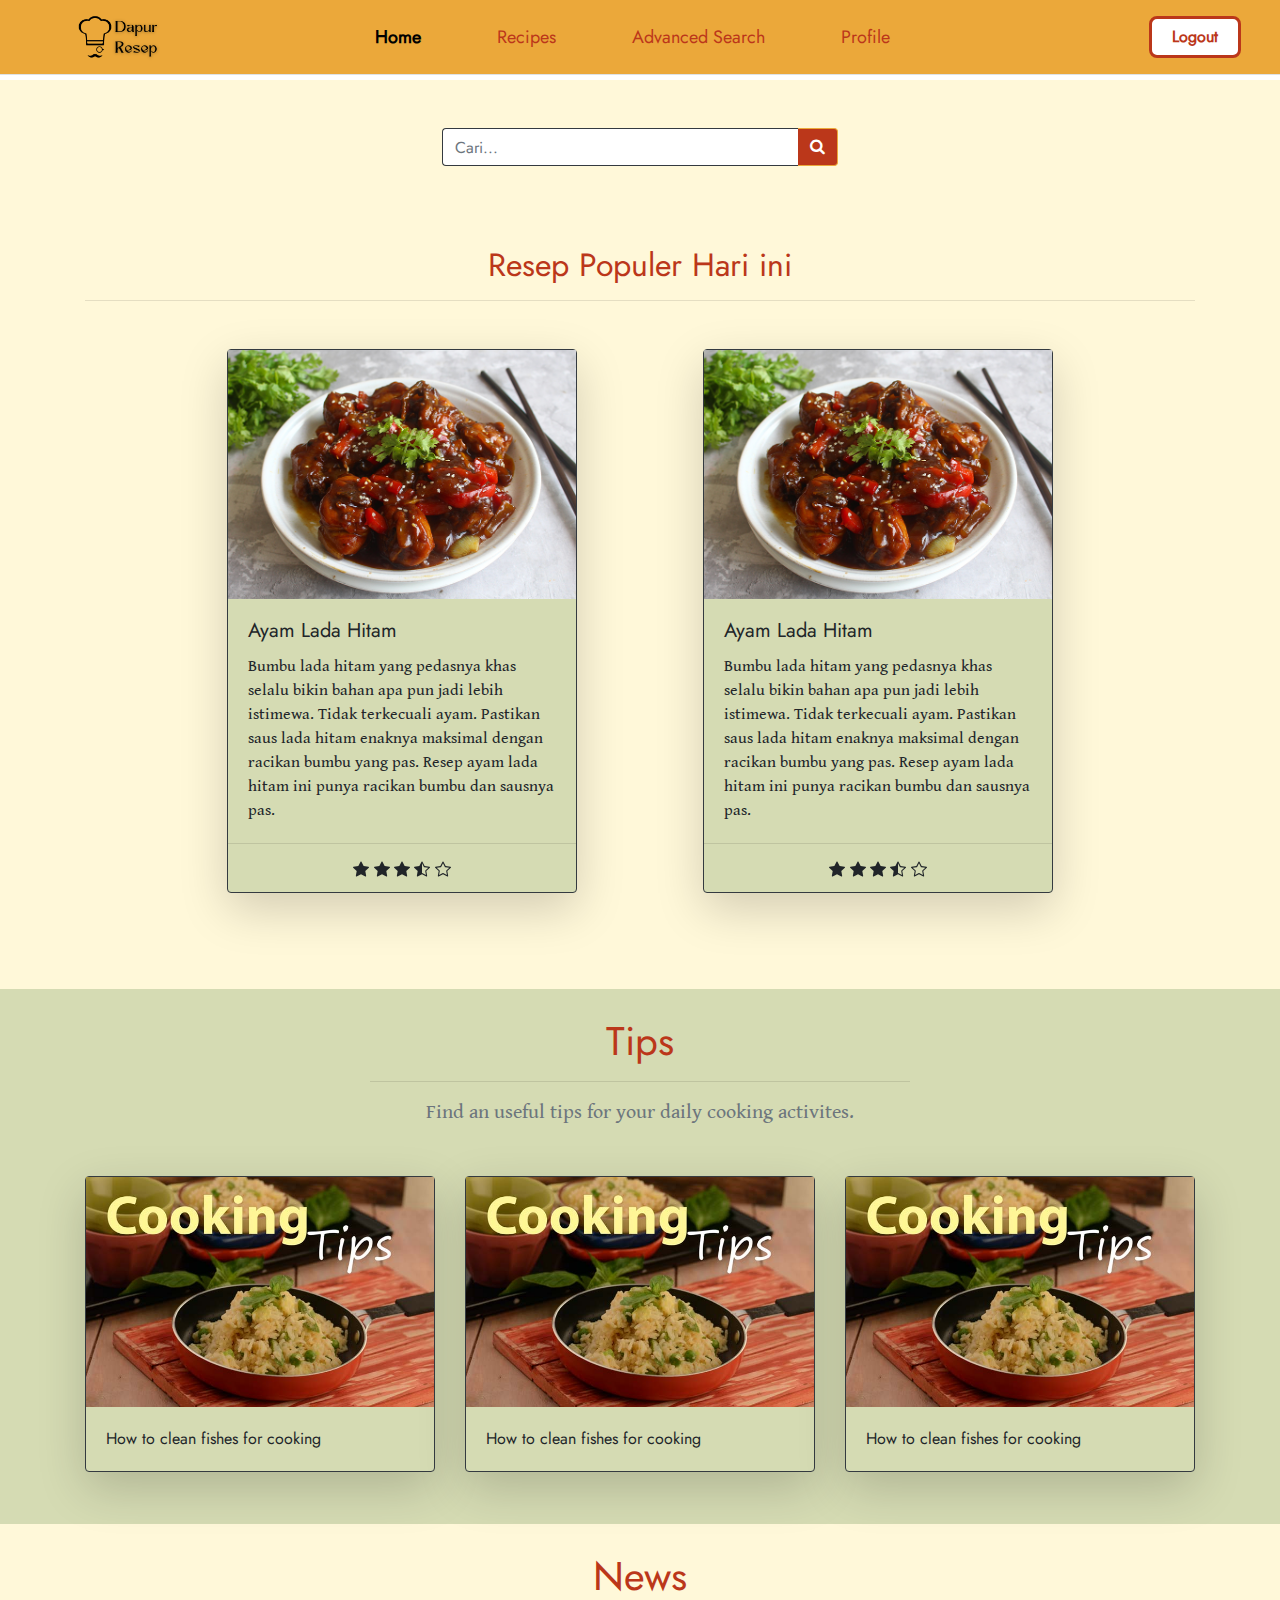
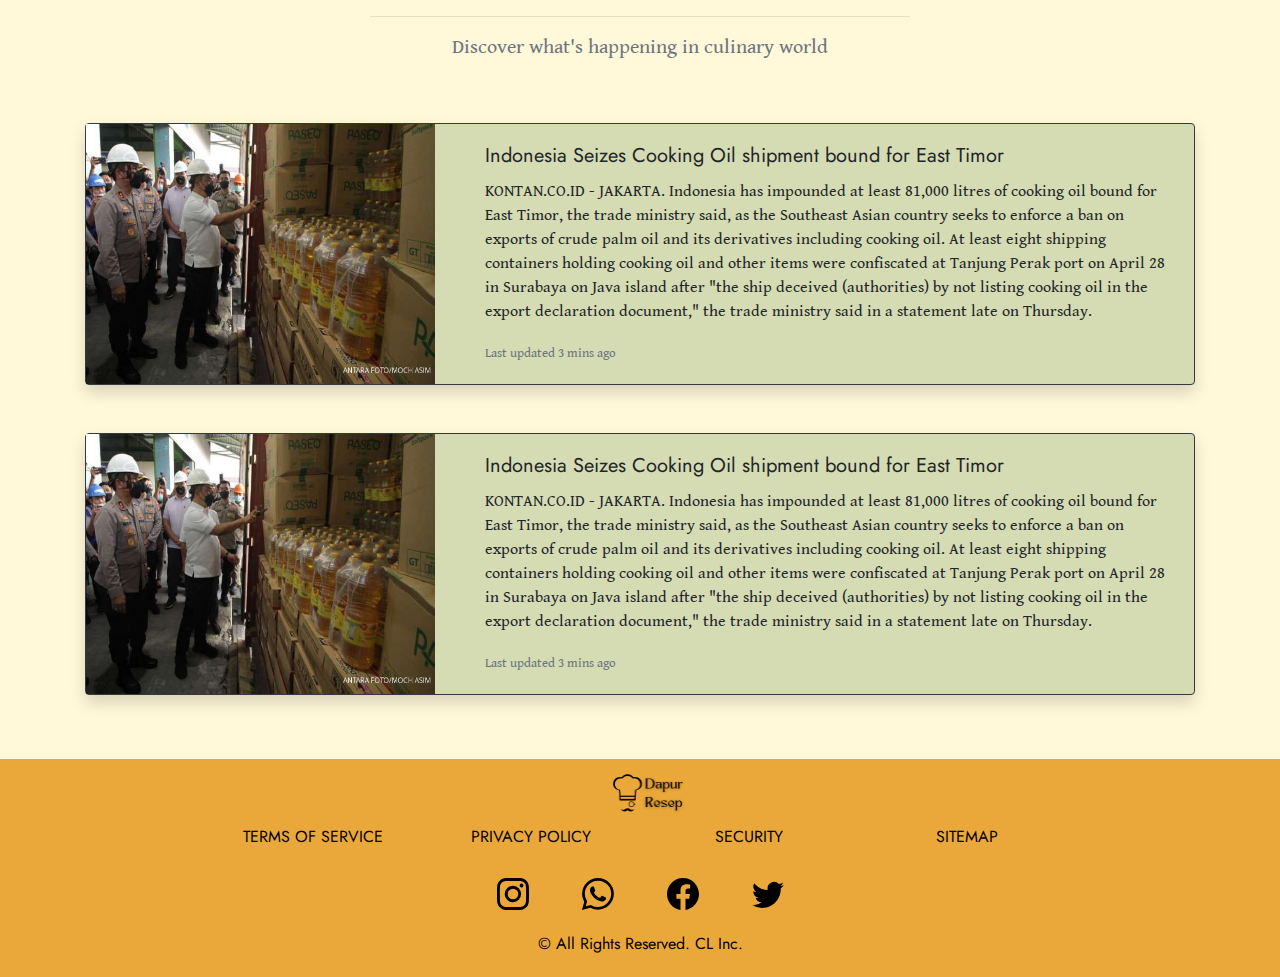
<file: index.html>
<!DOCTYPE html>
<html lang="en">
<head>
    <meta charset="UTF-8">
    <meta http-equiv="X-UA-Compatible" content="IE=edge">
    <meta name="viewport" content="width=device-width, initial-scale=1.0">
    <title>Dapur Resep</title>
    <link rel="shortcut icon" href="assets/Dapur-removebg-preview.png" type="image/jpg">

    <!-- css -->
    <link rel="stylesheet" href="index.css">
    <link rel="stylesheet" href="bootstrap.css">
    <link rel="stylesheet" href="template.css">

    <link rel="stylesheet" href="https://maxcdn.bootstrapcdn.com/font-awesome/4.4.0/css/font-awesome.min.css">

</head>
<body>

    <!-- header -->
    <div class="fixed-top fontface2">
        <header class="d-flex flex-wrap align-items-center justify-content-center justify-content-md-between py-2 border-bottom warna1">
          <a href="index.html" class="d-flex align-items-center col-md-3 mb-2 mb-md-0 text-dark text-decoration-none">
            <img src="assets/Dapur.png" alt="logo" class="logoDapur">
          </a>
    
          <ul class="nav col-12 col-md-auto mb-2 justify-content-center mb-md-0 menuHeader">
            <li><a href="index.html" class="nav-link px-2 menuActive">Home</a></li>
            <li><a href="recipes.html" class="nav-link px-2 menuOff">Recipes</a></li>
            <li><a href="advancedSearch.html" class="nav-link px-2 menuOff ">Advanced Search</a></li>
            <li><a href="profile.html" class="nav-link px-2 menuOff">Profile</a></li>
          </ul>
          
          <div class="col-md-3">
            <!-- <a href="login.html" class="btn btn-primary my-2 btnLogin" > Login </a> -->
            <!-- <button type="button" class="btn btn-primary">Login</button> -->
            <!-- <a href="register.html" class="btn btn-outline-primary my-2 my-sm-0 btnSignup" > Sign Up </a> -->
            <a href="logout.php" class="btn btn-outline-primary my-2 my-sm-0 btnLogout"> Logout </a>
          </div>
        </header>
    </div>

    <!-- content -->

    <div class="warna2">

      
      <!-- search box -->
      <!-- <div class="container py-5">
        <div class="input-group rounded">
          <input type="search" class="form-control rounded" placeholder="Cari resep" aria-label="Search" aria-describedby="search-addon" />
          <span class="input-group-text border-0" id="search-addon">
            <svg xmlns="http://www.w3.org/2000/svg" width="16" height="16" fill="currentColor" class="bi bi-search" viewBox="0 0 16 16">
              <path d="M11.742 10.344a6.5 6.5 0 1 0-1.397 1.398h-.001c.03.04.062.078.098.115l3.85 3.85a1 1 0 0 0 1.415-1.414l-3.85-3.85a1.007 1.007 0 0 0-.115-.1zM12 6.5a5.5 5.5 0 1 1-11 0 5.5 5.5 0 0 1 11 0z"/>
            </svg>
          </span>
        </div>
      </div> -->

      <div class="input-group col-md-4 ml-auto mr-auto mb-4 pt-5">
        <input class="form-control py-2 border-right-0 border border-dark rounded-left fontface2" type="search" placeholder="Cari..." id="example-search-input">
        <span class="input-group-append">
          <button class="btn btn-success border-left-0 border border-dark rounded-right" type="button">
                <i class="fa fa-search"></i>
          </button>
        </span>
      </div>

      <!-- resep populer hari ini -->
      <div class="container py-5">
        <h2 class="mt-2 text-center fontwarna1 fontface2">Resep Populer Hari ini</h2>
        <hr>
        <div class="row justify-content-center my-5">

          <a href="recipe.html">
            <!-- card 1 -->
            <div class="col-md-4 mx-5">
              <div class="card warna3 rounded-3 border border-1 border-dark shadow-lg">
                <div class="bg-image hover-overlay ripple" data-mdb-ripple-color="light">
                  <img src="assets/ayamladahitam.jpg" class="img-fluid"/>
                  <a href="#!">
                    <div class="mask" style="background-color: rgba(251, 251, 251, 0.15);"></div>
                  </a>
                </div>
                <div class="card-body">
                  <h5 class="card-title fontface2">Ayam Lada Hitam</h5>
                  <p class="card-text fontface1">Bumbu lada hitam yang pedasnya khas selalu bikin bahan apa pun jadi lebih istimewa. Tidak terkecuali ayam. Pastikan saus lada hitam enaknya maksimal dengan racikan bumbu yang pas. Resep ayam lada hitam ini punya racikan bumbu dan sausnya pas.</p>
                </div>
                <hr class="my-0">
                <div class="card-footer mx-auto warna3">
                  <!-- star1 -->
                  <svg xmlns="http://www.w3.org/2000/svg" width="16" height="16" fill="currentColor" class="bi bi-star-fill" viewBox="0 0 16 16">
                    <path d="M3.612 15.443c-.386.198-.824-.149-.746-.592l.83-4.73L.173 6.765c-.329-.314-.158-.888.283-.95l4.898-.696L7.538.792c.197-.39.73-.39.927 0l2.184 4.327 4.898.696c.441.062.612.636.282.95l-3.522 3.356.83 4.73c.078.443-.36.79-.746.592L8 13.187l-4.389 2.256z"/>
                  </svg>
                  <!-- star2 -->
                  <svg xmlns="http://www.w3.org/2000/svg" width="16" height="16" fill="currentColor" class="bi bi-star-fill" viewBox="0 0 16 16">
                    <path d="M3.612 15.443c-.386.198-.824-.149-.746-.592l.83-4.73L.173 6.765c-.329-.314-.158-.888.283-.95l4.898-.696L7.538.792c.197-.39.73-.39.927 0l2.184 4.327 4.898.696c.441.062.612.636.282.95l-3.522 3.356.83 4.73c.078.443-.36.79-.746.592L8 13.187l-4.389 2.256z"/>
                  </svg>
                  <!-- star3 -->
                  <svg xmlns="http://www.w3.org/2000/svg" width="16" height="16" fill="currentColor" class="bi bi-star-fill" viewBox="0 0 16 16">
                    <path d="M3.612 15.443c-.386.198-.824-.149-.746-.592l.83-4.73L.173 6.765c-.329-.314-.158-.888.283-.95l4.898-.696L7.538.792c.197-.39.73-.39.927 0l2.184 4.327 4.898.696c.441.062.612.636.282.95l-3.522 3.356.83 4.73c.078.443-.36.79-.746.592L8 13.187l-4.389 2.256z"/>
                  </svg>
                  <!-- halfstar -->
                  <svg xmlns="http://www.w3.org/2000/svg" width="16" height="16" fill="currentColor" class="bi bi-star-half" viewBox="0 0 16 16">
                    <path d="M5.354 5.119 7.538.792A.516.516 0 0 1 8 .5c.183 0 .366.097.465.292l2.184 4.327 4.898.696A.537.537 0 0 1 16 6.32a.548.548 0 0 1-.17.445l-3.523 3.356.83 4.73c.078.443-.36.79-.746.592L8 13.187l-4.389 2.256a.52.52 0 0 1-.146.05c-.342.06-.668-.254-.6-.642l.83-4.73L.173 6.765a.55.55 0 0 1-.172-.403.58.58 0 0 1 .085-.302.513.513 0 0 1 .37-.245l4.898-.696zM8 12.027a.5.5 0 0 1 .232.056l3.686 1.894-.694-3.957a.565.565 0 0 1 .162-.505l2.907-2.77-4.052-.576a.525.525 0 0 1-.393-.288L8.001 2.223 8 2.226v9.8z"/>
                  </svg>
                  <!-- no star -->
                  <svg xmlns="http://www.w3.org/2000/svg" width="16" height="16" fill="currentColor" class="bi bi-star" viewBox="0 0 16 16">
                    <path d="M2.866 14.85c-.078.444.36.791.746.593l4.39-2.256 4.389 2.256c.386.198.824-.149.746-.592l-.83-4.73 3.522-3.356c.33-.314.16-.888-.282-.95l-4.898-.696L8.465.792a.513.513 0 0 0-.927 0L5.354 5.12l-4.898.696c-.441.062-.612.636-.283.95l3.523 3.356-.83 4.73zm4.905-2.767-3.686 1.894.694-3.957a.565.565 0 0 0-.163-.505L1.71 6.745l4.052-.576a.525.525 0 0 0 .393-.288L8 2.223l1.847 3.658a.525.525 0 0 0 .393.288l4.052.575-2.906 2.77a.565.565 0 0 0-.163.506l.694 3.957-3.686-1.894a.503.503 0 0 0-.461 0z"/>
                  </svg>
                </div>
              </div>
            </div>
          </a>

          <a href="recipe.html">
            <!-- card 2 -->
            <div class="col-md-4 mx-5">
              <div class="card warna3 rounded-3 border border-1 border-dark shadow-lg">
                <div class="bg-image hover-overlay ripple" data-mdb-ripple-color="light">
                  <img src="assets/ayamladahitam.jpg" class="img-fluid"/>
                  <a href="#!">
                    <div class="mask" style="background-color: rgba(251, 251, 251, 0.15);"></div>
                  </a>
                </div>
                <div class="card-body">
                  <h5 class="card-title fontface2">Ayam Lada Hitam</h5>
                  <p class="card-text fontface1">Bumbu lada hitam yang pedasnya khas selalu bikin bahan apa pun jadi lebih istimewa. Tidak terkecuali ayam. Pastikan saus lada hitam enaknya maksimal dengan racikan bumbu yang pas. Resep ayam lada hitam ini punya racikan bumbu dan sausnya pas.</p>
                </div>
                <hr class="my-0">
                <div class="card-footer mx-auto warna3">
                  <!-- star1 -->
                  <svg xmlns="http://www.w3.org/2000/svg" width="16" height="16" fill="currentColor" class="bi bi-star-fill" viewBox="0 0 16 16">
                    <path d="M3.612 15.443c-.386.198-.824-.149-.746-.592l.83-4.73L.173 6.765c-.329-.314-.158-.888.283-.95l4.898-.696L7.538.792c.197-.39.73-.39.927 0l2.184 4.327 4.898.696c.441.062.612.636.282.95l-3.522 3.356.83 4.73c.078.443-.36.79-.746.592L8 13.187l-4.389 2.256z"/>
                  </svg>
                  <!-- star2 -->
                  <svg xmlns="http://www.w3.org/2000/svg" width="16" height="16" fill="currentColor" class="bi bi-star-fill" viewBox="0 0 16 16">
                    <path d="M3.612 15.443c-.386.198-.824-.149-.746-.592l.83-4.73L.173 6.765c-.329-.314-.158-.888.283-.95l4.898-.696L7.538.792c.197-.39.73-.39.927 0l2.184 4.327 4.898.696c.441.062.612.636.282.95l-3.522 3.356.83 4.73c.078.443-.36.79-.746.592L8 13.187l-4.389 2.256z"/>
                  </svg>
                  <!-- star3 -->
                  <svg xmlns="http://www.w3.org/2000/svg" width="16" height="16" fill="currentColor" class="bi bi-star-fill" viewBox="0 0 16 16">
                    <path d="M3.612 15.443c-.386.198-.824-.149-.746-.592l.83-4.73L.173 6.765c-.329-.314-.158-.888.283-.95l4.898-.696L7.538.792c.197-.39.73-.39.927 0l2.184 4.327 4.898.696c.441.062.612.636.282.95l-3.522 3.356.83 4.73c.078.443-.36.79-.746.592L8 13.187l-4.389 2.256z"/>
                  </svg>
                  <!-- halfstar -->
                  <svg xmlns="http://www.w3.org/2000/svg" width="16" height="16" fill="currentColor" class="bi bi-star-half" viewBox="0 0 16 16">
                    <path d="M5.354 5.119 7.538.792A.516.516 0 0 1 8 .5c.183 0 .366.097.465.292l2.184 4.327 4.898.696A.537.537 0 0 1 16 6.32a.548.548 0 0 1-.17.445l-3.523 3.356.83 4.73c.078.443-.36.79-.746.592L8 13.187l-4.389 2.256a.52.52 0 0 1-.146.05c-.342.06-.668-.254-.6-.642l.83-4.73L.173 6.765a.55.55 0 0 1-.172-.403.58.58 0 0 1 .085-.302.513.513 0 0 1 .37-.245l4.898-.696zM8 12.027a.5.5 0 0 1 .232.056l3.686 1.894-.694-3.957a.565.565 0 0 1 .162-.505l2.907-2.77-4.052-.576a.525.525 0 0 1-.393-.288L8.001 2.223 8 2.226v9.8z"/>
                  </svg>
                  <!-- no star -->
                  <svg xmlns="http://www.w3.org/2000/svg" width="16" height="16" fill="currentColor" class="bi bi-star" viewBox="0 0 16 16">
                    <path d="M2.866 14.85c-.078.444.36.791.746.593l4.39-2.256 4.389 2.256c.386.198.824-.149.746-.592l-.83-4.73 3.522-3.356c.33-.314.16-.888-.282-.95l-4.898-.696L8.465.792a.513.513 0 0 0-.927 0L5.354 5.12l-4.898.696c-.441.062-.612.636-.283.95l3.523 3.356-.83 4.73zm4.905-2.767-3.686 1.894.694-3.957a.565.565 0 0 0-.163-.505L1.71 6.745l4.052-.576a.525.525 0 0 0 .393-.288L8 2.223l1.847 3.658a.525.525 0 0 0 .393.288l4.052.575-2.906 2.77a.565.565 0 0 0-.163.506l.694 3.957-3.686-1.894a.503.503 0 0 0-.461 0z"/>
                  </svg>
                </div>
              </div>
            </div>
          </a>


        </div>
      </div>
    </div>

    <div class="warna3">
      <section class="py-4 text-center container">
        <div class="row py-1">
          <div class="col-lg-6 col-md-8 mx-auto">
            <h1 class="fw-light fontwarna1 fontface2">Tips</h1>
            <hr>
            <p class="lead text-muted fontface1">Find an useful tips for your daily cooking activites.</p>
          </div>
        </div>
      </section>

      <!-- tips -->
      <div class="container py-1">
        <div class="row justify-content-center mb-5">
          
            <!-- card 1 -->
            <div class="col">
              <div class="card warna3 rounded-3 border border-1 border-dark shadow-lg">
                <div class="bg-image hover-overlay ripple" data-mdb-ripple-color="light">
                  <img src="assets/Cooking-Tips0.jpg" class="img-fluid"/>
                  <a href="#!">
                    <div class="mask" style="background-color: rgba(251, 251, 251, 0.15);"></div>
                  </a>
                </div>
                <div class="card-body">
                  <p class="card-text fontface2">How to clean fishes for cooking</p>
                </div>
              </div>
            </div>

          <!-- card 2 -->
          <div class="col">
            <div class="card warna3 rounded-3 border border-1 border-dark shadow-lg">
              <div class="bg-image hover-overlay ripple" data-mdb-ripple-color="light">
                <img src="assets/Cooking-Tips0.jpg" class="img-fluid"/>
                <a href="#!">
                  <div class="mask" style="background-color: rgba(251, 251, 251, 0.15);"></div>
                </a>
              </div>
              <div class="card-body">
                <p class="card-text fontface2">How to clean fishes for cooking</p>
              </div>
            </div>
          </div>

          <!-- card 3 -->
          <div class="col">
            <div class="card warna3 rounded-3 border border-1 border-dark shadow-lg">
              <div class="bg-image hover-overlay ripple" data-mdb-ripple-color="light">
                <img src="assets/Cooking-Tips0.jpg" class="img-fluid"/>
                <a href="#!">
                  <div class="mask" style="background-color: rgba(251, 251, 251, 0.15);"></div>
                </a>
              </div>
              <div class="card-body">
                <p class="card-text fontface2">How to clean fishes for cooking</p>
              </div>
            </div>
          </div>


        </div>
      </div>

    </div>

    <div class="warna2">
      <section class="py-4 text-center container">
        <div class="row py-1">
          <div class="col-lg-6 col-md-8 mx-auto">
            <h1 class="fw-light fontwarna1 fontface2">News</h1>
            <hr>
            <p class="lead text-muted fontface1">Discover what's happening in culinary world</p>
          </div>
        </div>
      </section>

      <div class="container py-3">

        <!-- card1 -->
        <div class="card mb-5 shadow border border-dark rounded-3 warna3">
          <div class="row g-0">
            <div class="col-md-4">
              <img src="assets/news2.jpg" class="img-fluid rounded-start imgnews" alt="news">
            </div>
            <div class="col-md-8">
              <div class="card-body">
                <h5 class="card-title fontface2">Indonesia Seizes Cooking Oil shipment bound for East Timor</h5>
                <p class="card-text fontface1">KONTAN.CO.ID - JAKARTA. Indonesia has impounded at least 81,000 litres of cooking oil bound for East Timor, the trade ministry said, as the Southeast Asian country seeks to enforce a ban on exports of crude palm oil and its derivatives including cooking oil.

                    At least eight shipping containers holding cooking oil and other items were confiscated at Tanjung Perak port on April 28 in Surabaya on Java island after "the ship deceived (authorities) by not listing cooking oil in the export declaration document," the trade ministry said in a statement late on Thursday.</p>
                <p class="card-text"><small class="text-muted fontface1">Last updated 3 mins ago</small></p>
              </div>
            </div>
          </div>
        </div>

           <!-- card2 -->
        <div class="card mb-5 shadow border border-dark rounded-3 warna3">
          <div class="row g-0">
            <div class="col-md-4">
              <img src="assets/news2.jpg" class="img-fluid rounded-start imgnews" alt="news">
            </div>
            <div class="col-md-8">
              <div class="card-body">
                <h5 class="card-title fontface2">Indonesia Seizes Cooking Oil shipment bound for East Timor</h5>
                <p class="card-text fontface1">KONTAN.CO.ID - JAKARTA. Indonesia has impounded at least 81,000 litres of cooking oil bound for East Timor, the trade ministry said, as the Southeast Asian country seeks to enforce a ban on exports of crude palm oil and its derivatives including cooking oil.

                    At least eight shipping containers holding cooking oil and other items were confiscated at Tanjung Perak port on April 28 in Surabaya on Java island after "the ship deceived (authorities) by not listing cooking oil in the export declaration document," the trade ministry said in a statement late on Thursday.</p>
                <p class="card-text"><small class="text-muted fontface1">Last updated 3 mins ago</small></p>
              </div>
            </div>
          </div>
        </div>


      </div>

    </div>
 


    <!-- Footer -->
    <footer class="text-center text-white fontface2" style="background-color: #EBA83A">
      <div class="">
        <img src="assets/Dapur.png" alt="logoFooter" class="logoDapurFooter mt-2">

        <section class="mt-2">

          <div class="row text-center d-flex justify-content-center">
            <div class="col-md-2">
              <h6 class="text-uppercase">
                <a href="#!" class="text-black">Terms of Service</a>
              </h6>
            </div>
  
            <div class="col-md-2">
              <h6 class="text-uppercase">
                <a href="#!" class="text-black">Privacy Policy</a>
              </h6>
            </div>
  
            <div class="col-md-2">
              <h6 class="text-uppercase ">
                <a href="#!" class="text-black">Security</a>
              </h6>
            </div>
  
            <div class="col-md-2">
              <h6 class="text-uppercase">
                <a href="#!" class="text-black">Sitemap</a>
              </h6>
            </div>
  
          </div>
        </section>

        <br>
  
        <section class="justify-content-lg-around mb-2 footer-icon">
          <a href="" class="text-black mx-4">
            <svg xmlns="http://www.w3.org/2000/svg" width="32" height="32" fill="currentColor" class="bi bi-instagram" viewBox="0 0 16 16">
                <path d="M8 0C5.829 0 5.556.01 4.703.048 3.85.088 3.269.222 2.76.42a3.917 3.917 0 0 0-1.417.923A3.927 3.927 0 0 0 .42 2.76C.222 3.268.087 3.85.048 4.7.01 5.555 0 5.827 0 8.001c0 2.172.01 2.444.048 3.297.04.852.174 1.433.372 1.942.205.526.478.972.923 1.417.444.445.89.719 1.416.923.51.198 1.09.333 1.942.372C5.555 15.99 5.827 16 8 16s2.444-.01 3.298-.048c.851-.04 1.434-.174 1.943-.372a3.916 3.916 0 0 0 1.416-.923c.445-.445.718-.891.923-1.417.197-.509.332-1.09.372-1.942C15.99 10.445 16 10.173 16 8s-.01-2.445-.048-3.299c-.04-.851-.175-1.433-.372-1.941a3.926 3.926 0 0 0-.923-1.417A3.911 3.911 0 0 0 13.24.42c-.51-.198-1.092-.333-1.943-.372C10.443.01 10.172 0 7.998 0h.003zm-.717 1.442h.718c2.136 0 2.389.007 3.232.046.78.035 1.204.166 1.486.275.373.145.64.319.92.599.28.28.453.546.598.92.11.281.24.705.275 1.485.039.843.047 1.096.047 3.231s-.008 2.389-.047 3.232c-.035.78-.166 1.203-.275 1.485a2.47 2.47 0 0 1-.599.919c-.28.28-.546.453-.92.598-.28.11-.704.24-1.485.276-.843.038-1.096.047-3.232.047s-2.39-.009-3.233-.047c-.78-.036-1.203-.166-1.485-.276a2.478 2.478 0 0 1-.92-.598 2.48 2.48 0 0 1-.6-.92c-.109-.281-.24-.705-.275-1.485-.038-.843-.046-1.096-.046-3.233 0-2.136.008-2.388.046-3.231.036-.78.166-1.204.276-1.486.145-.373.319-.64.599-.92.28-.28.546-.453.92-.598.282-.11.705-.24 1.485-.276.738-.034 1.024-.044 2.515-.045v.002zm4.988 1.328a.96.96 0 1 0 0 1.92.96.96 0 0 0 0-1.92zm-4.27 1.122a4.109 4.109 0 1 0 0 8.217 4.109 4.109 0 0 0 0-8.217zm0 1.441a2.667 2.667 0 1 1 0 5.334 2.667 2.667 0 0 1 0-5.334z"/>
              </svg>
          </a>
          <a href="" class="text-black mx-4">
            <svg xmlns="http://www.w3.org/2000/svg" width="32" height="32" fill="currentColor" class="bi bi-whatsapp" viewBox="0 0 16 16">
                <path d="M13.601 2.326A7.854 7.854 0 0 0 7.994 0C3.627 0 .068 3.558.064 7.926c0 1.399.366 2.76 1.057 3.965L0 16l4.204-1.102a7.933 7.933 0 0 0 3.79.965h.004c4.368 0 7.926-3.558 7.93-7.93A7.898 7.898 0 0 0 13.6 2.326zM7.994 14.521a6.573 6.573 0 0 1-3.356-.92l-.24-.144-2.494.654.666-2.433-.156-.251a6.56 6.56 0 0 1-1.007-3.505c0-3.626 2.957-6.584 6.591-6.584a6.56 6.56 0 0 1 4.66 1.931 6.557 6.557 0 0 1 1.928 4.66c-.004 3.639-2.961 6.592-6.592 6.592zm3.615-4.934c-.197-.099-1.17-.578-1.353-.646-.182-.065-.315-.099-.445.099-.133.197-.513.646-.627.775-.114.133-.232.148-.43.05-.197-.1-.836-.308-1.592-.985-.59-.525-.985-1.175-1.103-1.372-.114-.198-.011-.304.088-.403.087-.088.197-.232.296-.346.1-.114.133-.198.198-.33.065-.134.034-.248-.015-.347-.05-.099-.445-1.076-.612-1.47-.16-.389-.323-.335-.445-.34-.114-.007-.247-.007-.38-.007a.729.729 0 0 0-.529.247c-.182.198-.691.677-.691 1.654 0 .977.71 1.916.81 2.049.098.133 1.394 2.132 3.383 2.992.47.205.84.326 1.129.418.475.152.904.129 1.246.08.38-.058 1.171-.48 1.338-.943.164-.464.164-.86.114-.943-.049-.084-.182-.133-.38-.232z"/>
              </svg>
          </a>
          <a href="" class="text-black mx-4">
            <svg xmlns="http://www.w3.org/2000/svg" width="32" height="32" fill="currentColor" class="bi bi-facebook" viewBox="0 0 16 16">
                <path d="M16 8.049c0-4.446-3.582-8.05-8-8.05C3.58 0-.002 3.603-.002 8.05c0 4.017 2.926 7.347 6.75 7.951v-5.625h-2.03V8.05H6.75V6.275c0-2.017 1.195-3.131 3.022-3.131.876 0 1.791.157 1.791.157v1.98h-1.009c-.993 0-1.303.621-1.303 1.258v1.51h2.218l-.354 2.326H9.25V16c3.824-.604 6.75-3.934 6.75-7.951z"/>
            </svg>
          </a>
          <a href="" class="text-black mx-4">
            <svg xmlns="http://www.w3.org/2000/svg" width="32" height="32" fill="currentColor" class="bi bi-twitter" viewBox="0 0 16 16">
                <path d="M5.026 15c6.038 0 9.341-5.003 9.341-9.334 0-.14 0-.282-.006-.422A6.685 6.685 0 0 0 16 3.542a6.658 6.658 0 0 1-1.889.518 3.301 3.301 0 0 0 1.447-1.817 6.533 6.533 0 0 1-2.087.793A3.286 3.286 0 0 0 7.875 6.03a9.325 9.325 0 0 1-6.767-3.429 3.289 3.289 0 0 0 1.018 4.382A3.323 3.323 0 0 1 .64 6.575v.045a3.288 3.288 0 0 0 2.632 3.218 3.203 3.203 0 0 1-.865.115 3.23 3.23 0 0 1-.614-.057 3.283 3.283 0 0 0 3.067 2.277A6.588 6.588 0 0 1 .78 13.58a6.32 6.32 0 0 1-.78-.045A9.344 9.344 0 0 0 5.026 15z"/>
              </svg>
          </a>
        </section>
      </div>
  
      <div
           class="text-center p-3"
           style="background-color: #EBA83A"
           >
           <h6 class="text-black">© All Rights Reserved. CL Inc.</h6>
        
      </div>

    </footer>


</body>
</html>
</file>
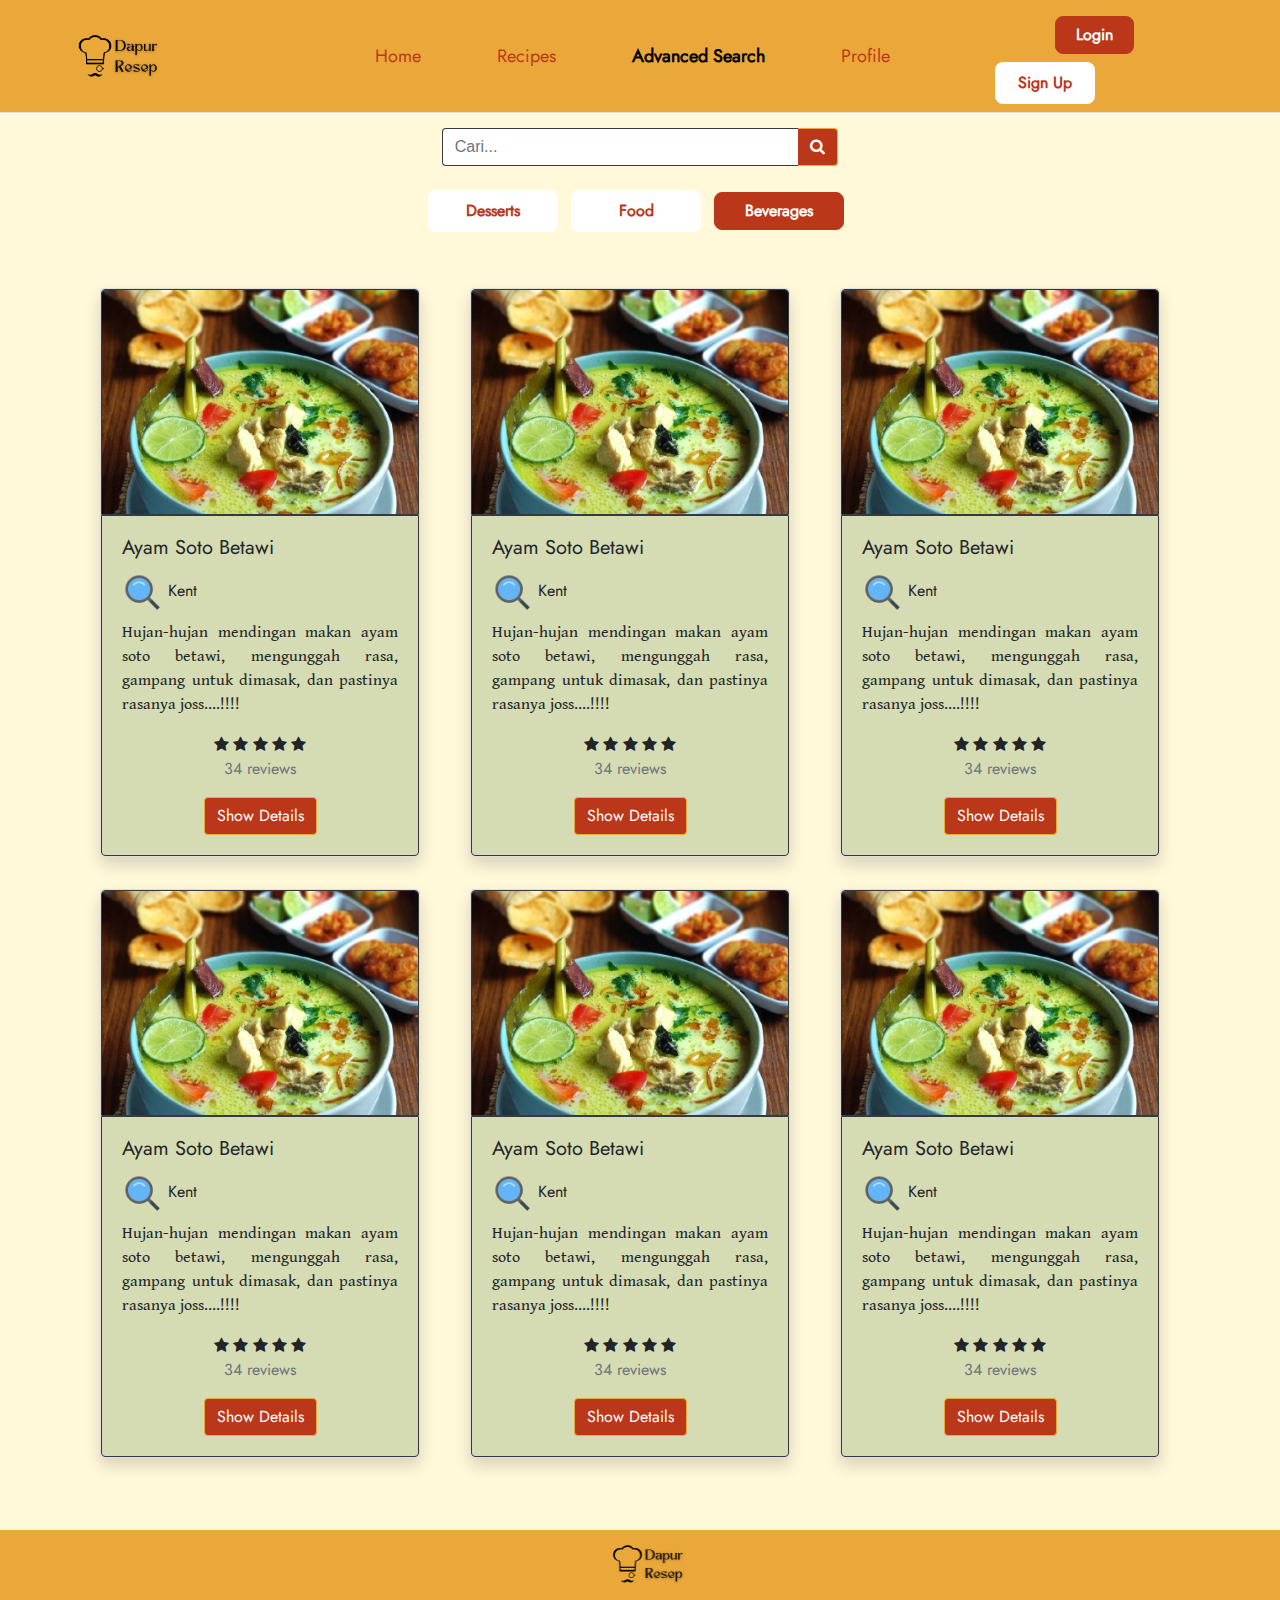
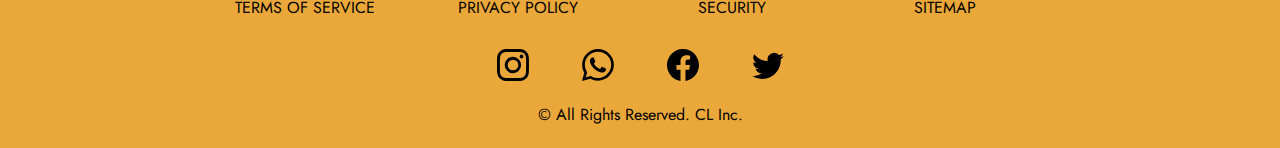
<file: advanced_search_beverages.html>
<!DOCTYPE html>
<html lang="en">
<head>
    <meta charset="UTF-8">
    <meta http-equiv="X-UA-Compatible" content="IE=edge">
    <meta name="viewport" content="width=device-width, initial-scale=1.0">
    <title>Beverages Categories</title>
    <link rel="shortcut icon" href="assets/Dapur-removebg-preview.png" type="image/jpg">

    <!-- css -->
    <link rel="stylesheet" href="advanced_search.css">
    <link rel="stylesheet" href="bootstrap.css">
    <link rel="stylesheet" href="https://maxcdn.bootstrapcdn.com/font-awesome/4.4.0/css/font-awesome.min.css">
    <link rel="stylesheet" href="template.css">

</head>
<body style="background-color: #FFF8D9">

    <!-- header -->
    <div class="fixed-top fontface2">
        <header class="d-flex flex-wrap align-items-center justify-content-center justify-content-md-between py-2 mb-4 border-bottom warna1">
          <a href="index.html" class="d-flex align-items-center col-md-3 mb-2 mb-md-0 text-dark text-decoration-none">
            <img src="assets/Dapur.png" alt="logo" class="logoDapur">
          </a>
    
          <ul class="nav col-12 col-md-auto mb-2 justify-content-center mb-md-0 menuHeader">
            <li><a href="index.html" class="nav-link px-2 menuOff">Home</a></li>
            <li><a href="recipes.html" class="nav-link px-2 menuOff">Recipes</a></li>
            <li><a href="advancedSearch.html" class="nav-link px-2 menuActive ">Advanced Search</a></li>
            <li><a href="profile.html" class="nav-link px-2 menuOff">Profile</a></li>
          </ul>
          
          <div class="col-md-3">
            <a href="login.php" class="btn btn-primary my-2 btnLogin"> Login </a>
            <!-- <button type="button" class="btn btn-primary">Login</button> -->
            <a href="register.php" class="btn btn-outline-primary my-2 my-sm-0 btnSignup"> Sign Up </a>
            <a href="index.html" class="btn btn-outline-primary my-2 my-sm-0 btnLogout" hidden> Logout </a>
          </div>
        </header>
    </div>

    <!-- content -->
      <div class="input-group col-md-4 ml-auto mr-auto mb-4 pt-5">
        <input class="form-control py-2 border-right-0 border border-dark rounded-left" type="search" placeholder="Cari..." id="example-search-input">
        <span class="input-group-append">
          <button class="btn btn-success border-left-0 border border-dark rounded-right" type="button">
                <i class="fa fa-search"></i>
          </button>
        </span>
      </div>
      <div class="navbarcategory text-center mb-5 fontface2">
        <!-- <button class="btn btn-outline-primary border-left-0 border mr-2 active px-4" type="button"> -->
          <!-- Desserts -->
        <!-- </button> -->
        <a href="advanced_search_dessert.html" class="btn btn-outline-primary mr-2  custombutton"> 
          Desserts
        </a>
        <a href="advanced_search_food.html" class="btn btn-outline-primary mr-2 custombutton"> 
          Food
        </a>
        <a href="advanced_search_beverages.html" class="btn btn-primary mr-2  custombutton"> 
          Beverages
        </a>
        
      </div>

      <div class ="container d-flex justify-content-center mt-5 mb-5">
        <div class="row">
          <div class="col-md-4 mt-2 text-center mb-4">
            <div class="card shadow" style="width: 20rem;">
              <img class="card-img-top border border-dark rounded-top" src="assets/Ayam.png" alt="Card image cap">
              <div class="card-body border border border-dark rounded-bottom" style= "background-color: #D5DBB3;">
                <h5 class="card-title text-left fontface2">Ayam Soto Betawi</h5>
                <h6 class="card-text text-left fontface2">
                  <img src="assets/searchIcon.png" alt="" style = "width:15%">
                  Kent</h6>
                <p class="card-text text-justify fontface1">Hujan-hujan mendingan makan ayam soto
                  betawi, mengunggah rasa, gampang untuk
                  dimasak, dan pastinya rasanya joss....!!!!</p>
                  <div>
                    <i class="fa fa-star star">
                    </i>
                    <i class="fa fa-star star">
                    </i>
                    <i class="fa fa-star star">
                    </i>
                    <i class="fa fa-star star">
                    </i>
                    <i class="fa fa-star star">
                    </i>
                  </div>
                  <div class="text-muted mb-3 fontface2">
                    34 reviews
                  </div>
                <a href="recipe.html" class="btn btn-success fontface2">Show Details</a>
              </div>
            </div>
          </div>
          <div class="col-md-4 mt-2 text-center mb-4">
            <div class="card shadow" style="width: 20rem;">
              <img class="card-img-top border border-dark rounded-top" src="assets/Ayam.png" alt="Card image cap">
              <div class="card-body border border border-dark rounded-bottom" style= "background-color: #D5DBB3;">
                <h5 class="card-title text-left fontface2">Ayam Soto Betawi</h5>
                <h6 class="card-text text-left fontface2">
                  <img src="assets/searchIcon.png" alt="" style = "width:15%">
                  Kent</h6>
                <p class="card-text text-justify fontface1">Hujan-hujan mendingan makan ayam soto
                  betawi, mengunggah rasa, gampang untuk
                  dimasak, dan pastinya rasanya joss....!!!!</p>
                  <div>
                    <i class="fa fa-star star">
                    </i>
                    <i class="fa fa-star star">
                    </i>
                    <i class="fa fa-star star">
                    </i>
                    <i class="fa fa-star star">
                    </i>
                    <i class="fa fa-star star">
                    </i>
                  </div>
                  <div class="text-muted mb-3 fontface2">
                    34 reviews
                  </div>
                <a href="recipe.html" class="btn btn-success fontface2">Show Details</a>
              </div>
            </div>
          </div>
          <div class="col-md-4 mt-2 text-center mb-4">
            <div class="card shadow" style="width: 20rem;">
              <img class="card-img-top border border-dark rounded-top" src="assets/Ayam.png" alt="Card image cap">
              <div class="card-body border border border-dark rounded-bottom" style= "background-color: #D5DBB3;">
                <h5 class="card-title text-left fontface2">Ayam Soto Betawi</h5>
                <h6 class="card-text text-left fontface2">
                  <img src="assets/searchIcon.png" alt="" style = "width:15%">
                  Kent</h6>
                <p class="card-text text-justify fontface1">Hujan-hujan mendingan makan ayam soto
                  betawi, mengunggah rasa, gampang untuk
                  dimasak, dan pastinya rasanya joss....!!!!</p>
                  <div>
                    <i class="fa fa-star star">
                    </i>
                    <i class="fa fa-star star">
                    </i>
                    <i class="fa fa-star star">
                    </i>
                    <i class="fa fa-star star">
                    </i>
                    <i class="fa fa-star star">
                    </i>
                  </div>
                  <div class="text-muted mb-3 fontface2">
                    34 reviews
                  </div>
                <a href="recipe.html" class="btn btn-success fontface2">Show Details</a>
              </div>
            </div>
          </div>
          <div class="col-md-4 mt-2 text-center mb-4">
            <div class="card shadow" style="width: 20rem;">
              <img class="card-img-top border border-dark rounded-top" src="assets/Ayam.png" alt="Card image cap">
              <div class="card-body border border border-dark rounded-bottom" style= "background-color: #D5DBB3;">
                <h5 class="card-title text-left fontface2">Ayam Soto Betawi</h5>
                <h6 class="card-text text-left fontface2">
                  <img src="assets/searchIcon.png" alt="" style = "width:15%">
                  Kent</h6>
                <p class="card-text text-justify fontface1">Hujan-hujan mendingan makan ayam soto
                  betawi, mengunggah rasa, gampang untuk
                  dimasak, dan pastinya rasanya joss....!!!!</p>
                  <div>
                    <i class="fa fa-star star">
                    </i>
                    <i class="fa fa-star star">
                    </i>
                    <i class="fa fa-star star">
                    </i>
                    <i class="fa fa-star star">
                    </i>
                    <i class="fa fa-star star">
                    </i>
                  </div>
                  <div class="text-muted mb-3 fontface2">
                    34 reviews
                  </div>
                <a href="recipe.html" class="btn btn-success fontface2">Show Details</a>
              </div>
            </div>
          </div>
          <div class="col-md-4 mt-2 text-center mb-4">
            <div class="card shadow" style="width: 20rem;">
              <img class="card-img-top border border-dark rounded-top" src="assets/Ayam.png" alt="Card image cap">
              <div class="card-body border border border-dark rounded-bottom" style= "background-color: #D5DBB3;">
                <h5 class="card-title text-left fontface2">Ayam Soto Betawi</h5>
                <h6 class="card-text text-left fontface2">
                  <img src="assets/searchIcon.png" alt="" style = "width:15%">
                  Kent</h6>
                <p class="card-text text-justify fontface1">Hujan-hujan mendingan makan ayam soto
                  betawi, mengunggah rasa, gampang untuk
                  dimasak, dan pastinya rasanya joss....!!!!</p>
                  <div>
                    <i class="fa fa-star star">
                    </i>
                    <i class="fa fa-star star">
                    </i>
                    <i class="fa fa-star star">
                    </i>
                    <i class="fa fa-star star">
                    </i>
                    <i class="fa fa-star star">
                    </i>
                  </div>
                  <div class="text-muted mb-3 fontface2">
                    34 reviews
                  </div>
                <a href="recipe.html" class="btn btn-success fontface2">Show Details</a>
              </div>
            </div>
          </div>
          <div class="col-md-4 mt-2 text-center mb-4">
            <div class="card shadow" style="width: 20rem;">
              <img class="card-img-top border border-dark rounded-top" src="assets/Ayam.png" alt="Card image cap">
              <div class="card-body border border border-dark rounded-bottom" style= "background-color: #D5DBB3;">
                <h5 class="card-title text-left fontface2">Ayam Soto Betawi</h5>
                <h6 class="card-text text-left fontface2">
                  <img src="assets/searchIcon.png" alt="" style = "width:15%">
                  Kent</h6>
                <p class="card-text text-justify fontface1">Hujan-hujan mendingan makan ayam soto
                  betawi, mengunggah rasa, gampang untuk
                  dimasak, dan pastinya rasanya joss....!!!!</p>
                  <div>
                    <i class="fa fa-star star">
                    </i>
                    <i class="fa fa-star star">
                    </i>
                    <i class="fa fa-star star">
                    </i>
                    <i class="fa fa-star star">
                    </i>
                    <i class="fa fa-star star">
                    </i>
                  </div>
                  <div class="text-muted mb-3 fontface2">
                    34 reviews
                  </div>
                <a href="recipe.html" class="btn btn-success fontface2">Show Details</a>
              </div>
            </div>
          </div>
        </div>
      </div>
    </div>
    <!-- Footer -->
    <footer class="text-center text-white fontface2" style="background-color: #EBA83A">
      <div class="">
        <img src="assets/Dapur.png" alt="logoFooter" class="logoDapurFooter mt-2">

        <section class="mt-2">

          <div class="row text-center d-flex justify-content-center">
            <div class="col-md-2">
              <h6 class="text-uppercase">
                <a href="#!" class="text-black">Terms of Service</a>
              </h6>
            </div>
  
            <div class="col-md-2">
              <h6 class="text-uppercase">
                <a href="#!" class="text-black">Privacy Policy</a>
              </h6>
            </div>
  
            <div class="col-md-2">
              <h6 class="text-uppercase ">
                <a href="#!" class="text-black">Security</a>
              </h6>
            </div>
  
            <div class="col-md-2">
              <h6 class="text-uppercase">
                <a href="#!" class="text-black">Sitemap</a>
              </h6>
            </div>
  
          </div>
        </section>

        <br>
  
        <section class="justify-content-lg-around mb-2 footer-icon">
          <a href="" class="text-black mx-4">
            <svg xmlns="http://www.w3.org/2000/svg" width="32" height="32" fill="currentColor" class="bi bi-instagram" viewBox="0 0 16 16">
                <path d="M8 0C5.829 0 5.556.01 4.703.048 3.85.088 3.269.222 2.76.42a3.917 3.917 0 0 0-1.417.923A3.927 3.927 0 0 0 .42 2.76C.222 3.268.087 3.85.048 4.7.01 5.555 0 5.827 0 8.001c0 2.172.01 2.444.048 3.297.04.852.174 1.433.372 1.942.205.526.478.972.923 1.417.444.445.89.719 1.416.923.51.198 1.09.333 1.942.372C5.555 15.99 5.827 16 8 16s2.444-.01 3.298-.048c.851-.04 1.434-.174 1.943-.372a3.916 3.916 0 0 0 1.416-.923c.445-.445.718-.891.923-1.417.197-.509.332-1.09.372-1.942C15.99 10.445 16 10.173 16 8s-.01-2.445-.048-3.299c-.04-.851-.175-1.433-.372-1.941a3.926 3.926 0 0 0-.923-1.417A3.911 3.911 0 0 0 13.24.42c-.51-.198-1.092-.333-1.943-.372C10.443.01 10.172 0 7.998 0h.003zm-.717 1.442h.718c2.136 0 2.389.007 3.232.046.78.035 1.204.166 1.486.275.373.145.64.319.92.599.28.28.453.546.598.92.11.281.24.705.275 1.485.039.843.047 1.096.047 3.231s-.008 2.389-.047 3.232c-.035.78-.166 1.203-.275 1.485a2.47 2.47 0 0 1-.599.919c-.28.28-.546.453-.92.598-.28.11-.704.24-1.485.276-.843.038-1.096.047-3.232.047s-2.39-.009-3.233-.047c-.78-.036-1.203-.166-1.485-.276a2.478 2.478 0 0 1-.92-.598 2.48 2.48 0 0 1-.6-.92c-.109-.281-.24-.705-.275-1.485-.038-.843-.046-1.096-.046-3.233 0-2.136.008-2.388.046-3.231.036-.78.166-1.204.276-1.486.145-.373.319-.64.599-.92.28-.28.546-.453.92-.598.282-.11.705-.24 1.485-.276.738-.034 1.024-.044 2.515-.045v.002zm4.988 1.328a.96.96 0 1 0 0 1.92.96.96 0 0 0 0-1.92zm-4.27 1.122a4.109 4.109 0 1 0 0 8.217 4.109 4.109 0 0 0 0-8.217zm0 1.441a2.667 2.667 0 1 1 0 5.334 2.667 2.667 0 0 1 0-5.334z"/>
              </svg>
          </a>
          <a href="" class="text-black mx-4">
            <svg xmlns="http://www.w3.org/2000/svg" width="32" height="32" fill="currentColor" class="bi bi-whatsapp" viewBox="0 0 16 16">
                <path d="M13.601 2.326A7.854 7.854 0 0 0 7.994 0C3.627 0 .068 3.558.064 7.926c0 1.399.366 2.76 1.057 3.965L0 16l4.204-1.102a7.933 7.933 0 0 0 3.79.965h.004c4.368 0 7.926-3.558 7.93-7.93A7.898 7.898 0 0 0 13.6 2.326zM7.994 14.521a6.573 6.573 0 0 1-3.356-.92l-.24-.144-2.494.654.666-2.433-.156-.251a6.56 6.56 0 0 1-1.007-3.505c0-3.626 2.957-6.584 6.591-6.584a6.56 6.56 0 0 1 4.66 1.931 6.557 6.557 0 0 1 1.928 4.66c-.004 3.639-2.961 6.592-6.592 6.592zm3.615-4.934c-.197-.099-1.17-.578-1.353-.646-.182-.065-.315-.099-.445.099-.133.197-.513.646-.627.775-.114.133-.232.148-.43.05-.197-.1-.836-.308-1.592-.985-.59-.525-.985-1.175-1.103-1.372-.114-.198-.011-.304.088-.403.087-.088.197-.232.296-.346.1-.114.133-.198.198-.33.065-.134.034-.248-.015-.347-.05-.099-.445-1.076-.612-1.47-.16-.389-.323-.335-.445-.34-.114-.007-.247-.007-.38-.007a.729.729 0 0 0-.529.247c-.182.198-.691.677-.691 1.654 0 .977.71 1.916.81 2.049.098.133 1.394 2.132 3.383 2.992.47.205.84.326 1.129.418.475.152.904.129 1.246.08.38-.058 1.171-.48 1.338-.943.164-.464.164-.86.114-.943-.049-.084-.182-.133-.38-.232z"/>
              </svg>
          </a>
          <a href="" class="text-black mx-4">
            <svg xmlns="http://www.w3.org/2000/svg" width="32" height="32" fill="currentColor" class="bi bi-facebook" viewBox="0 0 16 16">
                <path d="M16 8.049c0-4.446-3.582-8.05-8-8.05C3.58 0-.002 3.603-.002 8.05c0 4.017 2.926 7.347 6.75 7.951v-5.625h-2.03V8.05H6.75V6.275c0-2.017 1.195-3.131 3.022-3.131.876 0 1.791.157 1.791.157v1.98h-1.009c-.993 0-1.303.621-1.303 1.258v1.51h2.218l-.354 2.326H9.25V16c3.824-.604 6.75-3.934 6.75-7.951z"/>
            </svg>
          </a>
          <a href="" class="text-black mx-4">
            <svg xmlns="http://www.w3.org/2000/svg" width="32" height="32" fill="currentColor" class="bi bi-twitter" viewBox="0 0 16 16">
                <path d="M5.026 15c6.038 0 9.341-5.003 9.341-9.334 0-.14 0-.282-.006-.422A6.685 6.685 0 0 0 16 3.542a6.658 6.658 0 0 1-1.889.518 3.301 3.301 0 0 0 1.447-1.817 6.533 6.533 0 0 1-2.087.793A3.286 3.286 0 0 0 7.875 6.03a9.325 9.325 0 0 1-6.767-3.429 3.289 3.289 0 0 0 1.018 4.382A3.323 3.323 0 0 1 .64 6.575v.045a3.288 3.288 0 0 0 2.632 3.218 3.203 3.203 0 0 1-.865.115 3.23 3.23 0 0 1-.614-.057 3.283 3.283 0 0 0 3.067 2.277A6.588 6.588 0 0 1 .78 13.58a6.32 6.32 0 0 1-.78-.045A9.344 9.344 0 0 0 5.026 15z"/>
              </svg>
          </a>
        </section>
      </div>
  
      <div
           class="text-center p-3"
           style="background-color: #EBA83A"
           >
           <h6 class="text-black">© All Rights Reserved. CL Inc.</h6>
        
      </div>

    </footer>


</body>
</html>
</file>
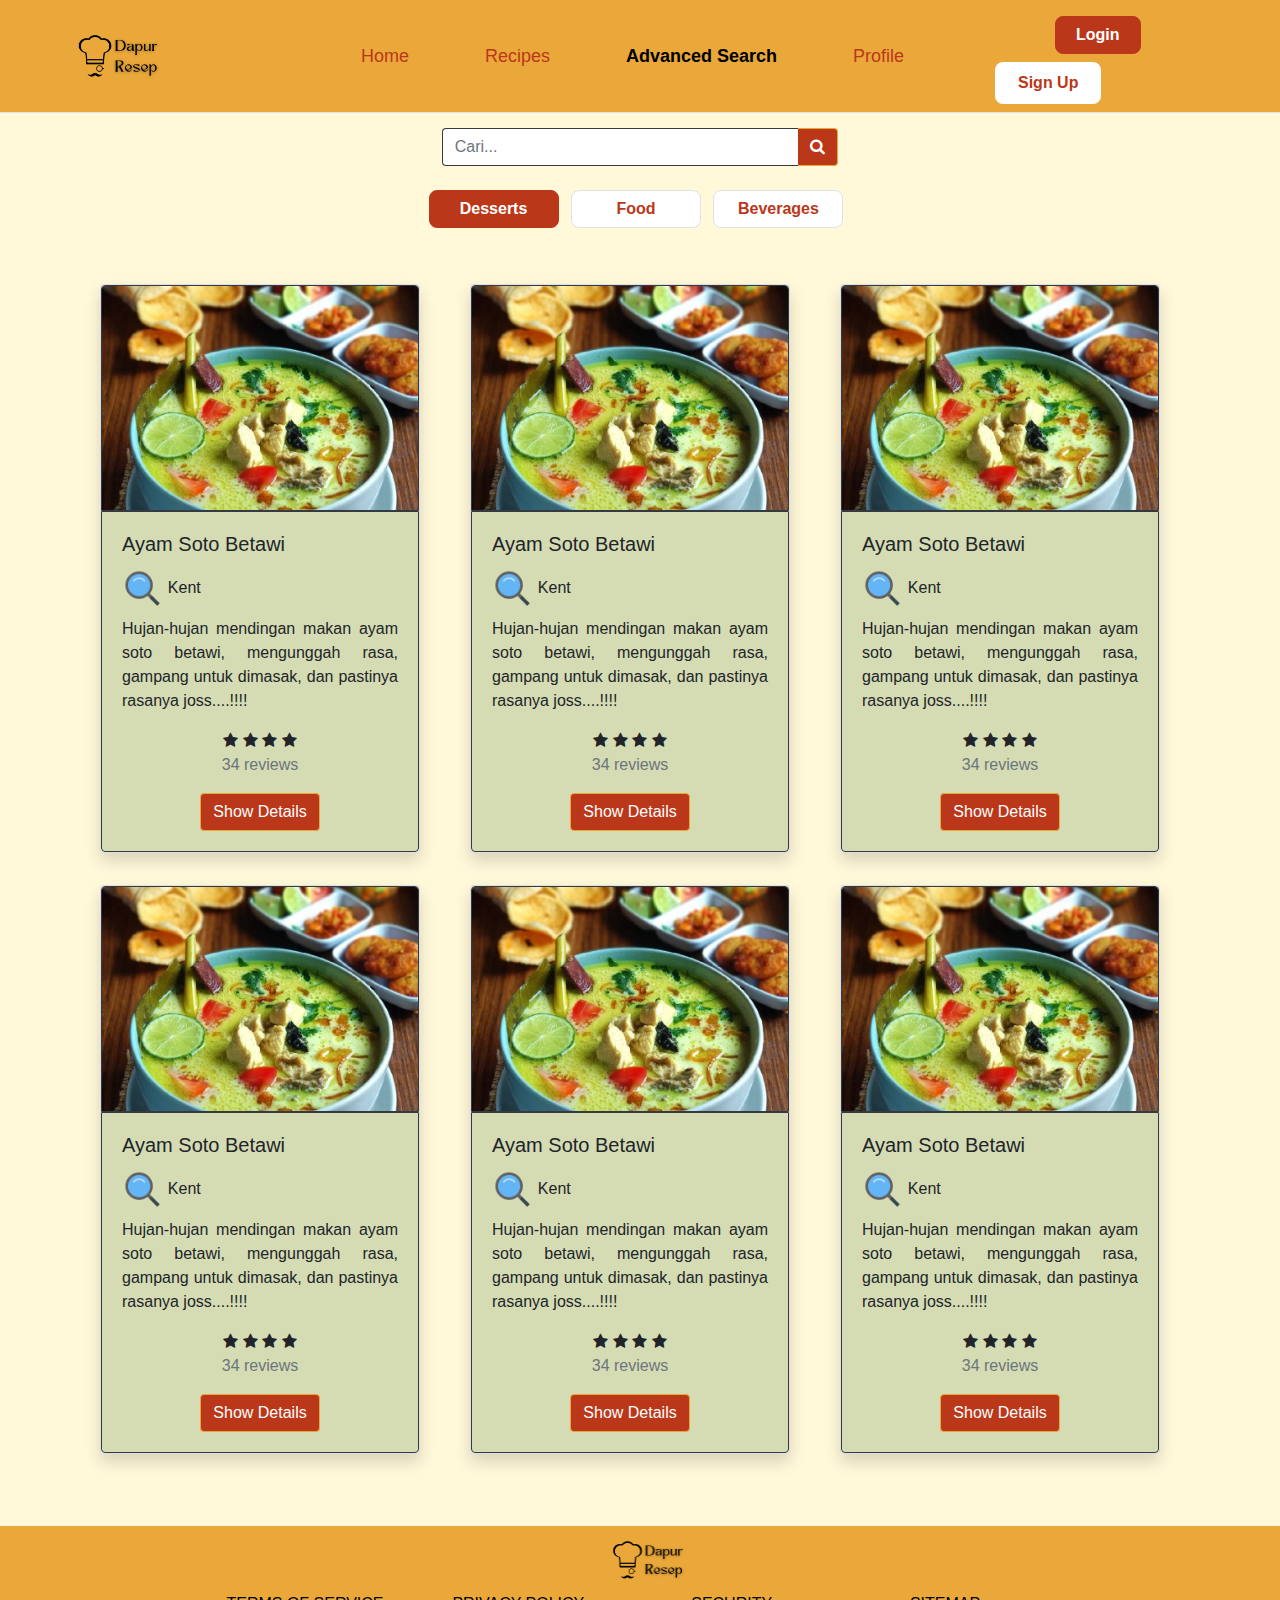
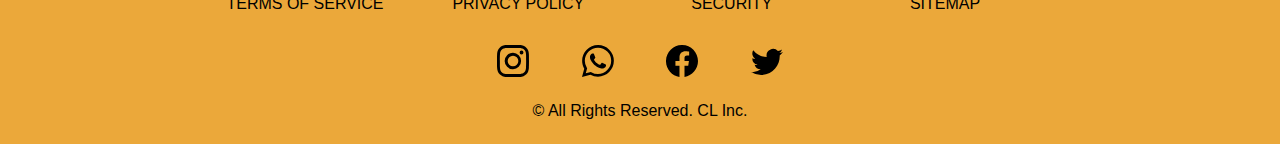
<file: advanced_search_dessert.html>
<!DOCTYPE html>
<html lang="en">
<head>
    <meta charset="UTF-8">
    <meta http-equiv="X-UA-Compatible" content="IE=edge">
    <meta name="viewport" content="width=device-width, initial-scale=1.0">
    <title>Dessert Categories</title>
    <link rel="shortcut icon" href="assets/Dapur-removebg-preview.png" type="image/jpg">

    <!-- css -->
    <link rel="stylesheet" href="advanced_search.css">
    <link rel="stylesheet" href="bootstrap.css">
    <link rel="stylesheet" href="https://maxcdn.bootstrapcdn.com/font-awesome/4.4.0/css/font-awesome.min.css">
    <link rel="stylesheet" href="template.css">

</head>
<body style="background-color: #FFF8D9">

    <!-- header -->
    <div class="fixed-top">
        <header class="d-flex flex-wrap align-items-center justify-content-center justify-content-md-between py-2 mb-4 border-bottom warna1">
          <a href="home.html" class="d-flex align-items-center col-md-3 mb-2 mb-md-0 text-dark text-decoration-none">
            <img src="assets/Dapur.png" alt="logo" class="logoDapur">
          </a>
    
          <ul class="nav col-12 col-md-auto mb-2 justify-content-center mb-md-0 menuHeader">
            <li><a href="home.html" class="nav-link px-2 menuOff">Home</a></li>
            <li><a href="recipes.html" class="nav-link px-2 menuOff">Recipes</a></li>
            <li><a href="advancedSearch.html" class="nav-link px-2 menuActive ">Advanced Search</a></li>
            <li><a href="profile.html" class="nav-link px-2 menuOff">Profile</a></li>
          </ul>
          
          <div class="col-md-3">
            <a href="login.html" class="btn btn-primary my-2 btnLogin"> Login </a>
            <!-- <button type="button" class="btn btn-primary">Login</button> -->
            <a href="register.html" class="btn btn-outline-primary my-2 my-sm-0 btnSignup"> Sign Up </a>
            <a href="home.html" class="btn btn-outline-primary my-2 my-sm-0 btnLogout" hidden> Logout </a>
          </div>
        </header>
    </div>

    <!-- content -->
      <div class="input-group col-md-4 ml-auto mr-auto mb-4 pt-5">
        <input class="form-control py-2 border-right-0 border border-dark rounded-left" type="search" placeholder="Cari..." id="example-search-input">
        <span class="input-group-append">
          <button class="btn btn-success border-left-0 border border-dark rounded-right" type="button">
                <i class="fa fa-search"></i>
          </button>
        </span>
      </div>
      <div class="navbarcategory text-center mb-5">
        <!-- <button class="btn btn-outline-primary border-left-0 border mr-2 active px-4" type="button"> -->
          <!-- Desserts -->
        <!-- </button> -->
        <a href="advanced_search_dessert.html" class="btn btn-primary mr-2 custombutton"> 
          Desserts
        </a>
        <a href="advanced_search_food.html" class="btn btn-outline-primary mr-2 border custombutton"> 
          Food
        </a>
        <a href="advanced_search_beverages.html" class="btn btn-outline-primary mr-2 border custombutton"> 
          Beverages
        </a>
      </div>

      <div class ="container d-flex justify-content-center mt-5 mb-5">
        <div class="row">
          <div class="col-md-4 mt-2 text-center mb-4">
            <div class="card shadow" style="width: 20rem;">
              <img class="card-img-top border border-dark rounded-top" src="assets/Ayam.png" alt="Card image cap">
              <div class="card-body border border border-dark rounded-bottom" style= "background-color: #D5DBB3;">
                <h5 class="card-title text-left">Ayam Soto Betawi</h5>
                <h6 class="card-text text-left">
                  <img src="assets/searchIcon.png" alt="" style = "width:15%">
                  Kent</h6>
                <p class="card-text text-justify">Hujan-hujan mendingan makan ayam soto
                  betawi, mengunggah rasa, gampang untuk
                  dimasak, dan pastinya rasanya joss....!!!!</p>
                  <div>
                    <i class="fa fa-star star">
                    </i>
                    <i class="fa fa-star star">
                    </i>
                    <i class="fa fa-star star">
                    </i>
                    <i class="fa fa-star star">
                    </i>
                  </div>
                  <div class="text-muted mb-3">
                    34 reviews
                  </div>
                <a href="recipe.html" class="btn btn-success">Show Details</a>
              </div>
            </div>
          </div>
          <div class="col-md-4 mt-2 text-center mb-4">
            <div class="card shadow" style="width: 20rem;">
              <img class="card-img-top border border-dark rounded-top" src="assets/Ayam.png" alt="Card image cap">
              <div class="card-body border border border-dark rounded-bottom" style= "background-color: #D5DBB3;">
                <h5 class="card-title text-left">Ayam Soto Betawi</h5>
                <h6 class="card-text text-left">
                  <img src="assets/searchIcon.png" alt="" style = "width:15%">
                  Kent</h6>
                <p class="card-text text-justify">Hujan-hujan mendingan makan ayam soto
                  betawi, mengunggah rasa, gampang untuk
                  dimasak, dan pastinya rasanya joss....!!!!</p>
                  <div>
                    <i class="fa fa-star star">
                    </i>
                    <i class="fa fa-star star">
                    </i>
                    <i class="fa fa-star star">
                    </i>
                    <i class="fa fa-star star">
                    </i>
                  </div>
                  <div class="text-muted mb-3">
                    34 reviews
                  </div>
                <a href="recipe.html" class="btn btn-success">Show Details</a>
              </div>
            </div>
          </div>
          <div class="col-md-4 mt-2 text-center mb-4">
            <div class="card shadow" style="width: 20rem;">
              <img class="card-img-top border border-dark rounded-top" src="assets/Ayam.png" alt="Card image cap">
              <div class="card-body border border border-dark rounded-bottom" style= "background-color: #D5DBB3;">
                <h5 class="card-title text-left">Ayam Soto Betawi</h5>
                <h6 class="card-text text-left">
                  <img src="assets/searchIcon.png" alt="" style = "width:15%">
                  Kent</h6>
                <p class="card-text text-justify">Hujan-hujan mendingan makan ayam soto
                  betawi, mengunggah rasa, gampang untuk
                  dimasak, dan pastinya rasanya joss....!!!!</p>
                  <div>
                    <i class="fa fa-star star">
                    </i>
                    <i class="fa fa-star star">
                    </i>
                    <i class="fa fa-star star">
                    </i>
                    <i class="fa fa-star star">
                    </i>
                  </div>
                  <div class="text-muted mb-3">
                    34 reviews
                  </div>
                <a href="recipe.html" class="btn btn-success">Show Details</a>
              </div>
            </div>
          </div>
          <div class="col-md-4 mt-2 text-center mb-4">
            <div class="card shadow" style="width: 20rem;">
              <img class="card-img-top border border-dark rounded-top" src="assets/Ayam.png" alt="Card image cap">
              <div class="card-body border border border-dark rounded-bottom" style= "background-color: #D5DBB3;">
                <h5 class="card-title text-left">Ayam Soto Betawi</h5>
                <h6 class="card-text text-left">
                  <img src="assets/searchIcon.png" alt="" style = "width:15%">
                  Kent</h6>
                <p class="card-text text-justify">Hujan-hujan mendingan makan ayam soto
                  betawi, mengunggah rasa, gampang untuk
                  dimasak, dan pastinya rasanya joss....!!!!</p>
                  <div>
                    <i class="fa fa-star star">
                    </i>
                    <i class="fa fa-star star">
                    </i>
                    <i class="fa fa-star star">
                    </i>
                    <i class="fa fa-star star">
                    </i>
                  </div>
                  <div class="text-muted mb-3">
                    34 reviews
                  </div>
                <a href="recipe.html" class="btn btn-success">Show Details</a>
              </div>
            </div>
          </div>
          <div class="col-md-4 mt-2 text-center mb-4">
            <div class="card shadow" style="width: 20rem;">
              <img class="card-img-top border border-dark rounded-top" src="assets/Ayam.png" alt="Card image cap">
              <div class="card-body border border border-dark rounded-bottom" style= "background-color: #D5DBB3;">
                <h5 class="card-title text-left">Ayam Soto Betawi</h5>
                <h6 class="card-text text-left">
                  <img src="assets/searchIcon.png" alt="" style = "width:15%">
                  Kent</h6>
                <p class="card-text text-justify">Hujan-hujan mendingan makan ayam soto
                  betawi, mengunggah rasa, gampang untuk
                  dimasak, dan pastinya rasanya joss....!!!!</p>
                  <div>
                    <i class="fa fa-star star">
                    </i>
                    <i class="fa fa-star star">
                    </i>
                    <i class="fa fa-star star">
                    </i>
                    <i class="fa fa-star star">
                    </i>
                  </div>
                  <div class="text-muted mb-3">
                    34 reviews
                  </div>
                <a href="recipe.html" class="btn btn-success">Show Details</a>
              </div>
            </div>
          </div>
          <div class="col-md-4 mt-2 text-center mb-4">
            <div class="card shadow" style="width: 20rem;">
              <img class="card-img-top border border-dark rounded-top" src="assets/Ayam.png" alt="Card image cap">
              <div class="card-body border border border-dark rounded-bottom" style= "background-color: #D5DBB3;">
                <h5 class="card-title text-left">Ayam Soto Betawi</h5>
                <h6 class="card-text text-left">
                  <img src="assets/searchIcon.png" alt="" style = "width:15%">
                  Kent</h6>
                <p class="card-text text-justify">Hujan-hujan mendingan makan ayam soto
                  betawi, mengunggah rasa, gampang untuk
                  dimasak, dan pastinya rasanya joss....!!!!</p>
                  <div>
                    <i class="fa fa-star star">
                    </i>
                    <i class="fa fa-star star">
                    </i>
                    <i class="fa fa-star star">
                    </i>
                    <i class="fa fa-star star">
                    </i>
                  </div>
                  <div class="text-muted mb-3">
                    34 reviews
                  </div>
                <a href="recipe.html" class="btn btn-success">Show Details</a>
              </div>
            </div>
          </div>
        </div>
      </div>
    </div>
    <!-- Footer -->
    <footer class="text-center text-white" style="background-color: #EBA83A">
      <div class="">
        <img src="assets/Dapur.png" alt="logoFooter" class="logoDapurFooter mt-2">

        <section class="mt-2">

          <div class="row text-center d-flex justify-content-center">
            <div class="col-md-2">
              <h6 class="text-uppercase">
                <a href="#!" class="text-black">Terms of Service</a>
              </h6>
            </div>
  
            <div class="col-md-2">
              <h6 class="text-uppercase">
                <a href="#!" class="text-black">Privacy Policy</a>
              </h6>
            </div>
  
            <div class="col-md-2">
              <h6 class="text-uppercase ">
                <a href="#!" class="text-black">Security</a>
              </h6>
            </div>
  
            <div class="col-md-2">
              <h6 class="text-uppercase">
                <a href="#!" class="text-black">Sitemap</a>
              </h6>
            </div>
  
          </div>
        </section>

        <br>
  
        <section class="justify-content-lg-around mb-2">
          <a href="" class="text-black mx-4">
            <svg xmlns="http://www.w3.org/2000/svg" width="32" height="32" fill="currentColor" class="bi bi-instagram" viewBox="0 0 16 16">
                <path d="M8 0C5.829 0 5.556.01 4.703.048 3.85.088 3.269.222 2.76.42a3.917 3.917 0 0 0-1.417.923A3.927 3.927 0 0 0 .42 2.76C.222 3.268.087 3.85.048 4.7.01 5.555 0 5.827 0 8.001c0 2.172.01 2.444.048 3.297.04.852.174 1.433.372 1.942.205.526.478.972.923 1.417.444.445.89.719 1.416.923.51.198 1.09.333 1.942.372C5.555 15.99 5.827 16 8 16s2.444-.01 3.298-.048c.851-.04 1.434-.174 1.943-.372a3.916 3.916 0 0 0 1.416-.923c.445-.445.718-.891.923-1.417.197-.509.332-1.09.372-1.942C15.99 10.445 16 10.173 16 8s-.01-2.445-.048-3.299c-.04-.851-.175-1.433-.372-1.941a3.926 3.926 0 0 0-.923-1.417A3.911 3.911 0 0 0 13.24.42c-.51-.198-1.092-.333-1.943-.372C10.443.01 10.172 0 7.998 0h.003zm-.717 1.442h.718c2.136 0 2.389.007 3.232.046.78.035 1.204.166 1.486.275.373.145.64.319.92.599.28.28.453.546.598.92.11.281.24.705.275 1.485.039.843.047 1.096.047 3.231s-.008 2.389-.047 3.232c-.035.78-.166 1.203-.275 1.485a2.47 2.47 0 0 1-.599.919c-.28.28-.546.453-.92.598-.28.11-.704.24-1.485.276-.843.038-1.096.047-3.232.047s-2.39-.009-3.233-.047c-.78-.036-1.203-.166-1.485-.276a2.478 2.478 0 0 1-.92-.598 2.48 2.48 0 0 1-.6-.92c-.109-.281-.24-.705-.275-1.485-.038-.843-.046-1.096-.046-3.233 0-2.136.008-2.388.046-3.231.036-.78.166-1.204.276-1.486.145-.373.319-.64.599-.92.28-.28.546-.453.92-.598.282-.11.705-.24 1.485-.276.738-.034 1.024-.044 2.515-.045v.002zm4.988 1.328a.96.96 0 1 0 0 1.92.96.96 0 0 0 0-1.92zm-4.27 1.122a4.109 4.109 0 1 0 0 8.217 4.109 4.109 0 0 0 0-8.217zm0 1.441a2.667 2.667 0 1 1 0 5.334 2.667 2.667 0 0 1 0-5.334z"/>
              </svg>
          </a>
          <a href="" class="text-black mx-4">
            <svg xmlns="http://www.w3.org/2000/svg" width="32" height="32" fill="currentColor" class="bi bi-whatsapp" viewBox="0 0 16 16">
                <path d="M13.601 2.326A7.854 7.854 0 0 0 7.994 0C3.627 0 .068 3.558.064 7.926c0 1.399.366 2.76 1.057 3.965L0 16l4.204-1.102a7.933 7.933 0 0 0 3.79.965h.004c4.368 0 7.926-3.558 7.93-7.93A7.898 7.898 0 0 0 13.6 2.326zM7.994 14.521a6.573 6.573 0 0 1-3.356-.92l-.24-.144-2.494.654.666-2.433-.156-.251a6.56 6.56 0 0 1-1.007-3.505c0-3.626 2.957-6.584 6.591-6.584a6.56 6.56 0 0 1 4.66 1.931 6.557 6.557 0 0 1 1.928 4.66c-.004 3.639-2.961 6.592-6.592 6.592zm3.615-4.934c-.197-.099-1.17-.578-1.353-.646-.182-.065-.315-.099-.445.099-.133.197-.513.646-.627.775-.114.133-.232.148-.43.05-.197-.1-.836-.308-1.592-.985-.59-.525-.985-1.175-1.103-1.372-.114-.198-.011-.304.088-.403.087-.088.197-.232.296-.346.1-.114.133-.198.198-.33.065-.134.034-.248-.015-.347-.05-.099-.445-1.076-.612-1.47-.16-.389-.323-.335-.445-.34-.114-.007-.247-.007-.38-.007a.729.729 0 0 0-.529.247c-.182.198-.691.677-.691 1.654 0 .977.71 1.916.81 2.049.098.133 1.394 2.132 3.383 2.992.47.205.84.326 1.129.418.475.152.904.129 1.246.08.38-.058 1.171-.48 1.338-.943.164-.464.164-.86.114-.943-.049-.084-.182-.133-.38-.232z"/>
              </svg>
          </a>
          <a href="" class="text-black mx-4">
            <svg xmlns="http://www.w3.org/2000/svg" width="32" height="32" fill="currentColor" class="bi bi-facebook" viewBox="0 0 16 16">
                <path d="M16 8.049c0-4.446-3.582-8.05-8-8.05C3.58 0-.002 3.603-.002 8.05c0 4.017 2.926 7.347 6.75 7.951v-5.625h-2.03V8.05H6.75V6.275c0-2.017 1.195-3.131 3.022-3.131.876 0 1.791.157 1.791.157v1.98h-1.009c-.993 0-1.303.621-1.303 1.258v1.51h2.218l-.354 2.326H9.25V16c3.824-.604 6.75-3.934 6.75-7.951z"/>
            </svg>
          </a>
          <a href="" class="text-black mx-4">
            <svg xmlns="http://www.w3.org/2000/svg" width="32" height="32" fill="currentColor" class="bi bi-twitter" viewBox="0 0 16 16">
                <path d="M5.026 15c6.038 0 9.341-5.003 9.341-9.334 0-.14 0-.282-.006-.422A6.685 6.685 0 0 0 16 3.542a6.658 6.658 0 0 1-1.889.518 3.301 3.301 0 0 0 1.447-1.817 6.533 6.533 0 0 1-2.087.793A3.286 3.286 0 0 0 7.875 6.03a9.325 9.325 0 0 1-6.767-3.429 3.289 3.289 0 0 0 1.018 4.382A3.323 3.323 0 0 1 .64 6.575v.045a3.288 3.288 0 0 0 2.632 3.218 3.203 3.203 0 0 1-.865.115 3.23 3.23 0 0 1-.614-.057 3.283 3.283 0 0 0 3.067 2.277A6.588 6.588 0 0 1 .78 13.58a6.32 6.32 0 0 1-.78-.045A9.344 9.344 0 0 0 5.026 15z"/>
              </svg>
          </a>
        </section>
      </div>
  
      <div
           class="text-center p-3"
           style="background-color: #EBA83A"
           >
           <h6 class="text-black">© All Rights Reserved. CL Inc.</h6>
        
      </div>

    </footer>


</body>
</html>
</file>
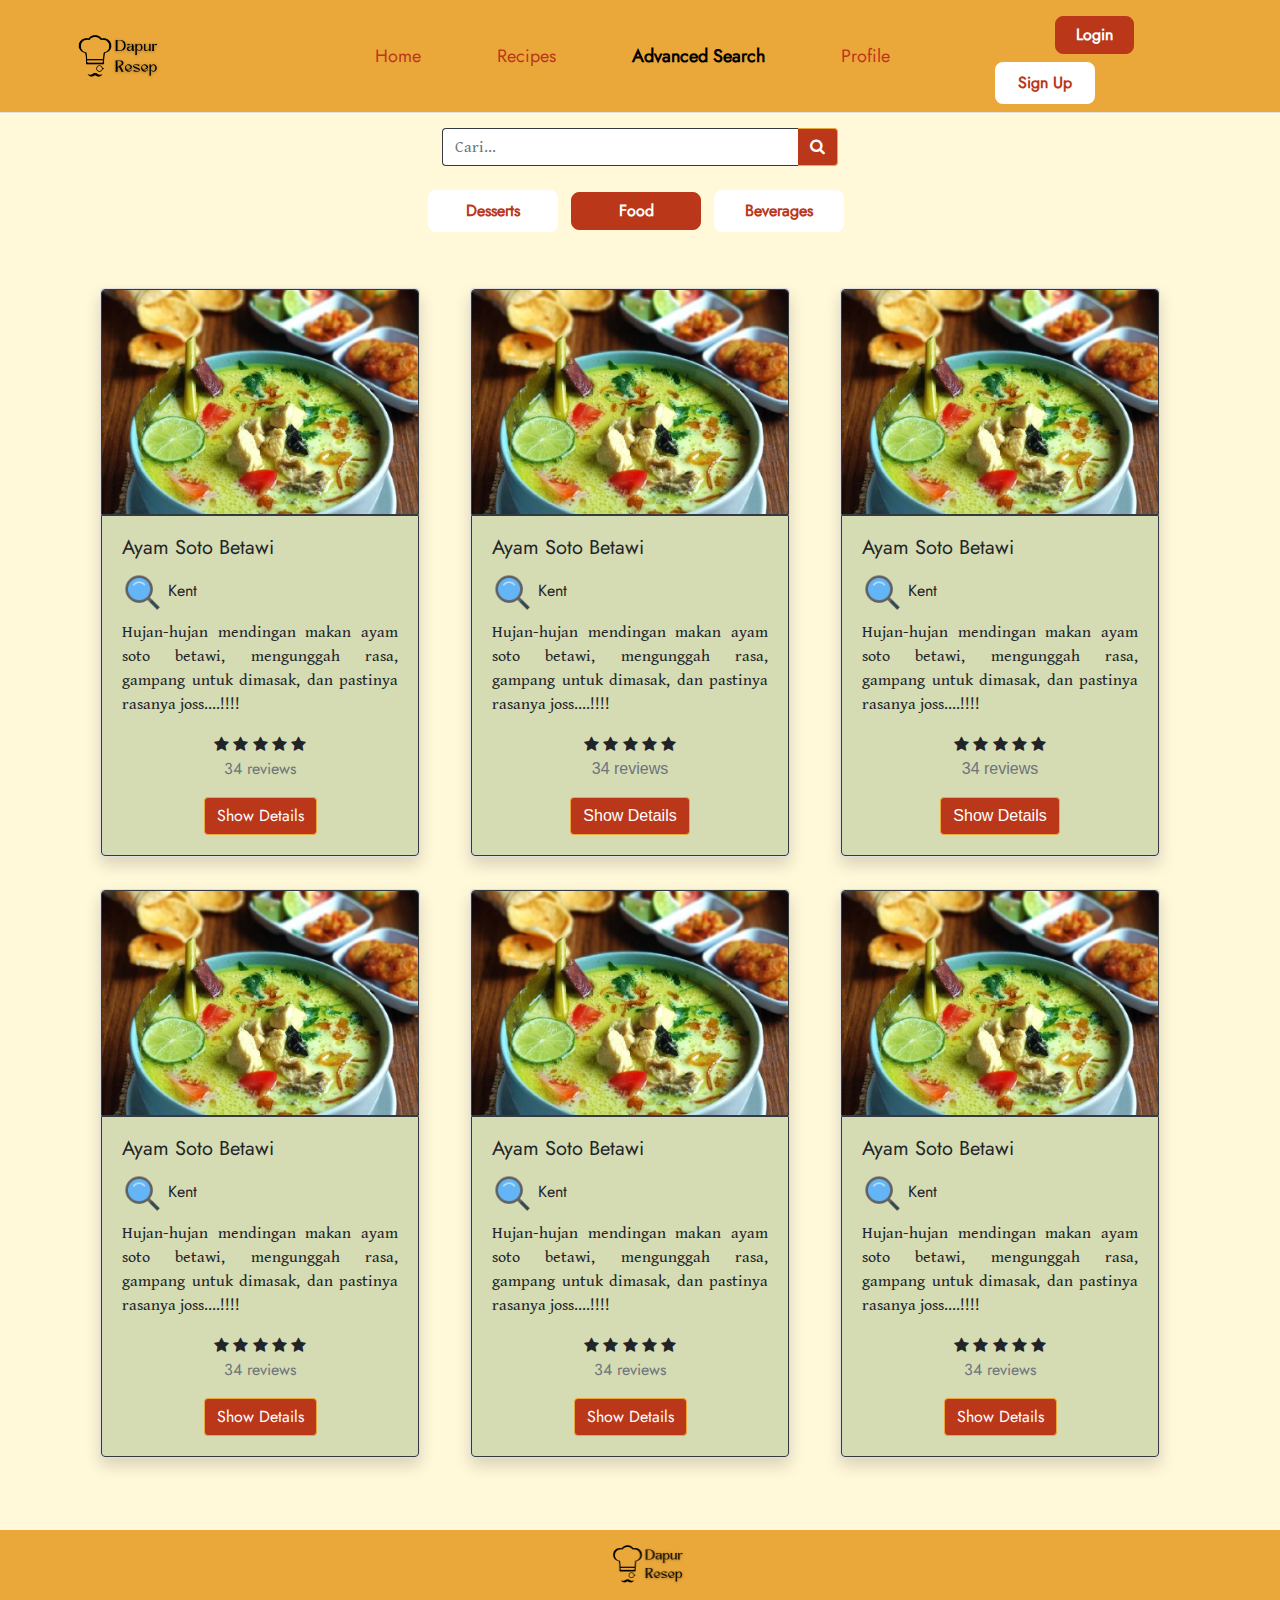
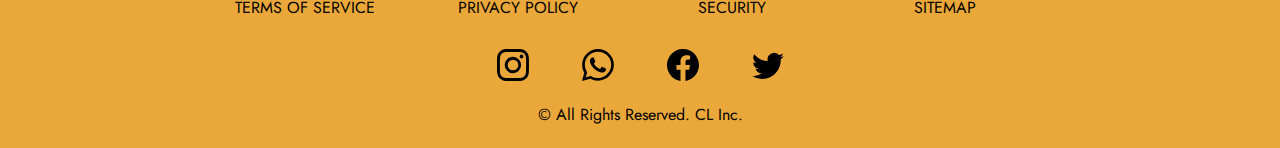
<file: advanced_search_food.html>
<!DOCTYPE html>
<html lang="en">
<head>
    <meta charset="UTF-8">
    <meta http-equiv="X-UA-Compatible" content="IE=edge">
    <meta name="viewport" content="width=device-width, initial-scale=1.0">
    <title>Food Categories</title>
    <link rel="shortcut icon" href="assets/Dapur-removebg-preview.png" type="image/jpg">

    <!-- css -->
    <link rel="stylesheet" href="advanced_search.css">
    <link rel="stylesheet" href="bootstrap.css">
    <link rel="stylesheet" href="https://maxcdn.bootstrapcdn.com/font-awesome/4.4.0/css/font-awesome.min.css">
    <link rel="stylesheet" href="template.css">

</head>
<body style="background-color: #FFF8D9">

    <!-- header -->
    <div class="fixed-top fontface2">
        <header class="d-flex flex-wrap align-items-center justify-content-center justify-content-md-between py-2 mb-4 border-bottom warna1">
          <a href="index.html" class="d-flex align-items-center col-md-3 mb-2 mb-md-0 text-dark text-decoration-none">
            <img src="assets/Dapur.png" alt="logo" class="logoDapur">
          </a>
    
          <ul class="nav col-12 col-md-auto mb-2 justify-content-center mb-md-0 menuHeader">
            <li><a href="index.html" class="nav-link px-2 menuOff">Home</a></li>
            <li><a href="recipes.html" class="nav-link px-2 menuOff">Recipes</a></li>
            <li><a href="advancedSearch.html" class="nav-link px-2 menuActive ">Advanced Search</a></li>
            <li><a href="profile.html" class="nav-link px-2 menuOff">Profile</a></li>
          </ul>
          
          <div class="col-md-3">
            <a href="login.php" class="btn btn-primary my-2 btnLogin"> Login </a>
            <!-- <button type="button" class="btn btn-primary">Login</button> -->
            <a href="register.php" class="btn btn-outline-primary my-2 my-sm-0 btnSignup"> Sign Up </a>
            <a href="index.html" class="btn btn-outline-primary my-2 my-sm-0 btnLogout" hidden> Logout </a>
          </div>
        </header>
    </div>

    <!-- content -->
      <div class="input-group col-md-4 ml-auto mr-auto mb-4 pt-5">
        <input class="form-control py-2 border-right-0 border border-dark rounded-left fontface1" type="search" placeholder="Cari..." id="example-search-input">
        <span class="input-group-append">
          <button class="btn btn-success border-left-0 border border-dark rounded-right" type="button">
                <i class="fa fa-search"></i>
          </button>
        </span>
      </div>
      <div class="navbarcategory text-center mb-5 fontface2">
        <!-- <button class="btn btn-outline-primary border-left-0 border mr-2 active px-4" type="button"> -->
          <!-- Desserts -->
        <!-- </button> -->
        <a href="advanced_search_dessert.html" class="btn btn-outline-primary mr-2  custombutton"> 
          Desserts
        </a>
        <a href="advanced_search_food.html" class="btn btn-primary mr-2 custombutton"> 
          Food
        </a>
        <a href="advanced_search_beverages.html" class="btn btn-outline-primary mr-2 custombutton"> 
          Beverages
        </a>
      </div>

      <div class ="container d-flex justify-content-center mt-5 mb-5">
        <div class="row">
          <div class="col-md-4 mt-2 text-center mb-4">
            <div class="card shadow" style="width: 20rem;">
              <img class="card-img-top border border-dark rounded-top" src="assets/Ayam.png" alt="Card image cap">
              <div class="card-body border border border-dark rounded-bottom" style= "background-color: #D5DBB3;">
                <h5 class="card-title text-left fontface2">Ayam Soto Betawi</h5>
                <h6 class="card-text text-left fontface2">
                  <img src="assets/searchIcon.png" alt="" style = "width:15%">
                  Kent</h6>
                <p class="card-text text-justify fontface1">Hujan-hujan mendingan makan ayam soto
                  betawi, mengunggah rasa, gampang untuk
                  dimasak, dan pastinya rasanya joss....!!!!</p>
                  <div>
                    <i class="fa fa-star star">
                    </i>
                    <i class="fa fa-star star">
                    </i>
                    <i class="fa fa-star star">
                    </i>
                    <i class="fa fa-star star">
                    </i>
                    <i class="fa fa-star star">
                    </i>
                  </div>
                  <div class="text-muted mb-3 fontface2">
                    34 reviews
                  </div>
                <a href="recipe.html" class="btn btn-success fontface2">Show Details</a>
              </div>
            </div>
          </div>
          <div class="col-md-4 mt-2 text-center mb-4">
            <div class="card shadow" style="width: 20rem;">
              <img class="card-img-top border border-dark rounded-top" src="assets/Ayam.png" alt="Card image cap">
              <div class="card-body border border border-dark rounded-bottom" style= "background-color: #D5DBB3;">
                <h5 class="card-title text-left fontface2">Ayam Soto Betawi</h5>
                <h6 class="card-text text-left fontface2">
                  <img src="assets/searchIcon.png" alt="" style = "width:15%">
                  Kent</h6>
                <p class="card-text text-justify fontface1">Hujan-hujan mendingan makan ayam soto
                  betawi, mengunggah rasa, gampang untuk
                  dimasak, dan pastinya rasanya joss....!!!!</p>
                  <div>
                    <i class="fa fa-star star">
                    </i>
                    <i class="fa fa-star star">
                    </i>
                    <i class="fa fa-star star">
                    </i>
                    <i class="fa fa-star star">
                    </i>
                    <i class="fa fa-star star">
                    </i>
                  </div>
                  <div class="text-muted mb-3">
                    34 reviews
                  </div>
                <a href="recipe.html" class="btn btn-success">Show Details</a>
              </div>
            </div>
          </div>
          <div class="col-md-4 mt-2 text-center mb-4">
            <div class="card shadow" style="width: 20rem;">
              <img class="card-img-top border border-dark rounded-top" src="assets/Ayam.png" alt="Card image cap">
              <div class="card-body border border border-dark rounded-bottom" style= "background-color: #D5DBB3;">
                <h5 class="card-title text-left fontface2">Ayam Soto Betawi</h5>
                <h6 class="card-text text-left fontface2">
                  <img src="assets/searchIcon.png" alt="" style = "width:15%">
                  Kent</h6>
                <p class="card-text text-justify fontface1">Hujan-hujan mendingan makan ayam soto
                  betawi, mengunggah rasa, gampang untuk
                  dimasak, dan pastinya rasanya joss....!!!!</p>
                  <div>
                    <i class="fa fa-star star">
                    </i>
                    <i class="fa fa-star star">
                    </i>
                    <i class="fa fa-star star">
                    </i>
                    <i class="fa fa-star star">
                    </i>
                    <i class="fa fa-star star">
                    </i>
                  </div>
                  <div class="text-muted mb-3">
                    34 reviews
                  </div>
                <a href="recipe.html" class="btn btn-success">Show Details</a>
              </div>
            </div>
          </div>
          <div class="col-md-4 mt-2 text-center mb-4">
            <div class="card shadow" style="width: 20rem;">
              <img class="card-img-top border border-dark rounded-top" src="assets/Ayam.png" alt="Card image cap">
              <div class="card-body border border border-dark rounded-bottom" style= "background-color: #D5DBB3;">
                <h5 class="card-title text-left fontface2">Ayam Soto Betawi</h5>
                <h6 class="card-text text-left fontface2">
                  <img src="assets/searchIcon.png" alt="" style = "width:15%">
                  Kent</h6>
                <p class="card-text text-justify fontface1">Hujan-hujan mendingan makan ayam soto
                  betawi, mengunggah rasa, gampang untuk
                  dimasak, dan pastinya rasanya joss....!!!!</p>
                  <div>
                    <i class="fa fa-star star">
                    </i>
                    <i class="fa fa-star star">
                    </i>
                    <i class="fa fa-star star">
                    </i>
                    <i class="fa fa-star star">
                    </i>
                    <i class="fa fa-star star">
                    </i>
                  </div>
                  <div class="text-muted mb-3 fontface2">
                    34 reviews
                  </div>
                <a href="recipe.html" class="btn btn-success fontface2">Show Details</a>
              </div>
            </div>
          </div>
          <div class="col-md-4 mt-2 text-center mb-4">
            <div class="card shadow" style="width: 20rem;">
              <img class="card-img-top border border-dark rounded-top" src="assets/Ayam.png" alt="Card image cap">
              <div class="card-body border border border-dark rounded-bottom" style= "background-color: #D5DBB3;">
                <h5 class="card-title text-left fontface2">Ayam Soto Betawi</h5>
                <h6 class="card-text text-left fontface2">
                  <img src="assets/searchIcon.png" alt="" style = "width:15%">
                  Kent</h6>
                <p class="card-text text-justify fontface1">Hujan-hujan mendingan makan ayam soto
                  betawi, mengunggah rasa, gampang untuk
                  dimasak, dan pastinya rasanya joss....!!!!</p>
                  <div>
                    <i class="fa fa-star star">
                    </i>
                    <i class="fa fa-star star">
                    </i>
                    <i class="fa fa-star star">
                    </i>
                    <i class="fa fa-star star">
                    </i>
                    <i class="fa fa-star star">
                    </i>
                  </div>
                  <div class="text-muted mb-3 fontface2">
                    34 reviews
                  </div>
                <a href="recipe.html" class="btn btn-success fontface2">Show Details</a>
              </div>
            </div>
          </div>
          <div class="col-md-4 mt-2 text-center mb-4">
            <div class="card shadow" style="width: 20rem;">
              <img class="card-img-top border border-dark rounded-top" src="assets/Ayam.png" alt="Card image cap">
              <div class="card-body border border border-dark rounded-bottom" style= "background-color: #D5DBB3;">
                <h5 class="card-title text-left fontface2">Ayam Soto Betawi</h5>
                <h6 class="card-text text-left fontface2">
                  <img src="assets/searchIcon.png" alt="" style = "width:15%">
                  Kent</h6>
                <p class="card-text text-justify fontface1">Hujan-hujan mendingan makan ayam soto
                  betawi, mengunggah rasa, gampang untuk
                  dimasak, dan pastinya rasanya joss....!!!!</p>
                  <div>
                    <i class="fa fa-star star">
                    </i>
                    <i class="fa fa-star star">
                    </i>
                    <i class="fa fa-star star">
                    </i>
                    <i class="fa fa-star star">
                    </i>
                    <i class="fa fa-star star">
                    </i>
                  </div>
                  <div class="text-muted mb-3 fontface2">
                    34 reviews
                  </div>
                <a href="recipe.html" class="btn btn-success fontface2">Show Details</a>
              </div>
            </div>
          </div>
        </div>
      </div>
    </div>
    <!-- Footer -->
    <footer class="text-center text-white fontface2" style="background-color: #EBA83A">
      <div class="">
        <img src="assets/Dapur.png" alt="logoFooter" class="logoDapurFooter mt-2">

        <section class="mt-2">

          <div class="row text-center d-flex justify-content-center">
            <div class="col-md-2">
              <h6 class="text-uppercase">
                <a href="#!" class="text-black">Terms of Service</a>
              </h6>
            </div>
  
            <div class="col-md-2">
              <h6 class="text-uppercase">
                <a href="#!" class="text-black">Privacy Policy</a>
              </h6>
            </div>
  
            <div class="col-md-2">
              <h6 class="text-uppercase ">
                <a href="#!" class="text-black">Security</a>
              </h6>
            </div>
  
            <div class="col-md-2">
              <h6 class="text-uppercase">
                <a href="#!" class="text-black">Sitemap</a>
              </h6>
            </div>
  
          </div>
        </section>

        <br>
  
        <section class="justify-content-lg-around mb-2 footer-icon">
          <a href="" class="text-black mx-4">
            <svg xmlns="http://www.w3.org/2000/svg" width="32" height="32" fill="currentColor" class="bi bi-instagram" viewBox="0 0 16 16">
                <path d="M8 0C5.829 0 5.556.01 4.703.048 3.85.088 3.269.222 2.76.42a3.917 3.917 0 0 0-1.417.923A3.927 3.927 0 0 0 .42 2.76C.222 3.268.087 3.85.048 4.7.01 5.555 0 5.827 0 8.001c0 2.172.01 2.444.048 3.297.04.852.174 1.433.372 1.942.205.526.478.972.923 1.417.444.445.89.719 1.416.923.51.198 1.09.333 1.942.372C5.555 15.99 5.827 16 8 16s2.444-.01 3.298-.048c.851-.04 1.434-.174 1.943-.372a3.916 3.916 0 0 0 1.416-.923c.445-.445.718-.891.923-1.417.197-.509.332-1.09.372-1.942C15.99 10.445 16 10.173 16 8s-.01-2.445-.048-3.299c-.04-.851-.175-1.433-.372-1.941a3.926 3.926 0 0 0-.923-1.417A3.911 3.911 0 0 0 13.24.42c-.51-.198-1.092-.333-1.943-.372C10.443.01 10.172 0 7.998 0h.003zm-.717 1.442h.718c2.136 0 2.389.007 3.232.046.78.035 1.204.166 1.486.275.373.145.64.319.92.599.28.28.453.546.598.92.11.281.24.705.275 1.485.039.843.047 1.096.047 3.231s-.008 2.389-.047 3.232c-.035.78-.166 1.203-.275 1.485a2.47 2.47 0 0 1-.599.919c-.28.28-.546.453-.92.598-.28.11-.704.24-1.485.276-.843.038-1.096.047-3.232.047s-2.39-.009-3.233-.047c-.78-.036-1.203-.166-1.485-.276a2.478 2.478 0 0 1-.92-.598 2.48 2.48 0 0 1-.6-.92c-.109-.281-.24-.705-.275-1.485-.038-.843-.046-1.096-.046-3.233 0-2.136.008-2.388.046-3.231.036-.78.166-1.204.276-1.486.145-.373.319-.64.599-.92.28-.28.546-.453.92-.598.282-.11.705-.24 1.485-.276.738-.034 1.024-.044 2.515-.045v.002zm4.988 1.328a.96.96 0 1 0 0 1.92.96.96 0 0 0 0-1.92zm-4.27 1.122a4.109 4.109 0 1 0 0 8.217 4.109 4.109 0 0 0 0-8.217zm0 1.441a2.667 2.667 0 1 1 0 5.334 2.667 2.667 0 0 1 0-5.334z"/>
              </svg>
          </a>
          <a href="" class="text-black mx-4">
            <svg xmlns="http://www.w3.org/2000/svg" width="32" height="32" fill="currentColor" class="bi bi-whatsapp" viewBox="0 0 16 16">
                <path d="M13.601 2.326A7.854 7.854 0 0 0 7.994 0C3.627 0 .068 3.558.064 7.926c0 1.399.366 2.76 1.057 3.965L0 16l4.204-1.102a7.933 7.933 0 0 0 3.79.965h.004c4.368 0 7.926-3.558 7.93-7.93A7.898 7.898 0 0 0 13.6 2.326zM7.994 14.521a6.573 6.573 0 0 1-3.356-.92l-.24-.144-2.494.654.666-2.433-.156-.251a6.56 6.56 0 0 1-1.007-3.505c0-3.626 2.957-6.584 6.591-6.584a6.56 6.56 0 0 1 4.66 1.931 6.557 6.557 0 0 1 1.928 4.66c-.004 3.639-2.961 6.592-6.592 6.592zm3.615-4.934c-.197-.099-1.17-.578-1.353-.646-.182-.065-.315-.099-.445.099-.133.197-.513.646-.627.775-.114.133-.232.148-.43.05-.197-.1-.836-.308-1.592-.985-.59-.525-.985-1.175-1.103-1.372-.114-.198-.011-.304.088-.403.087-.088.197-.232.296-.346.1-.114.133-.198.198-.33.065-.134.034-.248-.015-.347-.05-.099-.445-1.076-.612-1.47-.16-.389-.323-.335-.445-.34-.114-.007-.247-.007-.38-.007a.729.729 0 0 0-.529.247c-.182.198-.691.677-.691 1.654 0 .977.71 1.916.81 2.049.098.133 1.394 2.132 3.383 2.992.47.205.84.326 1.129.418.475.152.904.129 1.246.08.38-.058 1.171-.48 1.338-.943.164-.464.164-.86.114-.943-.049-.084-.182-.133-.38-.232z"/>
              </sv fontface2g>
          </a>
          <a href="" class="text-black mx-4">
            <svg xmlns="http://ww fontface2w.w3.org/2000/svg" width="32" height="32" fill="currentColor" class="bi bi-facebook" viewBox="0 0 16 16">
                <path d="M16 8.049c0-4.446-3.582-8.05-8-8.05C3.58 0-.002 3.603-.002 8.05c0 4.017 2.926 7.347 6.75 7.951v-5.625h-2.03V8.05H6.75V6.275c0-2.017 1.195-3.131 3.022-3.131.876 0 1.791.157 1.791.157v1.98h-1.009c-.993 0-1.303.621-1.303 1.258v1.51h2.218l-.354 2.326H9.25V16c3.824-.604 6.75-3.934 6.75-7.951z"/>
            </svg>
          </a>
          <a href="" class="text-black mx-4">
            <svg xmlns="http://www.w3.org/2000/svg" width="32" height="32" fill="currentColor" class="bi bi-twitter" viewBox="0 0 16 16">
                <path d="M5.026 15c6.038 0 9.341-5.003 9.341-9.334 0-.14 0-.282-.006-.422A6.685 6.685 0 0 0 16 3.542a6.658 6.658 0 0 1-1.889.518 3.301 3.301 0 0 0 1.447-1.817 6.533 6.533 0 0 1-2.087.793A3.286 3.286 0 0 0 7.875 6.03a9.325 9.325 0 0 1-6.767-3.429 3.289 3.289 0 0 0 1.018 4.382A3.323 3.323 0 0 1 .64 6.575v.045a3.288 3.288 0 0 0 2.632 3.218 3.203 3.203 0 0 1-.865.115 3.23 3.23 0 0 1-.614-.057 3.283 3.283 0 0 0 3.067 2.277A6.588 6.588 0 0 1 .78 13.58a6.32 6.32 0 0 1-.78-.045A9.344 9.344 0 0 0 5.026 15z"/>
              </svg>
          </a>
        </section>
      </div>
  
      <div
           class="text-center p-3"
           style="background-color: #EBA83A"
           >
           <h6 class="text-black">© All Rights Reserved. CL Inc.</h6>
        
      </div>

    </footer>


</body>
</html>
</file>
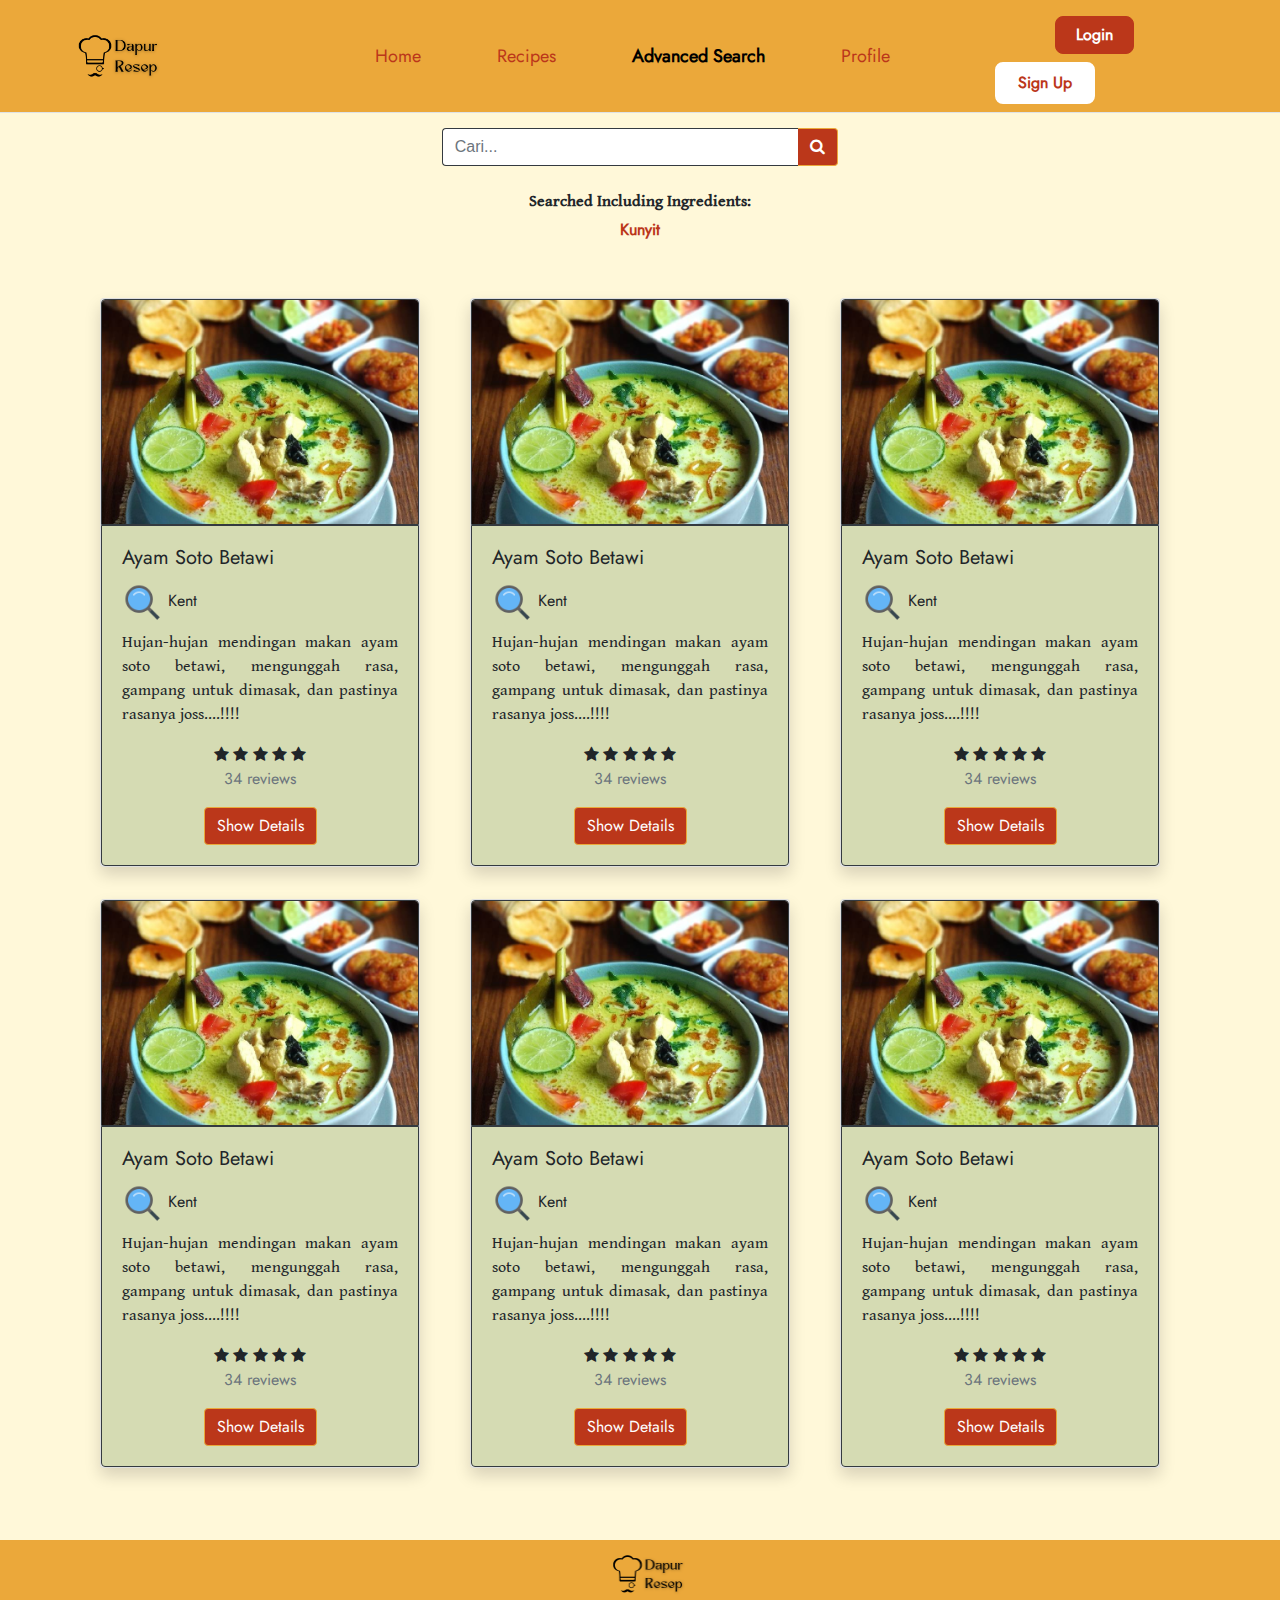
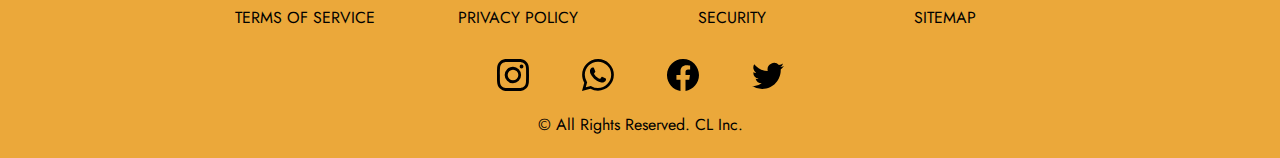
<file: advanced_search_scan.html>
<!DOCTYPE html>
<html lang="en">
<head>
    <meta charset="UTF-8">
    <meta http-equiv="X-UA-Compatible" content="IE=edge">
    <meta name="viewport" content="width=device-width, initial-scale=1.0">
    <title>Scan Result</title>

    <!-- css -->
    <title>Dessert Categories</title>
    <link rel="shortcut icon" href="assets/Dapur-removebg-preview.png" type="image/jpg">

    <!-- css -->
    <link rel="stylesheet" href="advanced_search.css">
    <link rel="stylesheet" href="bootstrap.css">
    <link rel="stylesheet" href="https://maxcdn.bootstrapcdn.com/font-awesome/4.4.0/css/font-awesome.min.css">
    <link rel="stylesheet" href="template.css">


</head>
<body style="background-color: #FFF8D9">

    <!-- header -->
    <div class="fixed-top fontface2">
        <header class="d-flex flex-wrap align-items-center justify-content-center justify-content-md-between py-2 mb-4 border-bottom warna1">
          <a href="index.html" class="d-flex align-items-center col-md-3 mb-2 mb-md-0 text-dark text-decoration-none">
            <img src="assets/Dapur.png" alt="logo" class="logoDapur">
          </a>
    
          <ul class="nav col-12 col-md-auto mb-2 justify-content-center mb-md-0 menuHeader">
            <li><a href="index.html" class="nav-link px-2 menuOff">Home</a></li>
            <li><a href="recipes.html" class="nav-link px-2 menuOff">Recipes</a></li>
            <li><a href="advancedSearch.html" class="nav-link px-2 menuActive ">Advanced Search</a></li>
            <li><a href="profile.html" class="nav-link px-2 menuOff">Profile</a></li>
          </ul>
          
          <div class="col-md-3">
            <a href="login.php" class="btn btn-primary my-2 btnLogin"> Login </a>
            <!-- <button type="button" class="btn btn-primary">Login</button> -->
            <a href="register.php" class="btn btn-outline-primary my-2 my-sm-0 btnSignup"> Sign Up </a>
            <a href="index.html" class="btn btn-outline-primary my-2 my-sm-0 btnLogout" hidden> Logout </a>
          </div>
        </header>
    </div>
    
    <!-- content -->
    
      <div class="input-group col-md-4 ml-auto mr-auto mb-4 pt-5">
        <input class="form-control py-2 border-right-0 border border-dark rounded-left" type="search" placeholder="Cari..." id="example-search-input">
        <span class="input-group-append">
          <button class="btn btn-success border-left-0 border border-dark rounded-right" type="button">
                <i class="fa fa-search"></i>
          </button>
        </span>
      </div>
      <p class="text-center font-weight-bolder mb-1 fontface1">Searched Including Ingredients: </p>
      <p class = "text-center font-weight-bold fontface2" style="color: #BB371A"> Kunyit</p>

      <div class ="container d-flex justify-content-center mt-5 mb-5">
        <div class="row">
          <div class="col-md-4 mt-2 text-center mb-4">
            <div class="card shadow" style="width: 20rem;">
              <img class="card-img-top border border-dark rounded-top" src="assets/Ayam.png" alt="Card image cap">
              <div class="card-body border border border-dark rounded-bottom" style= "background-color: #D5DBB3;">
                <h5 class="card-title text-left fontface2">Ayam Soto Betawi</h5>
                <h6 class="card-text text-left fontface2">
                  <img src="assets/searchIcon.png" alt="" style = "width:15%">
                  Kent</h6>
                <p class="card-text text-justify fontface1">Hujan-hujan mendingan makan ayam soto
                  betawi, mengunggah rasa, gampang untuk
                  dimasak, dan pastinya rasanya joss....!!!!</p>
                  <div>
                    <i class="fa fa-star star">
                    </i>
                    <i class="fa fa-star star">
                    </i>
                    <i class="fa fa-star star">
                    </i>
                    <i class="fa fa-star star">
                    </i>
                    <i class="fa fa-star star">
                    </i>
                  </div>
                  <div class="text-muted mb-3 fontface2">
                    34 reviews
                  </div>
                <a href="recipe.html" class="btn btn-success fontface2">Show Details</a>
              </div>
            </div>
          </div>
          <div class="col-md-4 mt-2 text-center mb-4">
            <div class="card shadow" style="width: 20rem;">
              <img class="card-img-top border border-dark rounded-top" src="assets/Ayam.png" alt="Card image cap">
              <div class="card-body border border border-dark rounded-bottom" style= "background-color: #D5DBB3;">
                <h5 class="card-title text-left fontface2">Ayam Soto Betawi</h5>
                <h6 class="card-text text-left fontface2">
                  <img src="assets/searchIcon.png" alt="" style = "width:15%">
                  Kent</h6>
                <p class="card-text text-justify fontface1">Hujan-hujan mendingan makan ayam soto
                  betawi, mengunggah rasa, gampang untuk
                  dimasak, dan pastinya rasanya joss....!!!!</p>
                  <div>
                    <i class="fa fa-star star">
                    </i>
                    <i class="fa fa-star star">
                    </i>
                    <i class="fa fa-star star">
                    </i>
                    <i class="fa fa-star star">
                    </i>
                    <i class="fa fa-star star">
                    </i>
                  </div>
                  <div class="text-muted mb-3 fontface2">
                    34 reviews
                  </div>
                <a href="recipe.html" class="btn btn-success fontface2">Show Details</a>
              </div>
            </div>
          </div>
          <div class="col-md-4 mt-2 text-center mb-4">
            <div class="card shadow" style="width: 20rem;">
              <img class="card-img-top border border-dark rounded-top" src="assets/Ayam.png" alt="Card image cap">
              <div class="card-body border border border-dark rounded-bottom" style= "background-color: #D5DBB3;">
                <h5 class="card-title text-left fontface2">Ayam Soto Betawi</h5>
                <h6 class="card-text text-left fontface2">
                  <img src="assets/searchIcon.png" alt="" style = "width:15%">
                  Kent</h6>
                <p class="card-text text-justify fontface1">Hujan-hujan mendingan makan ayam soto
                  betawi, mengunggah rasa, gampang untuk
                  dimasak, dan pastinya rasanya joss....!!!!</p>
                  <div>
                    <i class="fa fa-star star">
                    </i>
                    <i class="fa fa-star star">
                    </i>
                    <i class="fa fa-star star">
                    </i>
                    <i class="fa fa-star star">
                    </i>
                    <i class="fa fa-star star">
                    </i>
                  </div>
                  <div class="text-muted mb-3 fontface2">
                    34 reviews
                  </div>
                <a href="recipe.html" class="btn btn-success fontface2">Show Details</a>
              </div>
            </div>
          </div>
          <div class="col-md-4 mt-2 text-center mb-4">
            <div class="card shadow" style="width: 20rem;">
              <img class="card-img-top border border-dark rounded-top" src="assets/Ayam.png" alt="Card image cap">
              <div class="card-body border border border-dark rounded-bottom" style= "background-color: #D5DBB3;">
                <h5 class="card-title text-left fontface2">Ayam Soto Betawi</h5>
                <h6 class="card-text text-left fontface2">
                  <img src="assets/searchIcon.png" alt="" style = "width:15%">
                  Kent</h6>
                <p class="card-text text-justify fontface1">Hujan-hujan mendingan makan ayam soto
                  betawi, mengunggah rasa, gampang untuk
                  dimasak, dan pastinya rasanya joss....!!!!</p>
                  <div>
                    <i class="fa fa-star star">
                    </i>
                    <i class="fa fa-star star">
                    </i>
                    <i class="fa fa-star star">
                    </i>
                    <i class="fa fa-star star">
                    </i>
                    <i class="fa fa-star star">
                    </i>
                  </div>
                  <div class="text-muted mb-3 fontface2">
                    34 reviews
                  </div>
                <a href="recipe.html" class="btn btn-success fontface2">Show Details</a>
              </div>
            </div>
          </div>
          <div class="col-md-4 mt-2 text-center mb-4">
            <div class="card shadow" style="width: 20rem;">
              <img class="card-img-top border border-dark rounded-top" src="assets/Ayam.png" alt="Card image cap">
              <div class="card-body border border border-dark rounded-bottom" style= "background-color: #D5DBB3;">
                <h5 class="card-title text-left fontface2">Ayam Soto Betawi</h5>
                <h6 class="card-text text-left fontface2">
                  <img src="assets/searchIcon.png" alt="" style = "width:15%">
                  Kent</h6>
                <p class="card-text text-justify fontface1">Hujan-hujan mendingan makan ayam soto
                  betawi, mengunggah rasa, gampang untuk
                  dimasak, dan pastinya rasanya joss....!!!!</p>
                  <div>
                    <i class="fa fa-star star">
                    </i>
                    <i class="fa fa-star star">
                    </i>
                    <i class="fa fa-star star">
                    </i>
                    <i class="fa fa-star star">
                    </i>
                    <i class="fa fa-star star">
                    </i>
                  </div>
                  <div class="text-muted mb-3 fontface2">
                    34 reviews
                  </div>
                <a href="recipe.html" class="btn btn-success fontface2">Show Details</a>
              </div>
            </div>
          </div>
          <div class="col-md-4 mt-2 text-center mb-4">
            <div class="card shadow" style="width: 20rem;">
              <img class="card-img-top border border-dark rounded-top" src="assets/Ayam.png" alt="Card image cap">
              <div class="card-body border border border-dark rounded-bottom" style= "background-color: #D5DBB3;">
                <h5 class="card-title text-left fontface2">Ayam Soto Betawi</h5>
                <h6 class="card-text text-left fontface2">
                  <img src="assets/searchIcon.png" alt="" style = "width:15%">
                  Kent</h6>
                <p class="card-text text-justify fontface1">Hujan-hujan mendingan makan ayam soto
                  betawi, mengunggah rasa, gampang untuk
                  dimasak, dan pastinya rasanya joss....!!!!</p>
                  <div>
                    <i class="fa fa-star star">
                    </i>
                    <i class="fa fa-star star">
                    </i>
                    <i class="fa fa-star star">
                    </i>
                    <i class="fa fa-star star">
                    </i>
                    <i class="fa fa-star star">
                    </i>
                  </div>
                  <div class="text-muted mb-3 fontface2">
                    34 reviews
                  </div>
                <a href="recipe.html" class="btn btn-success fontface2">Show Details</a>
              </div>
            </div>
          </div>
        </div>
      </div>
    </div>
    <!-- Footer -->
    <footer class="text-center text-white fontface2" style="background-color: #EBA83A">
      <div class="">
        <img src="assets/Dapur.png" alt="logoFooter" class="logoDapurFooter mt-2">

        <section class="mt-2">

          <div class="row text-center d-flex justify-content-center">
            <div class="col-md-2">
              <h6 class="text-uppercase">
                <a href="#!" class="text-black">Terms of Service</a>
              </h6>
            </div>
  
            <div class="col-md-2">
              <h6 class="text-uppercase">
                <a href="#!" class="text-black">Privacy Policy</a>
              </h6>
            </div>
  
            <div class="col-md-2">
              <h6 class="text-uppercase ">
                <a href="#!" class="text-black">Security</a>
              </h6>
            </div>
  
            <div class="col-md-2">
              <h6 class="text-uppercase">
                <a href="#!" class="text-black">Sitemap</a>
              </h6>
            </div>
  
          </div>
        </section>

        <br>
  
        <section class="justify-content-lg-around mb-2 footer-icon">
          <a href="" class="text-black mx-4">
            <svg xmlns="http://www.w3.org/2000/svg" width="32" height="32" fill="currentColor" class="bi bi-instagram" viewBox="0 0 16 16">
                <path d="M8 0C5.829 0 5.556.01 4.703.048 3.85.088 3.269.222 2.76.42a3.917 3.917 0 0 0-1.417.923A3.927 3.927 0 0 0 .42 2.76C.222 3.268.087 3.85.048 4.7.01 5.555 0 5.827 0 8.001c0 2.172.01 2.444.048 3.297.04.852.174 1.433.372 1.942.205.526.478.972.923 1.417.444.445.89.719 1.416.923.51.198 1.09.333 1.942.372C5.555 15.99 5.827 16 8 16s2.444-.01 3.298-.048c.851-.04 1.434-.174 1.943-.372a3.916 3.916 0 0 0 1.416-.923c.445-.445.718-.891.923-1.417.197-.509.332-1.09.372-1.942C15.99 10.445 16 10.173 16 8s-.01-2.445-.048-3.299c-.04-.851-.175-1.433-.372-1.941a3.926 3.926 0 0 0-.923-1.417A3.911 3.911 0 0 0 13.24.42c-.51-.198-1.092-.333-1.943-.372C10.443.01 10.172 0 7.998 0h.003zm-.717 1.442h.718c2.136 0 2.389.007 3.232.046.78.035 1.204.166 1.486.275.373.145.64.319.92.599.28.28.453.546.598.92.11.281.24.705.275 1.485.039.843.047 1.096.047 3.231s-.008 2.389-.047 3.232c-.035.78-.166 1.203-.275 1.485a2.47 2.47 0 0 1-.599.919c-.28.28-.546.453-.92.598-.28.11-.704.24-1.485.276-.843.038-1.096.047-3.232.047s-2.39-.009-3.233-.047c-.78-.036-1.203-.166-1.485-.276a2.478 2.478 0 0 1-.92-.598 2.48 2.48 0 0 1-.6-.92c-.109-.281-.24-.705-.275-1.485-.038-.843-.046-1.096-.046-3.233 0-2.136.008-2.388.046-3.231.036-.78.166-1.204.276-1.486.145-.373.319-.64.599-.92.28-.28.546-.453.92-.598.282-.11.705-.24 1.485-.276.738-.034 1.024-.044 2.515-.045v.002zm4.988 1.328a.96.96 0 1 0 0 1.92.96.96 0 0 0 0-1.92zm-4.27 1.122a4.109 4.109 0 1 0 0 8.217 4.109 4.109 0 0 0 0-8.217zm0 1.441a2.667 2.667 0 1 1 0 5.334 2.667 2.667 0 0 1 0-5.334z"/>
              </svg>
          </a>
          <a href="" class="text-black mx-4">
            <svg xmlns="http://www.w3.org/2000/svg" width="32" height="32" fill="currentColor" class="bi bi-whatsapp" viewBox="0 0 16 16">
                <path d="M13.601 2.326A7.854 7.854 0 0 0 7.994 0C3.627 0 .068 3.558.064 7.926c0 1.399.366 2.76 1.057 3.965L0 16l4.204-1.102a7.933 7.933 0 0 0 3.79.965h.004c4.368 0 7.926-3.558 7.93-7.93A7.898 7.898 0 0 0 13.6 2.326zM7.994 14.521a6.573 6.573 0 0 1-3.356-.92l-.24-.144-2.494.654.666-2.433-.156-.251a6.56 6.56 0 0 1-1.007-3.505c0-3.626 2.957-6.584 6.591-6.584a6.56 6.56 0 0 1 4.66 1.931 6.557 6.557 0 0 1 1.928 4.66c-.004 3.639-2.961 6.592-6.592 6.592zm3.615-4.934c-.197-.099-1.17-.578-1.353-.646-.182-.065-.315-.099-.445.099-.133.197-.513.646-.627.775-.114.133-.232.148-.43.05-.197-.1-.836-.308-1.592-.985-.59-.525-.985-1.175-1.103-1.372-.114-.198-.011-.304.088-.403.087-.088.197-.232.296-.346.1-.114.133-.198.198-.33.065-.134.034-.248-.015-.347-.05-.099-.445-1.076-.612-1.47-.16-.389-.323-.335-.445-.34-.114-.007-.247-.007-.38-.007a.729.729 0 0 0-.529.247c-.182.198-.691.677-.691 1.654 0 .977.71 1.916.81 2.049.098.133 1.394 2.132 3.383 2.992.47.205.84.326 1.129.418.475.152.904.129 1.246.08.38-.058 1.171-.48 1.338-.943.164-.464.164-.86.114-.943-.049-.084-.182-.133-.38-.232z"/>
              </svg>
          </a>
          <a href="" class="text-black mx-4">
            <svg xmlns="http://www.w3.org/2000/svg" width="32" height="32" fill="currentColor" class="bi bi-facebook" viewBox="0 0 16 16">
                <path d="M16 8.049c0-4.446-3.582-8.05-8-8.05C3.58 0-.002 3.603-.002 8.05c0 4.017 2.926 7.347 6.75 7.951v-5.625h-2.03V8.05H6.75V6.275c0-2.017 1.195-3.131 3.022-3.131.876 0 1.791.157 1.791.157v1.98h-1.009c-.993 0-1.303.621-1.303 1.258v1.51h2.218l-.354 2.326H9.25V16c3.824-.604 6.75-3.934 6.75-7.951z"/>
            </svg>
          </a>
          <a href="" class="text-black mx-4">
            <svg xmlns="http://www.w3.org/2000/svg" width="32" height="32" fill="currentColor" class="bi bi-twitter" viewBox="0 0 16 16">
                <path d="M5.026 15c6.038 0 9.341-5.003 9.341-9.334 0-.14 0-.282-.006-.422A6.685 6.685 0 0 0 16 3.542a6.658 6.658 0 0 1-1.889.518 3.301 3.301 0 0 0 1.447-1.817 6.533 6.533 0 0 1-2.087.793A3.286 3.286 0 0 0 7.875 6.03a9.325 9.325 0 0 1-6.767-3.429 3.289 3.289 0 0 0 1.018 4.382A3.323 3.323 0 0 1 .64 6.575v.045a3.288 3.288 0 0 0 2.632 3.218 3.203 3.203 0 0 1-.865.115 3.23 3.23 0 0 1-.614-.057 3.283 3.283 0 0 0 3.067 2.277A6.588 6.588 0 0 1 .78 13.58a6.32 6.32 0 0 1-.78-.045A9.344 9.344 0 0 0 5.026 15z"/>
              </svg>
          </a>
        </section>
      </div>
  
      <div
           class="text-center p-3"
           style="background-color: #EBA83A"
           >
           <h6 class="text-black">© All Rights Reserved. CL Inc.</h6>
        
      </div>

    </footer>


</body>
</html>
</file>
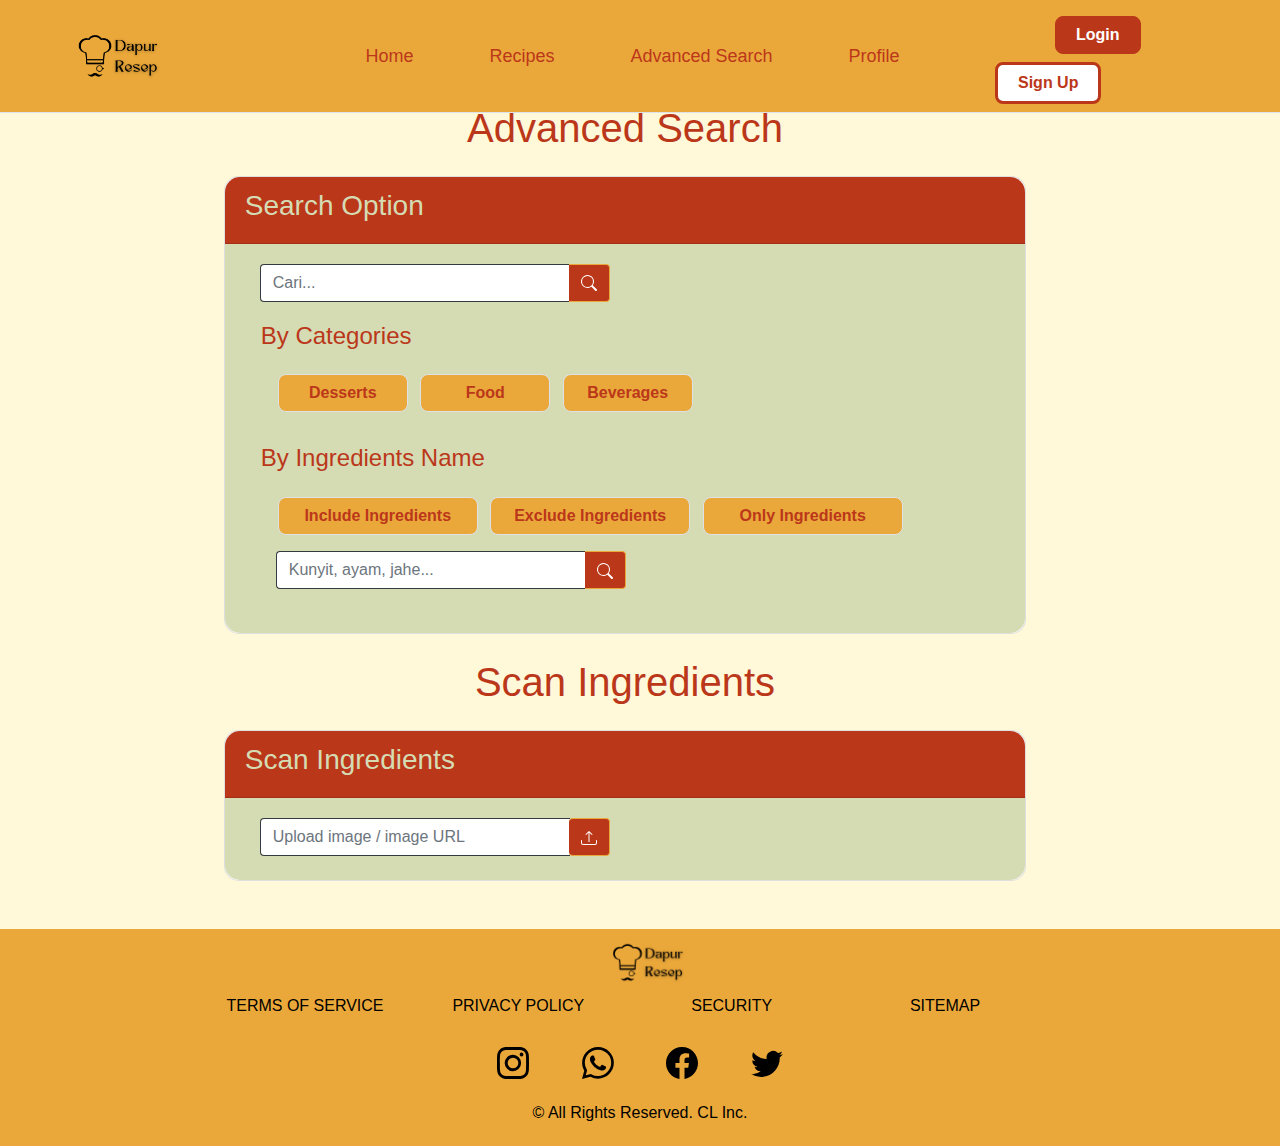
<file: advancedSearch.html>
<!DOCTYPE html>
<html lang="en">
<head>
    <meta charset="UTF-8">
    <meta http-equiv="X-UA-Compatible" content="IE=edge">
    <meta name="viewport" content="width=device-width, initial-scale=1.0">
    <title>Advanced Search</title>
    <link rel="shortcut icon" href="assets/Dapur-removebg-preview.png" type="image/jpg">

    <!-- css -->
    <link rel="stylesheet" href="advancedSearch.css">
    <link rel="stylesheet" href="bootstrap.css">
    <link rel="stylesheet" href="template.css">

</head>
<body>

    <!-- header -->
    <div class="fixed-top">
        <header class="d-flex flex-wrap align-items-center justify-content-center justify-content-md-between py-2 border-bottom warna1">
          <a href="home.html" class="d-flex align-items-center col-md-3 mb-2 mb-md-0 text-dark text-decoration-none">
            <img src="assets/Dapur.png" alt="logo" class="logoDapur">
          </a>
    
          <ul class="nav col-12 col-md-auto mb-2 justify-content-center mb-md-0 menuHeader">
            <li><a href="home.html" class="nav-link px-2 menuOff">Home</a></li>
            <li><a href="recipes.html" class="nav-link px-2 menuOff">Recipes</a></li>
            <li><a href="advancedSearch.html" class="nav-link px-2 menuOff">Advanced Search</a></li>
            <li><a href="profile.html" class="nav-link px-2 menuOff">Profile</a></li>
          </ul>
          
          <div class="col-md-3">
            <a href="login.html" class="btn btn-primary my-2 btnLogin"> Login </a>
            <!-- <button type="button" class="btn btn-primary">Login</button> -->
            <a href="register.html" class="btn btn-outline-primary my-2 my-sm-0 btnSignup"> Sign Up </a>
            <a href="home.html" class="btn btn-outline-primary my-2 my-sm-0 btnLogout" hidden> Logout </a>
          </div>
        </header>
    </div>


    <!-- content -->
    <section class="pt-4 pb-4" style="background-color: #FFF8D9;">
        <div class="container">
          <div class="row d-flex justify-content-center align-items-center h-100">
            <div class="col-xl-9">
      
              <h1 class="text-red text-center mb-4">Advanced Search</h1>
              
      
              <div class="card mb-4" style="border-radius: 15px;">
                <div class="card-header" style="border-top-left-radius: 15px;border-top-right-radius: 15px; background-color: #bb371a; color: #d5dbb3;" >
                  <h3>Search Option</h3>
                </div>
                <div class="card-body mb" style="border-bottom-left-radius: 15px; border-bottom-right-radius: 15px; background-color: #d5dbb3;">

                  

                    <div class="input-group col-md-6 mb-1">
                      <input class="form-control py-2 border-right-0 border border-dark rounded-left" type="search" placeholder="Cari..." id="example-search-input">
                      <span class="input-group-append">
                        <button class="btn btn-success border-left-0 border border-dark rounded-right" type="button">
                              <i class=""><svg xmlns="http://www.w3.org/2000/svg" width="16" height="16" fill="currentColor" class="bi bi-search" viewBox="0 0 16 16">
                                <path d="M11.742 10.344a6.5 6.5 0 1 0-1.397 1.398h-.001c.03.04.062.078.098.115l3.85 3.85a1 1 0 0 0 1.415-1.414l-3.85-3.85a1.007 1.007 0 0 0-.115-.1zM12 6.5a5.5 5.5 0 1 1-11 0 5.5 5.5 0 0 1 11 0z"/>
                              </svg></i>
                        </button>
                      </span>
                    </div>

                  <div class="row align-items-center py-3">
                    
                    <div class="col-md-6 ps-5 mx-3">
      
                      <h4 class="mb-0 text-red mb-4">By Categories</h4>
      
                    </div>

                    <div class="navbarcategory text-center mx-5">
                      <!-- <button class="btn btn-outline-primary2 border-left-0 border mr-2 active px-4" type="button"> -->
                        <!-- Desserts -->
                      <!-- </button> -->
                      <a href="advanced_search_dessert.html" class="btn btn-outline-primary2 border mr-2 custombutton"> 
                        Desserts
                      </a>
                      <a href="advanced_search_food.html" class="btn btn-outline-primary2 border mr-2 custombutton"> 
                        Food
                      </a>
                      <a href="advanced_search_beverages.html" class="btn btn-outline-primary2 border mr-2 custombutton"> 
                        Beverages
                      </a>
                    </div>

                  </div>
    
                  <div class="row align-items-center py-3">
                    <div class="col-md-6 ps-5 mx-3">
    
                      <h4 class="mb-0 text-red mb-4">By Ingredients Name</h4>
      
                    </div>
                   
                    <div class="navbarcategory text-center mx-5">
                      <!-- <button class="btn btn-outline-primary2 border-left-0 border mr-2 active px-4" type="button"> -->
                        <!-- Desserts -->
                      <!-- </button> -->
                      <a href="recipes.html" class="btn btn-outline-primary2 border mr-2 custombutton2"> 
                        Include Ingredients
                      </a>
                      <a href="recipes.html" class="btn btn-outline-primary2 border mr-2 custombutton2"> 
                        Exclude Ingredients
                      </a>
                      <a href="recipes.html" class="btn btn-outline-primary2 border mr-2 custombutton2"> 
                        Only Ingredients
                      </a>
                    </div>
                    
                    
                  </div>

                  <div class="input-group col-md-6 mb-4 mx-3">
                    <input class="form-control py-2 border-right-0 border border-dark rounded-left" type="search" placeholder="Kunyit, ayam, jahe..." id="example-search-input">
                    <span class="input-group-append">
                      <button class="btn btn-success border-left-0 border border-dark rounded-right" type="button">
                            <i class=""><svg xmlns="http://www.w3.org/2000/svg" width="16" height="16" fill="currentColor" class="bi bi-search" viewBox="0 0 16 16">
                              <path d="M11.742 10.344a6.5 6.5 0 1 0-1.397 1.398h-.001c.03.04.062.078.098.115l3.85 3.85a1 1 0 0 0 1.415-1.414l-3.85-3.85a1.007 1.007 0 0 0-.115-.1zM12 6.5a5.5 5.5 0 1 1-11 0 5.5 5.5 0 0 1 11 0z"/>
                            </svg></i>
                      </button>
                    </span>
                  </div>
                 
      
                </div>
            </div>
                

            
          </div>

          <div class="col-xl-9">
      
            <h1 class="text-red text-center mb-4">Scan Ingredients</h1>
            
    
            <div class="card mb-4" style="border-radius: 15px;">
              <div class="card-header" style="border-top-left-radius: 15px;border-top-right-radius: 15px; background-color: #bb371a; color: #d5dbb3;" >
                <h3>Scan Ingredients</h3>
              </div>
              <div class="card-body mb" style="border-bottom-left-radius: 15px; border-bottom-right-radius: 15px; background-color: #d5dbb3;">
                  <div class="input-group col-md-6 mb-1">
                    <input class="form-control py-2 border-right-0 border border-dark rounded-left" type="search" placeholder="Upload image / image URL" id="example-search-input">
                    <a href="advancedSearch2.html">
                      <span class="input-group-append">
                        <button class="btn btn-success border-left-0 border border-dark rounded-right" type="button">
                              <i class=""><svg xmlns="http://www.w3.org/2000/svg" width="16" height="16" fill="currentColor" class="bi bi-upload" viewBox="0 0 16 16">
                                <path d="M.5 9.9a.5.5 0 0 1 .5.5v2.5a1 1 0 0 0 1 1h12a1 1 0 0 0 1-1v-2.5a.5.5 0 0 1 1 0v2.5a2 2 0 0 1-2 2H2a2 2 0 0 1-2-2v-2.5a.5.5 0 0 1 .5-.5z"/>
                                <path d="M7.646 1.146a.5.5 0 0 1 .708 0l3 3a.5.5 0 0 1-.708.708L8.5 2.707V11.5a.5.5 0 0 1-1 0V2.707L5.354 4.854a.5.5 0 1 1-.708-.708l3-3z"/>
                              </svg></i>
                        </button>
                      </span>
                    </a>
                  </div>

              </div>
          </div>
              

          
        </div>
        </div>
      </div>
      </section>

    <!-- Footer -->
    <footer class="text-center text-white" style="background-color: #EBA83A">
      <div class="">
        <img src="assets/Dapur.png" alt="logoFooter" class="logoDapurFooter mt-2">

        <section class="mt-2">

          <div class="row text-center d-flex justify-content-center">
            <div class="col-md-2">
              <h6 class="text-uppercase">
                <a href="#!" class="text-black">Terms of Service</a>
              </h6>
            </div>
  
            <div class="col-md-2">
              <h6 class="text-uppercase">
                <a href="#!" class="text-black">Privacy Policy</a>
              </h6>
            </div>
  
            <div class="col-md-2">
              <h6 class="text-uppercase ">
                <a href="#!" class="text-black">Security</a>
              </h6>
            </div>
  
            <div class="col-md-2">
              <h6 class="text-uppercase">
                <a href="#!" class="text-black">Sitemap</a>
              </h6>
            </div>
  
          </div>
        </section>

        <br>
  
        <section class="justify-content-lg-around mb-2">
          <a href="" class="text-black mx-4">
            <svg xmlns="http://www.w3.org/2000/svg" width="32" height="32" fill="currentColor" class="bi bi-instagram" viewBox="0 0 16 16">
                <path d="M8 0C5.829 0 5.556.01 4.703.048 3.85.088 3.269.222 2.76.42a3.917 3.917 0 0 0-1.417.923A3.927 3.927 0 0 0 .42 2.76C.222 3.268.087 3.85.048 4.7.01 5.555 0 5.827 0 8.001c0 2.172.01 2.444.048 3.297.04.852.174 1.433.372 1.942.205.526.478.972.923 1.417.444.445.89.719 1.416.923.51.198 1.09.333 1.942.372C5.555 15.99 5.827 16 8 16s2.444-.01 3.298-.048c.851-.04 1.434-.174 1.943-.372a3.916 3.916 0 0 0 1.416-.923c.445-.445.718-.891.923-1.417.197-.509.332-1.09.372-1.942C15.99 10.445 16 10.173 16 8s-.01-2.445-.048-3.299c-.04-.851-.175-1.433-.372-1.941a3.926 3.926 0 0 0-.923-1.417A3.911 3.911 0 0 0 13.24.42c-.51-.198-1.092-.333-1.943-.372C10.443.01 10.172 0 7.998 0h.003zm-.717 1.442h.718c2.136 0 2.389.007 3.232.046.78.035 1.204.166 1.486.275.373.145.64.319.92.599.28.28.453.546.598.92.11.281.24.705.275 1.485.039.843.047 1.096.047 3.231s-.008 2.389-.047 3.232c-.035.78-.166 1.203-.275 1.485a2.47 2.47 0 0 1-.599.919c-.28.28-.546.453-.92.598-.28.11-.704.24-1.485.276-.843.038-1.096.047-3.232.047s-2.39-.009-3.233-.047c-.78-.036-1.203-.166-1.485-.276a2.478 2.478 0 0 1-.92-.598 2.48 2.48 0 0 1-.6-.92c-.109-.281-.24-.705-.275-1.485-.038-.843-.046-1.096-.046-3.233 0-2.136.008-2.388.046-3.231.036-.78.166-1.204.276-1.486.145-.373.319-.64.599-.92.28-.28.546-.453.92-.598.282-.11.705-.24 1.485-.276.738-.034 1.024-.044 2.515-.045v.002zm4.988 1.328a.96.96 0 1 0 0 1.92.96.96 0 0 0 0-1.92zm-4.27 1.122a4.109 4.109 0 1 0 0 8.217 4.109 4.109 0 0 0 0-8.217zm0 1.441a2.667 2.667 0 1 1 0 5.334 2.667 2.667 0 0 1 0-5.334z"/>
              </svg>
          </a>
          <a href="" class="text-black mx-4">
            <svg xmlns="http://www.w3.org/2000/svg" width="32" height="32" fill="currentColor" class="bi bi-whatsapp" viewBox="0 0 16 16">
                <path d="M13.601 2.326A7.854 7.854 0 0 0 7.994 0C3.627 0 .068 3.558.064 7.926c0 1.399.366 2.76 1.057 3.965L0 16l4.204-1.102a7.933 7.933 0 0 0 3.79.965h.004c4.368 0 7.926-3.558 7.93-7.93A7.898 7.898 0 0 0 13.6 2.326zM7.994 14.521a6.573 6.573 0 0 1-3.356-.92l-.24-.144-2.494.654.666-2.433-.156-.251a6.56 6.56 0 0 1-1.007-3.505c0-3.626 2.957-6.584 6.591-6.584a6.56 6.56 0 0 1 4.66 1.931 6.557 6.557 0 0 1 1.928 4.66c-.004 3.639-2.961 6.592-6.592 6.592zm3.615-4.934c-.197-.099-1.17-.578-1.353-.646-.182-.065-.315-.099-.445.099-.133.197-.513.646-.627.775-.114.133-.232.148-.43.05-.197-.1-.836-.308-1.592-.985-.59-.525-.985-1.175-1.103-1.372-.114-.198-.011-.304.088-.403.087-.088.197-.232.296-.346.1-.114.133-.198.198-.33.065-.134.034-.248-.015-.347-.05-.099-.445-1.076-.612-1.47-.16-.389-.323-.335-.445-.34-.114-.007-.247-.007-.38-.007a.729.729 0 0 0-.529.247c-.182.198-.691.677-.691 1.654 0 .977.71 1.916.81 2.049.098.133 1.394 2.132 3.383 2.992.47.205.84.326 1.129.418.475.152.904.129 1.246.08.38-.058 1.171-.48 1.338-.943.164-.464.164-.86.114-.943-.049-.084-.182-.133-.38-.232z"/>
              </svg>
          </a>
          <a href="" class="text-black mx-4">
            <svg xmlns="http://www.w3.org/2000/svg" width="32" height="32" fill="currentColor" class="bi bi-facebook" viewBox="0 0 16 16">
                <path d="M16 8.049c0-4.446-3.582-8.05-8-8.05C3.58 0-.002 3.603-.002 8.05c0 4.017 2.926 7.347 6.75 7.951v-5.625h-2.03V8.05H6.75V6.275c0-2.017 1.195-3.131 3.022-3.131.876 0 1.791.157 1.791.157v1.98h-1.009c-.993 0-1.303.621-1.303 1.258v1.51h2.218l-.354 2.326H9.25V16c3.824-.604 6.75-3.934 6.75-7.951z"/>
            </svg>
          </a>
          <a href="" class="text-black mx-4">
            <svg xmlns="http://www.w3.org/2000/svg" width="32" height="32" fill="currentColor" class="bi bi-twitter" viewBox="0 0 16 16">
                <path d="M5.026 15c6.038 0 9.341-5.003 9.341-9.334 0-.14 0-.282-.006-.422A6.685 6.685 0 0 0 16 3.542a6.658 6.658 0 0 1-1.889.518 3.301 3.301 0 0 0 1.447-1.817 6.533 6.533 0 0 1-2.087.793A3.286 3.286 0 0 0 7.875 6.03a9.325 9.325 0 0 1-6.767-3.429 3.289 3.289 0 0 0 1.018 4.382A3.323 3.323 0 0 1 .64 6.575v.045a3.288 3.288 0 0 0 2.632 3.218 3.203 3.203 0 0 1-.865.115 3.23 3.23 0 0 1-.614-.057 3.283 3.283 0 0 0 3.067 2.277A6.588 6.588 0 0 1 .78 13.58a6.32 6.32 0 0 1-.78-.045A9.344 9.344 0 0 0 5.026 15z"/>
              </svg>
          </a>
        </section>
      </div>
  
      <div
           class="text-center p-3"
           style="background-color: #EBA83A"
           >
           <h6 class="text-black">© All Rights Reserved. CL Inc.</h6>
        
      </div>

    </footer>


</body>
</html>
</file>
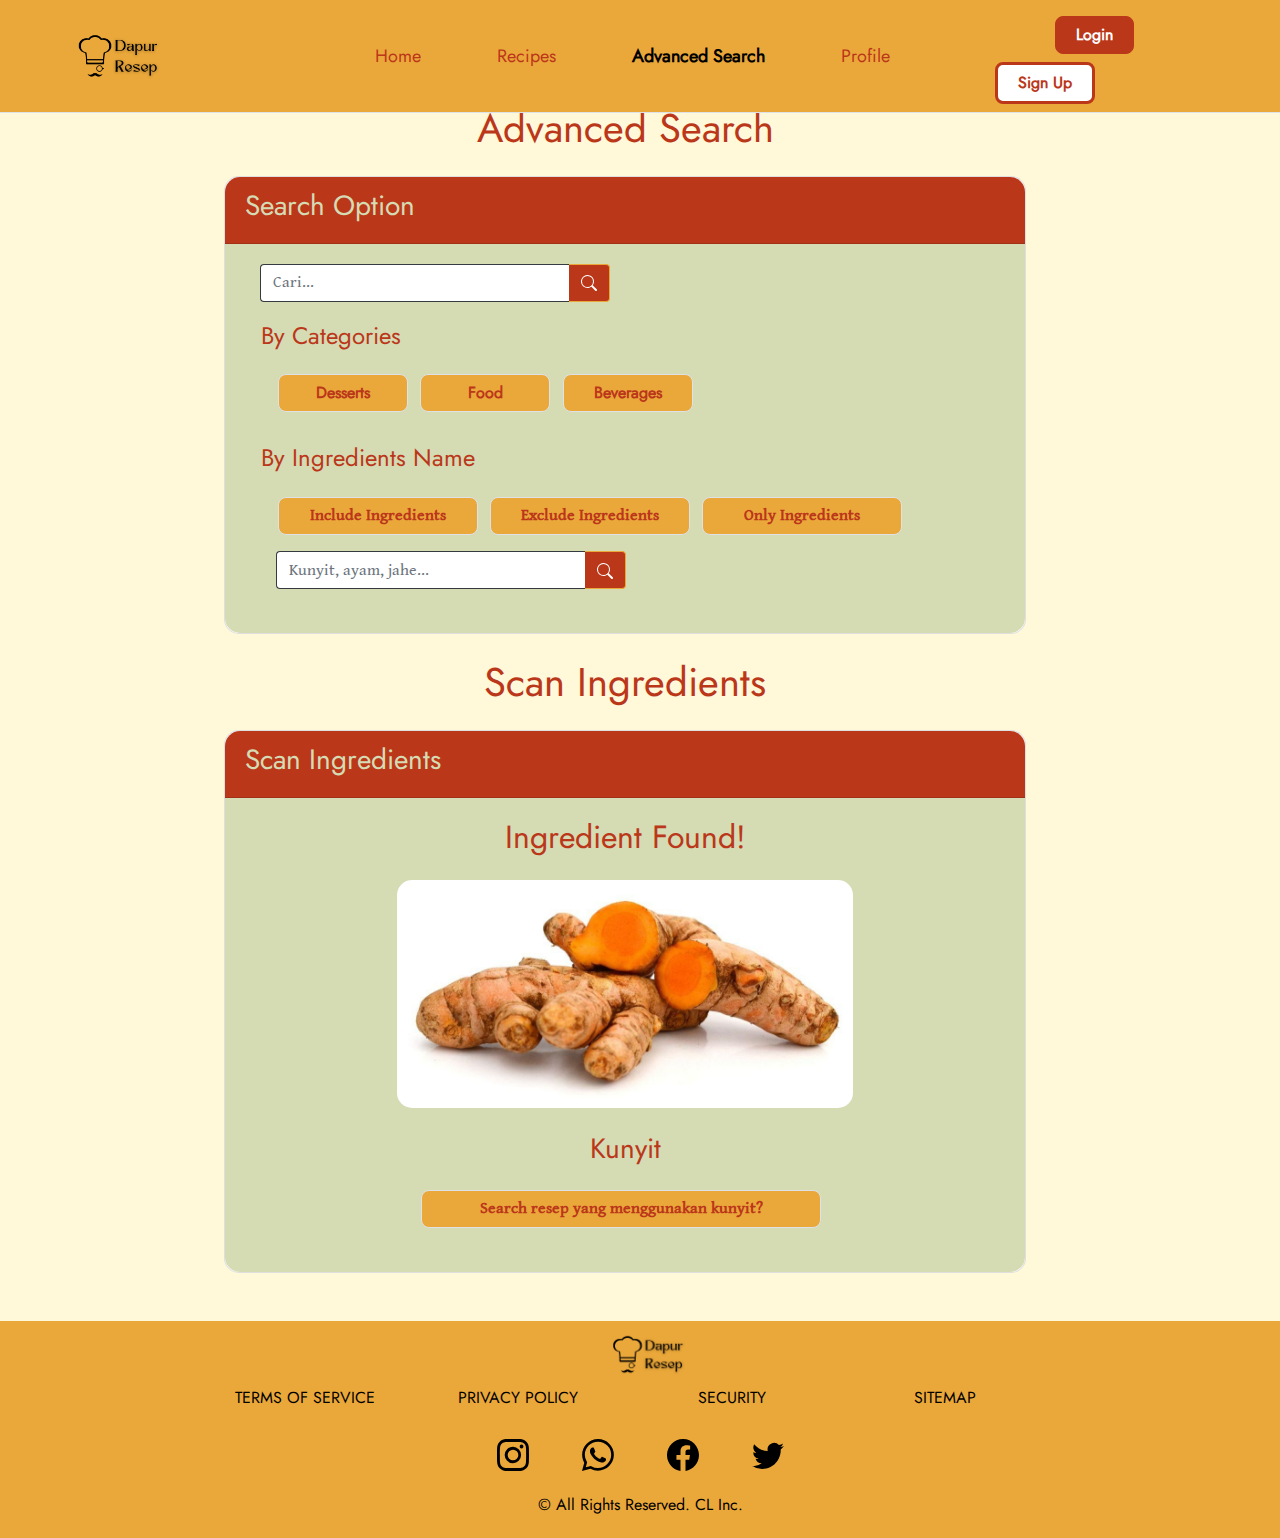
<file: advancedSearch2.html>
<!DOCTYPE html>
<html lang="en">
<head>
    <meta charset="UTF-8">
    <meta http-equiv="X-UA-Compatible" content="IE=edge">
    <meta name="viewport" content="width=device-width, initial-scale=1.0">
    <title>Advanced Search</title>
    <link rel="shortcut icon" href="assets/Dapur-removebg-preview.png" type="image/jpg">

    <!-- css -->
    <link rel="stylesheet" href="advancedSearch.css">
    <link rel="stylesheet" href="bootstrap.css">
    <link rel="stylesheet" href="template.css">

</head>
<body>

    <!-- header -->
    <div class="fixed-top fontface2">
        <header class="d-flex flex-wrap align-items-center justify-content-center justify-content-md-between py-2 border-bottom warna1">
          <a href="index.html" class="d-flex align-items-center col-md-3 mb-2 mb-md-0 text-dark text-decoration-none">
            <img src="assets/Dapur.png" alt="logo" class="logoDapur">
          </a>
    
          <ul class="nav col-12 col-md-auto mb-2 justify-content-center mb-md-0 menuHeader">
            <li><a href="index.html" class="nav-link px-2 menuOff">Home</a></li>
            <li><a href="recipes.html" class="nav-link px-2 menuOff">Recipes</a></li>
            <li><a href="advancedSearch.html" class="nav-link px-2 menuActive">Advanced Search</a></li>
            <li><a href="profile.html" class="nav-link px-2 menuOff">Profile</a></li>
          </ul>
          
          <div class="col-md-3">
            <a href="login.php" class="btn btn-primary my-2 btnLogin"> Login </a>
            <!-- <button type="button" class="btn btn-primary">Login</button> -->
            <a href="register.php" class="btn btn-outline-primary my-2 my-sm-0 btnSignup"> Sign Up </a>
            <a href="index.html" class="btn btn-outline-primary my-2 my-sm-0 btnLogout" hidden> Logout </a>
          </div>
        </header>
    </div>


    <!-- content -->
    <section class="pt-4 pb-4" style="background-color: #FFF8D9;">
        <div class="container">
          <div class="row d-flex justify-content-center align-items-center h-100">
            <div class="col-xl-9">
      
              <h1 class="text-red text-center mb-4 fontface2">Advanced Search</h1>
              
      
              <div class="card mb-4" style="border-radius: 15px;">
                <div class="card-header fontface2" style="border-top-left-radius: 15px;border-top-right-radius: 15px; background-color: #bb371a; color: #d5dbb3;" >
                  <h3>Search Option</h3>
                </div>
                <div class="card-body mb" style="border-bottom-left-radius: 15px; border-bottom-right-radius: 15px; background-color: #d5dbb3;">

                  

                    <div class="input-group col-md-6 mb-1">
                      <input class="form-control py-2 border-right-0 border border-dark rounded-left fontface1" type="search" placeholder="Cari..." id="example-search-input">
                      <span class="input-group-append">
                        <button class="btn btn-success border-left-0 border border-dark rounded-right" type="button">
                              <i class=""><svg xmlns="http://www.w3.org/2000/svg" width="16" height="16" fill="currentColor" class="bi bi-search" viewBox="0 0 16 16">
                                <path d="M11.742 10.344a6.5 6.5 0 1 0-1.397 1.398h-.001c.03.04.062.078.098.115l3.85 3.85a1 1 0 0 0 1.415-1.414l-3.85-3.85a1.007 1.007 0 0 0-.115-.1zM12 6.5a5.5 5.5 0 1 1-11 0 5.5 5.5 0 0 1 11 0z"/>
                              </svg></i>
                        </button>
                      </span>
                    </div>

                  <div class="row align-items-center py-3">
                    
                    <div class="col-md-6 ps-5 mx-3">
      
                      <h4 class="mb-0 text-red mb-4 fontface2">By Categories</h4>
      
                    </div>

                    <div class="navbarcategory text-center mx-5">
                      <!-- <button class="btn btn-outline-primary border-left-0 border mr-2 active px-4" type="button"> -->
                        <!-- Desserts -->
                      <!-- </button> -->
                      <a href="advanced_search_dessert.html" class="btn btn-outline-primary2 border mr-2 custombutton fontface2"> 
                        Desserts
                      </a>
                      <a href="advanced_search_food.html" class="btn btn-outline-primary2 border mr-2 custombutton fontface2"> 
                        Food
                      </a>
                      <a href="advanced_search_beverages.html" class="btn btn-outline-primary2 border mr-2 custombutton fontface2"> 
                        Beverages
                      </a>
                    </div>

                  </div>
    
                  <div class="row align-items-center py-3">
                    <div class="col-md-6 ps-5 mx-3">
    
                      <h4 class="mb-0 text-red mb-4 fontface2">By Ingredients Name</h4>
      
                    </div>
                   
                    <div class="navbarcategory text-center mx-5 fontface1">
                      <!-- <button class="btn btn-outline-primary2 border-left-0 border mr-2 active px-4" type="button"> -->
                        <!-- Desserts -->
                      <!-- </button> -->
                      <a href="advanced_search_dessert.html" class="btn btn-outline-primary2 border mr-2 custombutton2 "> 
                        Include Ingredients
                      </a>
                      <a href="advanced_search_dessert.html" class="btn btn-outline-primary2 border mr-2 custombutton2"> 
                        Exclude Ingredients
                      </a>
                      <a href="advanced_search_dessert.html" class="btn btn-outline-primary2 border mr-2 custombutton2"> 
                        Only Ingredients
                      </a>
                    </div>
                    
                    
                  </div>

                  <div class="input-group col-md-6 mb-4 mx-3 fontface1">
                    <input class="form-control py-2 border-right-0 border border-dark rounded-left" type="search" placeholder="Kunyit, ayam, jahe..." id="example-search-input">
                    <span class="input-group-append">
                      <button class="btn btn-success border-left-0 border border-dark rounded-right" type="button">
                            <i class=""><svg xmlns="http://www.w3.org/2000/svg" width="16" height="16" fill="currentColor" class="bi bi-search" viewBox="0 0 16 16">
                              <path d="M11.742 10.344a6.5 6.5 0 1 0-1.397 1.398h-.001c.03.04.062.078.098.115l3.85 3.85a1 1 0 0 0 1.415-1.414l-3.85-3.85a1.007 1.007 0 0 0-.115-.1zM12 6.5a5.5 5.5 0 1 1-11 0 5.5 5.5 0 0 1 11 0z"/>
                            </svg></i>
                      </button>
                    </span>
                  </div>
                 
      
                </div>
            </div>
                

            
          </div>

          <div class="col-xl-9">
      
            <h1 class="text-red text-center mb-4 fontface2">Scan Ingredients</h1>
            
    
            <div class="card mb-4" style="border-radius: 15px;">
              <div class="card-header fontface2" style="border-top-left-radius: 15px;border-top-right-radius: 15px; background-color: #bb371a; color: #d5dbb3;" >
                <h3>Scan Ingredients</h3>
              </div>
              <div class="card-body mb" style="border-bottom-left-radius: 15px; border-bottom-right-radius: 15px; background-color: #d5dbb3;">

                <h2 class="text-center text-red mb-4 fontface2">Ingredient Found!</h2>
                <div class="text-center mb-4">
                  <img src="assets/kunyit.jpg" alt="scanResult" class="scanresult">
                </div>
                <h3 class="text-center text-red mb-4 fontface2">Kunyit</h3> 
                <div class="text-center mb-4">
                  <a href="advanced_search_scan.html" class="btn btn-outline-primary2 border mr-2 custombutton3 fontface1"> 
                    Search resep yang menggunakan kunyit?
                  </a>
                </div>
              </div>
          </div>
              

          
        </div>
        </div>
      </div>
      </section>

    <!-- Footer -->
    <footer class="text-center text-white fontface2" style="background-color: #EBA83A">
      <div class="">
        <img src="assets/Dapur.png" alt="logoFooter" class="logoDapurFooter mt-2">

        <section class="mt-2">

          <div class="row text-center d-flex justify-content-center">
            <div class="col-md-2">
              <h6 class="text-uppercase">
                <a href="#!" class="text-black">Terms of Service</a>
              </h6>
            </div>
  
            <div class="col-md-2">
              <h6 class="text-uppercase">
                <a href="#!" class="text-black">Privacy Policy</a>
              </h6>
            </div>
  
            <div class="col-md-2">
              <h6 class="text-uppercase ">
                <a href="#!" class="text-black">Security</a>
              </h6>
            </div>
  
            <div class="col-md-2">
              <h6 class="text-uppercase">
                <a href="#!" class="text-black">Sitemap</a>
              </h6>
            </div>
  
          </div>
        </section>

        <br>
  
        <section class="justify-content-lg-around mb-2 footer-icon">
          <a href="" class="text-black mx-4">
            <svg xmlns="http://www.w3.org/2000/svg" width="32" height="32" fill="currentColor" class="bi bi-instagram" viewBox="0 0 16 16">
                <path d="M8 0C5.829 0 5.556.01 4.703.048 3.85.088 3.269.222 2.76.42a3.917 3.917 0 0 0-1.417.923A3.927 3.927 0 0 0 .42 2.76C.222 3.268.087 3.85.048 4.7.01 5.555 0 5.827 0 8.001c0 2.172.01 2.444.048 3.297.04.852.174 1.433.372 1.942.205.526.478.972.923 1.417.444.445.89.719 1.416.923.51.198 1.09.333 1.942.372C5.555 15.99 5.827 16 8 16s2.444-.01 3.298-.048c.851-.04 1.434-.174 1.943-.372a3.916 3.916 0 0 0 1.416-.923c.445-.445.718-.891.923-1.417.197-.509.332-1.09.372-1.942C15.99 10.445 16 10.173 16 8s-.01-2.445-.048-3.299c-.04-.851-.175-1.433-.372-1.941a3.926 3.926 0 0 0-.923-1.417A3.911 3.911 0 0 0 13.24.42c-.51-.198-1.092-.333-1.943-.372C10.443.01 10.172 0 7.998 0h.003zm-.717 1.442h.718c2.136 0 2.389.007 3.232.046.78.035 1.204.166 1.486.275.373.145.64.319.92.599.28.28.453.546.598.92.11.281.24.705.275 1.485.039.843.047 1.096.047 3.231s-.008 2.389-.047 3.232c-.035.78-.166 1.203-.275 1.485a2.47 2.47 0 0 1-.599.919c-.28.28-.546.453-.92.598-.28.11-.704.24-1.485.276-.843.038-1.096.047-3.232.047s-2.39-.009-3.233-.047c-.78-.036-1.203-.166-1.485-.276a2.478 2.478 0 0 1-.92-.598 2.48 2.48 0 0 1-.6-.92c-.109-.281-.24-.705-.275-1.485-.038-.843-.046-1.096-.046-3.233 0-2.136.008-2.388.046-3.231.036-.78.166-1.204.276-1.486.145-.373.319-.64.599-.92.28-.28.546-.453.92-.598.282-.11.705-.24 1.485-.276.738-.034 1.024-.044 2.515-.045v.002zm4.988 1.328a.96.96 0 1 0 0 1.92.96.96 0 0 0 0-1.92zm-4.27 1.122a4.109 4.109 0 1 0 0 8.217 4.109 4.109 0 0 0 0-8.217zm0 1.441a2.667 2.667 0 1 1 0 5.334 2.667 2.667 0 0 1 0-5.334z"/>
              </svg>
          </a>
          <a href="" class="text-black mx-4">
            <svg xmlns="http://www.w3.org/2000/svg" width="32" height="32" fill="currentColor" class="bi bi-whatsapp" viewBox="0 0 16 16">
                <path d="M13.601 2.326A7.854 7.854 0 0 0 7.994 0C3.627 0 .068 3.558.064 7.926c0 1.399.366 2.76 1.057 3.965L0 16l4.204-1.102a7.933 7.933 0 0 0 3.79.965h.004c4.368 0 7.926-3.558 7.93-7.93A7.898 7.898 0 0 0 13.6 2.326zM7.994 14.521a6.573 6.573 0 0 1-3.356-.92l-.24-.144-2.494.654.666-2.433-.156-.251a6.56 6.56 0 0 1-1.007-3.505c0-3.626 2.957-6.584 6.591-6.584a6.56 6.56 0 0 1 4.66 1.931 6.557 6.557 0 0 1 1.928 4.66c-.004 3.639-2.961 6.592-6.592 6.592zm3.615-4.934c-.197-.099-1.17-.578-1.353-.646-.182-.065-.315-.099-.445.099-.133.197-.513.646-.627.775-.114.133-.232.148-.43.05-.197-.1-.836-.308-1.592-.985-.59-.525-.985-1.175-1.103-1.372-.114-.198-.011-.304.088-.403.087-.088.197-.232.296-.346.1-.114.133-.198.198-.33.065-.134.034-.248-.015-.347-.05-.099-.445-1.076-.612-1.47-.16-.389-.323-.335-.445-.34-.114-.007-.247-.007-.38-.007a.729.729 0 0 0-.529.247c-.182.198-.691.677-.691 1.654 0 .977.71 1.916.81 2.049.098.133 1.394 2.132 3.383 2.992.47.205.84.326 1.129.418.475.152.904.129 1.246.08.38-.058 1.171-.48 1.338-.943.164-.464.164-.86.114-.943-.049-.084-.182-.133-.38-.232z"/>
              </svg>
          </a>
          <a href="" class="text-black mx-4">
            <svg xmlns="http://www.w3.org/2000/svg" width="32" height="32" fill="currentColor" class="bi bi-facebook" viewBox="0 0 16 16">
                <path d="M16 8.049c0-4.446-3.582-8.05-8-8.05C3.58 0-.002 3.603-.002 8.05c0 4.017 2.926 7.347 6.75 7.951v-5.625h-2.03V8.05H6.75V6.275c0-2.017 1.195-3.131 3.022-3.131.876 0 1.791.157 1.791.157v1.98h-1.009c-.993 0-1.303.621-1.303 1.258v1.51h2.218l-.354 2.326H9.25V16c3.824-.604 6.75-3.934 6.75-7.951z"/>
            </svg>
          </a>
          <a href="" class="text-black mx-4">
            <svg xmlns="http://www.w3.org/2000/svg" width="32" height="32" fill="currentColor" class="bi bi-twitter" viewBox="0 0 16 16">
                <path d="M5.026 15c6.038 0 9.341-5.003 9.341-9.334 0-.14 0-.282-.006-.422A6.685 6.685 0 0 0 16 3.542a6.658 6.658 0 0 1-1.889.518 3.301 3.301 0 0 0 1.447-1.817 6.533 6.533 0 0 1-2.087.793A3.286 3.286 0 0 0 7.875 6.03a9.325 9.325 0 0 1-6.767-3.429 3.289 3.289 0 0 0 1.018 4.382A3.323 3.323 0 0 1 .64 6.575v.045a3.288 3.288 0 0 0 2.632 3.218 3.203 3.203 0 0 1-.865.115 3.23 3.23 0 0 1-.614-.057 3.283 3.283 0 0 0 3.067 2.277A6.588 6.588 0 0 1 .78 13.58a6.32 6.32 0 0 1-.78-.045A9.344 9.344 0 0 0 5.026 15z"/>
              </svg>
          </a>
        </section>
      </div>
  
      <div
           class="text-center p-3"
           style="background-color: #EBA83A"
           >
           <h6 class="text-black">© All Rights Reserved. CL Inc.</h6>
        
      </div>

    </footer>


</body>
</html>
</file>
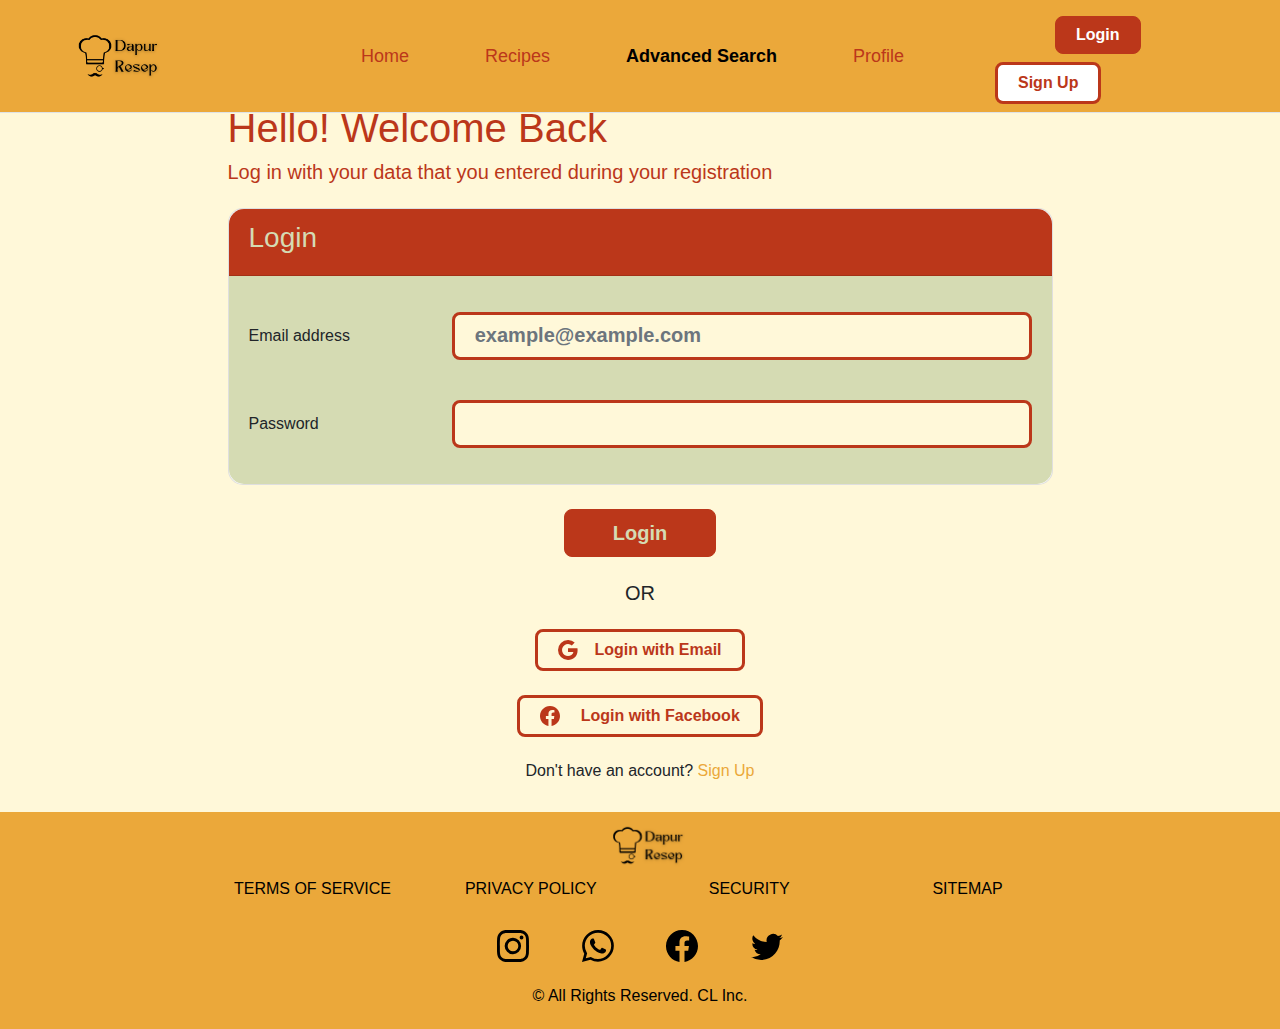
<file: login.html>
<!DOCTYPE html>
<html lang="en">
<head>
    <meta charset="UTF-8">
    <meta http-equiv="X-UA-Compatible" content="IE=edge">
    <meta name="viewport" content="width=device-width, initial-scale=1.0">
    <title>Login</title>
    <link rel="shortcut icon" href="assets/Dapur-removebg-preview.png" type="image/jpg">

    <!-- css -->
    <link rel="stylesheet" href="login.css">
    <link rel="stylesheet" href="bootstrap.css">
    <link rel="stylesheet" href="template.css">


</head>
<body>

    <!-- header -->
    <div class="fixed-top">
      <header class="d-flex flex-wrap align-items-center justify-content-center justify-content-md-between py-2 mb-4 border-bottom warna1">
        <a href="home.html" class="d-flex align-items-center col-md-3 mb-2 mb-md-0 text-dark text-decoration-none">
          <img src="assets/Dapur.png" alt="logo" class="logoDapur">
        </a>
  
        <ul class="nav col-12 col-md-auto mb-2 justify-content-center mb-md-0 menuHeader">
          <li><a href="home.html" class="nav-link px-2 menuOff">Home</a></li>
          <li><a href="recipes.html" class="nav-link px-2 menuOff">Recipes</a></li>
          <li><a href="advancedSearch.html" class="nav-link px-2 menuActive ">Advanced Search</a></li>
          <li><a href="profile.html" class="nav-link px-2 menuOff">Profile</a></li>
        </ul>
        
        <div class="col-md-3">
          <a href="login.html" class="btn btn-primary my-2 btnLogin"> Login </a>
          <!-- <button type="button" class="btn btn-primary">Login</button> -->
          <a href="register.html" class="btn btn-outline-primary my-2 my-sm-0 btnSignup"> Sign Up </a>
          <a href="home.html" class="btn btn-outline-primary my-2 my-sm-0 btnLogout" hidden> Logout </a>
        </div>
      </header>
  </div>


    <!-- content -->
    <section class="pt-4 pb-4" style="background-color: #FFF8D9;">
        <div class="container">
          <div class="row d-flex justify-content-center align-items-center h-100">
            <div class="col-xl-9">
      
              <h1 class="text-red">Hello! Welcome Back</h1>
              <h5 class="text-red mb-4">Log in with your data that you entered during your registration</h5>
      
              <div class="card mb-4" style="border-radius: 15px;">
                <div class="card-header" style="border-top-left-radius: 15px;border-top-right-radius: 15px; background-color: #bb371a; color: #d5dbb3;" >
                  <h3>Login</h3>
                </div>
                <div class="card-body mb" style="border-bottom-left-radius: 15px; border-bottom-right-radius: 15px; background-color: #d5dbb3;">
                  <form action="login.html">
                  
                  <div class="row align-items-center py-3">
                    <div class="col-md-3 ps-5">
      
                      <h6 class="mb-0">Email address</h6>
      
                    </div>
                    <div class="col-md-9 pe-5">
      
                      <input type="email" class="form-control form-control-lg btn-outline-secondary" placeholder="example@example.com" required/>
      
                    </div>
                  </div>
    
                  <div class="row align-items-center pt-4 pb-3">
                    <div class="col-md-3 ps-5">
      
                      <h6 class="mb-0">Password</h6>
      
                    </div>
                    <div class="col-md-9 pe-5">
      
                      <input type="password" class="form-control form-control-lg btn-outline-secondary" placeholder="" required />
      
                    </div>
                  </div>
      
                </div>
            </div>
                <div class="text-center mb-4">
                    <a href="home.html">
                      <button type="submit" class="btn btn-primary btn-lg px-5"style="color: #d5dbb3;">Login</button>
                    </a>
                </div>
                </form>
                <div>
                    <h5 class="text-center mb-4">OR</h5>
                </div>
                <div class="text-center">
                    <a href="home.html" class="btn btn-outline-secondary btnSignup mb-4"> <svg xmlns="http://www.w3.org/2000/svg" width="20" height="20" fill="currentColor" class="bi bi-google mr-3" viewBox="0 0 16 16">
                        <path d="M15.545 6.558a9.42 9.42 0 0 1 .139 1.626c0 2.434-.87 4.492-2.384 5.885h.002C11.978 15.292 10.158 16 8 16A8 8 0 1 1 8 0a7.689 7.689 0 0 1 5.352 2.082l-2.284 2.284A4.347 4.347 0 0 0 8 3.166c-2.087 0-3.86 1.408-4.492 3.304a4.792 4.792 0 0 0 0 3.063h.003c.635 1.893 2.405 3.301 4.492 3.301 1.078 0 2.004-.276 2.722-.764h-.003a3.702 3.702 0 0 0 1.599-2.431H8v-3.08h7.545z"/>
                      </svg>Login with Email </a>
                </div>
                <div class="text-center">
                    <a href="home.html" class="btn btn-outline-secondary btnSignup mb-4"> <svg xmlns="http://www.w3.org/2000/svg" width="20" height="20" fill="currentColor" class="bi bi-facebook mr-3" viewBox="0 0 16 16">
                        <path d="M16 8.049c0-4.446-3.582-8.05-8-8.05C3.58 0-.002 3.603-.002 8.05c0 4.017 2.926 7.347 6.75 7.951v-5.625h-2.03V8.05H6.75V6.275c0-2.017 1.195-3.131 3.022-3.131.876 0 1.791.157 1.791.157v1.98h-1.009c-.993 0-1.303.621-1.303 1.258v1.51h2.218l-.354 2.326H9.25V16c3.824-.604 6.75-3.934 6.75-7.951z"/>
                    </svg> Login with Facebook </a>
                </div>
                <div>
                    <h6 class="text-center">Don't have an account? <a href="register.html" class="text-yellow">Sign Up</a></h6>
                </div>
              </div>
          </div>
      </section>

    <!-- Footer -->
    <footer class="text-center text-white" style="background-color: #EBA83A">
      <div class="">
        <img src="assets/Dapur.png" alt="logoFooter" class="logoDapurFooter mt-2">

        <section class="mt-2">

          <div class="row text-center d-flex justify-content-center">
            <div class="col-md-2">
              <h6 class="text-uppercase">
                <a href="#!" class="text-black">Terms of Service</a>
              </h6>
            </div>
  
            <div class="col-md-2">
              <h6 class="text-uppercase">
                <a href="#!" class="text-black">Privacy Policy</a>
              </h6>
            </div>
  
            <div class="col-md-2">
              <h6 class="text-uppercase ">
                <a href="#!" class="text-black">Security</a>
              </h6>
            </div>
  
            <div class="col-md-2">
              <h6 class="text-uppercase">
                <a href="#!" class="text-black">Sitemap</a>
              </h6>
            </div>
  
          </div>
        </section>

        <br>
  
        <section class="justify-content-lg-around mb-2">
          <a href="" class="text-black mx-4">
            <svg xmlns="http://www.w3.org/2000/svg" width="32" height="32" fill="currentColor" class="bi bi-instagram" viewBox="0 0 16 16">
                <path d="M8 0C5.829 0 5.556.01 4.703.048 3.85.088 3.269.222 2.76.42a3.917 3.917 0 0 0-1.417.923A3.927 3.927 0 0 0 .42 2.76C.222 3.268.087 3.85.048 4.7.01 5.555 0 5.827 0 8.001c0 2.172.01 2.444.048 3.297.04.852.174 1.433.372 1.942.205.526.478.972.923 1.417.444.445.89.719 1.416.923.51.198 1.09.333 1.942.372C5.555 15.99 5.827 16 8 16s2.444-.01 3.298-.048c.851-.04 1.434-.174 1.943-.372a3.916 3.916 0 0 0 1.416-.923c.445-.445.718-.891.923-1.417.197-.509.332-1.09.372-1.942C15.99 10.445 16 10.173 16 8s-.01-2.445-.048-3.299c-.04-.851-.175-1.433-.372-1.941a3.926 3.926 0 0 0-.923-1.417A3.911 3.911 0 0 0 13.24.42c-.51-.198-1.092-.333-1.943-.372C10.443.01 10.172 0 7.998 0h.003zm-.717 1.442h.718c2.136 0 2.389.007 3.232.046.78.035 1.204.166 1.486.275.373.145.64.319.92.599.28.28.453.546.598.92.11.281.24.705.275 1.485.039.843.047 1.096.047 3.231s-.008 2.389-.047 3.232c-.035.78-.166 1.203-.275 1.485a2.47 2.47 0 0 1-.599.919c-.28.28-.546.453-.92.598-.28.11-.704.24-1.485.276-.843.038-1.096.047-3.232.047s-2.39-.009-3.233-.047c-.78-.036-1.203-.166-1.485-.276a2.478 2.478 0 0 1-.92-.598 2.48 2.48 0 0 1-.6-.92c-.109-.281-.24-.705-.275-1.485-.038-.843-.046-1.096-.046-3.233 0-2.136.008-2.388.046-3.231.036-.78.166-1.204.276-1.486.145-.373.319-.64.599-.92.28-.28.546-.453.92-.598.282-.11.705-.24 1.485-.276.738-.034 1.024-.044 2.515-.045v.002zm4.988 1.328a.96.96 0 1 0 0 1.92.96.96 0 0 0 0-1.92zm-4.27 1.122a4.109 4.109 0 1 0 0 8.217 4.109 4.109 0 0 0 0-8.217zm0 1.441a2.667 2.667 0 1 1 0 5.334 2.667 2.667 0 0 1 0-5.334z"/>
              </svg>
          </a>
          <a href="" class="text-black mx-4">
            <svg xmlns="http://www.w3.org/2000/svg" width="32" height="32" fill="currentColor" class="bi bi-whatsapp" viewBox="0 0 16 16">
                <path d="M13.601 2.326A7.854 7.854 0 0 0 7.994 0C3.627 0 .068 3.558.064 7.926c0 1.399.366 2.76 1.057 3.965L0 16l4.204-1.102a7.933 7.933 0 0 0 3.79.965h.004c4.368 0 7.926-3.558 7.93-7.93A7.898 7.898 0 0 0 13.6 2.326zM7.994 14.521a6.573 6.573 0 0 1-3.356-.92l-.24-.144-2.494.654.666-2.433-.156-.251a6.56 6.56 0 0 1-1.007-3.505c0-3.626 2.957-6.584 6.591-6.584a6.56 6.56 0 0 1 4.66 1.931 6.557 6.557 0 0 1 1.928 4.66c-.004 3.639-2.961 6.592-6.592 6.592zm3.615-4.934c-.197-.099-1.17-.578-1.353-.646-.182-.065-.315-.099-.445.099-.133.197-.513.646-.627.775-.114.133-.232.148-.43.05-.197-.1-.836-.308-1.592-.985-.59-.525-.985-1.175-1.103-1.372-.114-.198-.011-.304.088-.403.087-.088.197-.232.296-.346.1-.114.133-.198.198-.33.065-.134.034-.248-.015-.347-.05-.099-.445-1.076-.612-1.47-.16-.389-.323-.335-.445-.34-.114-.007-.247-.007-.38-.007a.729.729 0 0 0-.529.247c-.182.198-.691.677-.691 1.654 0 .977.71 1.916.81 2.049.098.133 1.394 2.132 3.383 2.992.47.205.84.326 1.129.418.475.152.904.129 1.246.08.38-.058 1.171-.48 1.338-.943.164-.464.164-.86.114-.943-.049-.084-.182-.133-.38-.232z"/>
              </svg>
          </a>
          <a href="" class="text-black mx-4">
            <svg xmlns="http://www.w3.org/2000/svg" width="32" height="32" fill="currentColor" class="bi bi-facebook" viewBox="0 0 16 16">
                <path d="M16 8.049c0-4.446-3.582-8.05-8-8.05C3.58 0-.002 3.603-.002 8.05c0 4.017 2.926 7.347 6.75 7.951v-5.625h-2.03V8.05H6.75V6.275c0-2.017 1.195-3.131 3.022-3.131.876 0 1.791.157 1.791.157v1.98h-1.009c-.993 0-1.303.621-1.303 1.258v1.51h2.218l-.354 2.326H9.25V16c3.824-.604 6.75-3.934 6.75-7.951z"/>
            </svg>
          </a>
          <a href="" class="text-black mx-4">
            <svg xmlns="http://www.w3.org/2000/svg" width="32" height="32" fill="currentColor" class="bi bi-twitter" viewBox="0 0 16 16">
                <path d="M5.026 15c6.038 0 9.341-5.003 9.341-9.334 0-.14 0-.282-.006-.422A6.685 6.685 0 0 0 16 3.542a6.658 6.658 0 0 1-1.889.518 3.301 3.301 0 0 0 1.447-1.817 6.533 6.533 0 0 1-2.087.793A3.286 3.286 0 0 0 7.875 6.03a9.325 9.325 0 0 1-6.767-3.429 3.289 3.289 0 0 0 1.018 4.382A3.323 3.323 0 0 1 .64 6.575v.045a3.288 3.288 0 0 0 2.632 3.218 3.203 3.203 0 0 1-.865.115 3.23 3.23 0 0 1-.614-.057 3.283 3.283 0 0 0 3.067 2.277A6.588 6.588 0 0 1 .78 13.58a6.32 6.32 0 0 1-.78-.045A9.344 9.344 0 0 0 5.026 15z"/>
              </svg>
          </a>
        </section>
      </div>
  
      <div
           class="text-center p-3"
           style="background-color: #EBA83A"
           >
           <h6 class="text-black">© All Rights Reserved. CL Inc.</h6>
        
      </div>

    </footer>


</body>
</html>
</file>
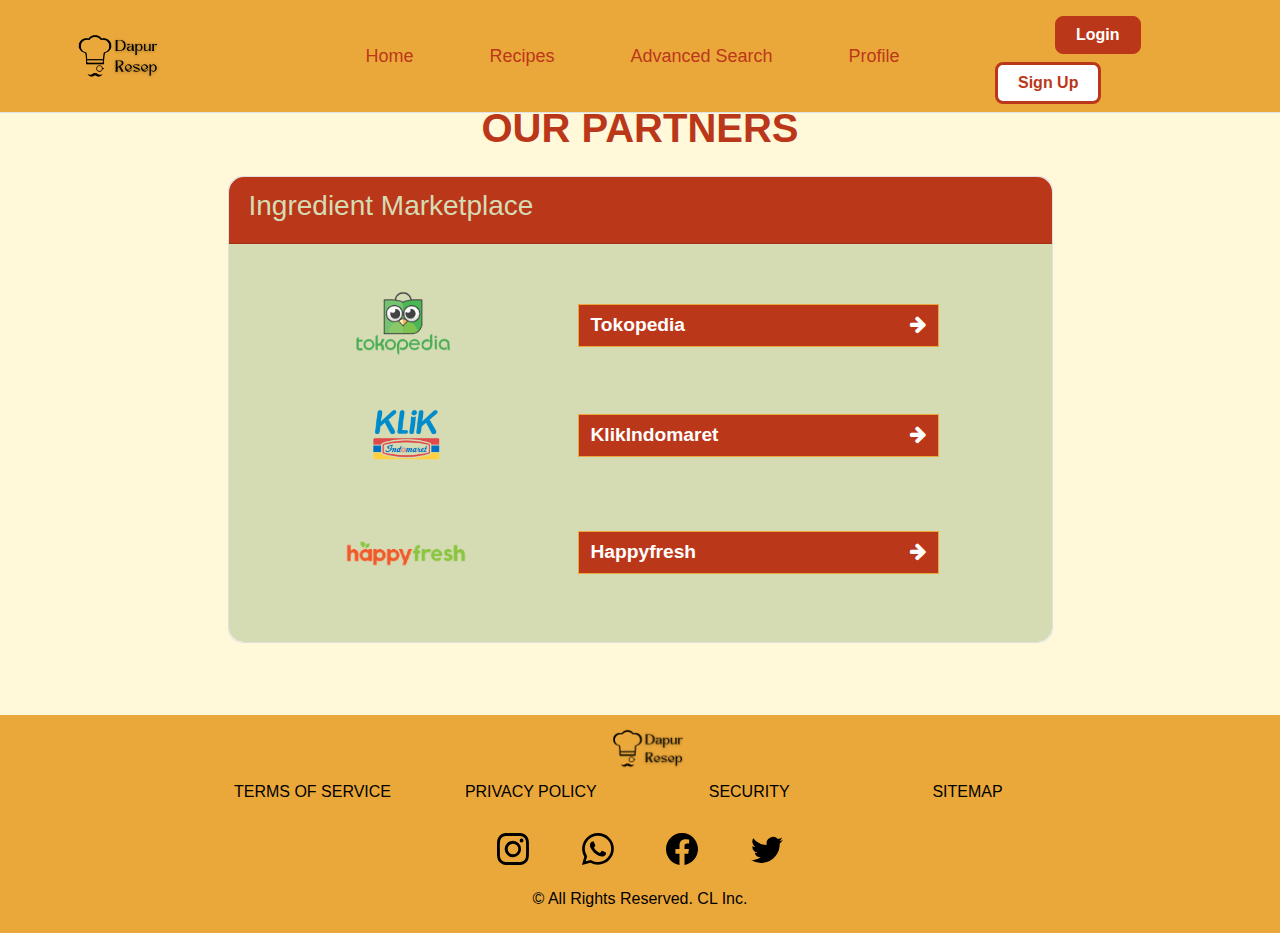
<file: partners.html>
<!DOCTYPE html>
<html lang="en">
<head>
    <meta charset="UTF-8">
    <meta http-equiv="X-UA-Compatible" content="IE=edge">
    <meta name="viewport" content="width=device-width, initial-scale=1.0">
    <title>Dapur Resep</title>
    <link rel="shortcut icon" href="assets/Dapur-removebg-preview.png" type="image/jpg">

    <!-- css -->
    <link rel="stylesheet" href="partners.css">
    <link rel="stylesheet" href="bootstrap.css">
    <link rel="stylesheet" href="https://maxcdn.bootstrapcdn.com/font-awesome/4.4.0/css/font-awesome.min.css">
    <link rel="stylesheet" href="template.css">

</head>
<body>

    <!-- header -->
    <div class="fixed-top">
      <header class="d-flex flex-wrap align-items-center justify-content-center justify-content-md-between py-2 border-bottom warna1">
        <a href="/" class="d-flex align-items-center col-md-3 mb-2 mb-md-0 text-dark text-decoration-none">
          <img src="assets/Dapur.png" alt="logo" class="logoDapur">
        </a>
  
        <ul class="nav col-12 col-md-auto mb-2 justify-content-center mb-md-0 menuHeader">
          <li><a href="home.html" class="nav-link px-2 menuOff">Home</a></li>
          <li><a href="recipe.html" class="nav-link px-2 menuOff">Recipes</a></li>
          <li><a href="advancedSearch.html" class="nav-link px-2 menuOff">Advanced Search</a></li>
          <li><a href="login.html" class="nav-link px-2 menuOff">Profile</a></li>
        </ul>
        
        <div class="col-md-3">
          <a href="login.html" class="btn btn-primary my-2 btnLogin"> Login </a>
          <!-- <button type="button" class="btn btn-primary">Login</button> -->
          <a href="register.html" class="btn btn-outline-primary my-2 my-sm-0 btnSignup"> Sign Up </a>
          <a href="home.html" class="btn btn-outline-primary my-2 my-sm-0 btnLogout" hidden> Logout </a>
        </div>
      </header>
  </div>


    <!-- content -->
    <section class="pt-4 pb-4" style="background-color: #FFF8D9;">
        <div class="container">
          <div class="row d-flex justify-content-center align-items-center h-100">
            <div class="col-xl-9">
      
              <h1 class="text-red mb-4 text-center font-weight-bold">OUR PARTNERS</h1>

              <div class="card mb-5" style="border-radius: 15px;">
                <div class="card-header" style="border-top-left-radius: 15px;border-top-right-radius: 15px; background-color: #bb371a; color: #d5dbb3;" >
                  <h3>Ingredient Marketplace</h3>
                </div>
                <div class="card-body mb" style="border-bottom-left-radius: 15px; border-bottom-right-radius: 15px; background-color: #d5dbb3;">
                  <div class="row align-items-center pt-4 pb-3">
                    <div class="col-xs-6 ml-auto mr-auto">
                        <img src="assets/tokopedia.png" alt="" style="width:10vw;">
                    </div>
                    <div class="col-xs-6 ml-0 mr-auto">
                        <button class="btn btn-success text-left font-weight-bold border-right-0 rounded-0 square partnerbutton">Tokopedia 
                        <a href="https://www.tokopedia.com">
                          <button class="btn btn-success border-left-0 rounded-0 partnerbutton2" type="button">
                                  <i class="fa fa-arrow-right"></i>
                          </button>
                        </a>
                      </button>
                    </div>
                  </div>
      

                  <div class="row align-items-center pt-4 pb-3">
                    <div class="col-xs-6 ml-auto mr-auto">
                        <img src="assets/indomart.png" alt="" style="width:10vw;">
                    </div>
                    <div class="col-xs-6 ml-0 mr-auto">
                        <button class="btn btn-success text-left font-weight-bold border-right-0 rounded-0 square partnerbutton">KlikIndomaret
                          <a href="https://www.klikindomaret.com">
                            <button class="btn btn-success border-left-0 rounded-0 partnerbutton2" type="button">
                                    <i class="fa fa-arrow-right"></i>
                            </button>
                          </a>
                        </button>
                    </div>
                  </div>
                        
                  <div class="row align-items-center pt-5 pb-5">
                    <div class="col-xs-6 ml-auto mr-auto">
                        <img src="assets/happyfresh.png" alt="" style="width:10vw;">
                    </div>
                    <div class="col-xs-6 ml-0 mr-auto">
                        <button class="btn btn-success text-left font-weight-bold border-right-0 rounded-0 square partnerbutton">Happyfresh
                          <a href="https://www.happyfresh.id">
                            <button class="btn btn-success border-left-0 rounded-0 partnerbutton2" type="button">
                                    <i class="fa fa-arrow-right"></i>
                            </button>
                          </a>
                        </button>
                    </div>
                  </div>

      </section>

    <!-- Footer -->
    <footer class="text-center text-white" style="background-color: #EBA83A">
      <div class="">
        <img src="assets/Dapur.png" alt="logoFooter" class="logoDapurFooter mt-2">

        <section class="mt-2">

          <div class="row text-center d-flex justify-content-center">
            <div class="col-md-2">
              <h6 class="text-uppercase">
                <a href="#!" class="text-black">Terms of Service</a>
              </h6>
            </div>
  
            <div class="col-md-2">
              <h6 class="text-uppercase">
                <a href="#!" class="text-black">Privacy Policy</a>
              </h6>
            </div>
  
            <div class="col-md-2">
              <h6 class="text-uppercase ">
                <a href="#!" class="text-black">Security</a>
              </h6>
            </div>
  
            <div class="col-md-2">
              <h6 class="text-uppercase">
                <a href="#!" class="text-black">Sitemap</a>
              </h6>
            </div>
  
          </div>
        </section>

        <br>
  
        <section class="justify-content-lg-around mb-2">
          <a href="" class="text-black mx-4">
            <svg xmlns="http://www.w3.org/2000/svg" width="32" height="32" fill="currentColor" class="bi bi-instagram" viewBox="0 0 16 16">
                <path d="M8 0C5.829 0 5.556.01 4.703.048 3.85.088 3.269.222 2.76.42a3.917 3.917 0 0 0-1.417.923A3.927 3.927 0 0 0 .42 2.76C.222 3.268.087 3.85.048 4.7.01 5.555 0 5.827 0 8.001c0 2.172.01 2.444.048 3.297.04.852.174 1.433.372 1.942.205.526.478.972.923 1.417.444.445.89.719 1.416.923.51.198 1.09.333 1.942.372C5.555 15.99 5.827 16 8 16s2.444-.01 3.298-.048c.851-.04 1.434-.174 1.943-.372a3.916 3.916 0 0 0 1.416-.923c.445-.445.718-.891.923-1.417.197-.509.332-1.09.372-1.942C15.99 10.445 16 10.173 16 8s-.01-2.445-.048-3.299c-.04-.851-.175-1.433-.372-1.941a3.926 3.926 0 0 0-.923-1.417A3.911 3.911 0 0 0 13.24.42c-.51-.198-1.092-.333-1.943-.372C10.443.01 10.172 0 7.998 0h.003zm-.717 1.442h.718c2.136 0 2.389.007 3.232.046.78.035 1.204.166 1.486.275.373.145.64.319.92.599.28.28.453.546.598.92.11.281.24.705.275 1.485.039.843.047 1.096.047 3.231s-.008 2.389-.047 3.232c-.035.78-.166 1.203-.275 1.485a2.47 2.47 0 0 1-.599.919c-.28.28-.546.453-.92.598-.28.11-.704.24-1.485.276-.843.038-1.096.047-3.232.047s-2.39-.009-3.233-.047c-.78-.036-1.203-.166-1.485-.276a2.478 2.478 0 0 1-.92-.598 2.48 2.48 0 0 1-.6-.92c-.109-.281-.24-.705-.275-1.485-.038-.843-.046-1.096-.046-3.233 0-2.136.008-2.388.046-3.231.036-.78.166-1.204.276-1.486.145-.373.319-.64.599-.92.28-.28.546-.453.92-.598.282-.11.705-.24 1.485-.276.738-.034 1.024-.044 2.515-.045v.002zm4.988 1.328a.96.96 0 1 0 0 1.92.96.96 0 0 0 0-1.92zm-4.27 1.122a4.109 4.109 0 1 0 0 8.217 4.109 4.109 0 0 0 0-8.217zm0 1.441a2.667 2.667 0 1 1 0 5.334 2.667 2.667 0 0 1 0-5.334z"/>
              </svg>
          </a>
          <a href="" class="text-black mx-4">
            <svg xmlns="http://www.w3.org/2000/svg" width="32" height="32" fill="currentColor" class="bi bi-whatsapp" viewBox="0 0 16 16">
                <path d="M13.601 2.326A7.854 7.854 0 0 0 7.994 0C3.627 0 .068 3.558.064 7.926c0 1.399.366 2.76 1.057 3.965L0 16l4.204-1.102a7.933 7.933 0 0 0 3.79.965h.004c4.368 0 7.926-3.558 7.93-7.93A7.898 7.898 0 0 0 13.6 2.326zM7.994 14.521a6.573 6.573 0 0 1-3.356-.92l-.24-.144-2.494.654.666-2.433-.156-.251a6.56 6.56 0 0 1-1.007-3.505c0-3.626 2.957-6.584 6.591-6.584a6.56 6.56 0 0 1 4.66 1.931 6.557 6.557 0 0 1 1.928 4.66c-.004 3.639-2.961 6.592-6.592 6.592zm3.615-4.934c-.197-.099-1.17-.578-1.353-.646-.182-.065-.315-.099-.445.099-.133.197-.513.646-.627.775-.114.133-.232.148-.43.05-.197-.1-.836-.308-1.592-.985-.59-.525-.985-1.175-1.103-1.372-.114-.198-.011-.304.088-.403.087-.088.197-.232.296-.346.1-.114.133-.198.198-.33.065-.134.034-.248-.015-.347-.05-.099-.445-1.076-.612-1.47-.16-.389-.323-.335-.445-.34-.114-.007-.247-.007-.38-.007a.729.729 0 0 0-.529.247c-.182.198-.691.677-.691 1.654 0 .977.71 1.916.81 2.049.098.133 1.394 2.132 3.383 2.992.47.205.84.326 1.129.418.475.152.904.129 1.246.08.38-.058 1.171-.48 1.338-.943.164-.464.164-.86.114-.943-.049-.084-.182-.133-.38-.232z"/>
              </svg>
          </a>
          <a href="" class="text-black mx-4">
            <svg xmlns="http://www.w3.org/2000/svg" width="32" height="32" fill="currentColor" class="bi bi-facebook" viewBox="0 0 16 16">
                <path d="M16 8.049c0-4.446-3.582-8.05-8-8.05C3.58 0-.002 3.603-.002 8.05c0 4.017 2.926 7.347 6.75 7.951v-5.625h-2.03V8.05H6.75V6.275c0-2.017 1.195-3.131 3.022-3.131.876 0 1.791.157 1.791.157v1.98h-1.009c-.993 0-1.303.621-1.303 1.258v1.51h2.218l-.354 2.326H9.25V16c3.824-.604 6.75-3.934 6.75-7.951z"/>
            </svg>
          </a>
          <a href="" class="text-black mx-4">
            <svg xmlns="http://www.w3.org/2000/svg" width="32" height="32" fill="currentColor" class="bi bi-twitter" viewBox="0 0 16 16">
                <path d="M5.026 15c6.038 0 9.341-5.003 9.341-9.334 0-.14 0-.282-.006-.422A6.685 6.685 0 0 0 16 3.542a6.658 6.658 0 0 1-1.889.518 3.301 3.301 0 0 0 1.447-1.817 6.533 6.533 0 0 1-2.087.793A3.286 3.286 0 0 0 7.875 6.03a9.325 9.325 0 0 1-6.767-3.429 3.289 3.289 0 0 0 1.018 4.382A3.323 3.323 0 0 1 .64 6.575v.045a3.288 3.288 0 0 0 2.632 3.218 3.203 3.203 0 0 1-.865.115 3.23 3.23 0 0 1-.614-.057 3.283 3.283 0 0 0 3.067 2.277A6.588 6.588 0 0 1 .78 13.58a6.32 6.32 0 0 1-.78-.045A9.344 9.344 0 0 0 5.026 15z"/>
              </svg>
          </a>
        </section>
      </div>
  
      <div
           class="text-center p-3"
           style="background-color: #EBA83A"
           >
           <h6 class="text-black">© All Rights Reserved. CL Inc.</h6>
        
      </div>

    </footer>


</body>
</html>
</file>
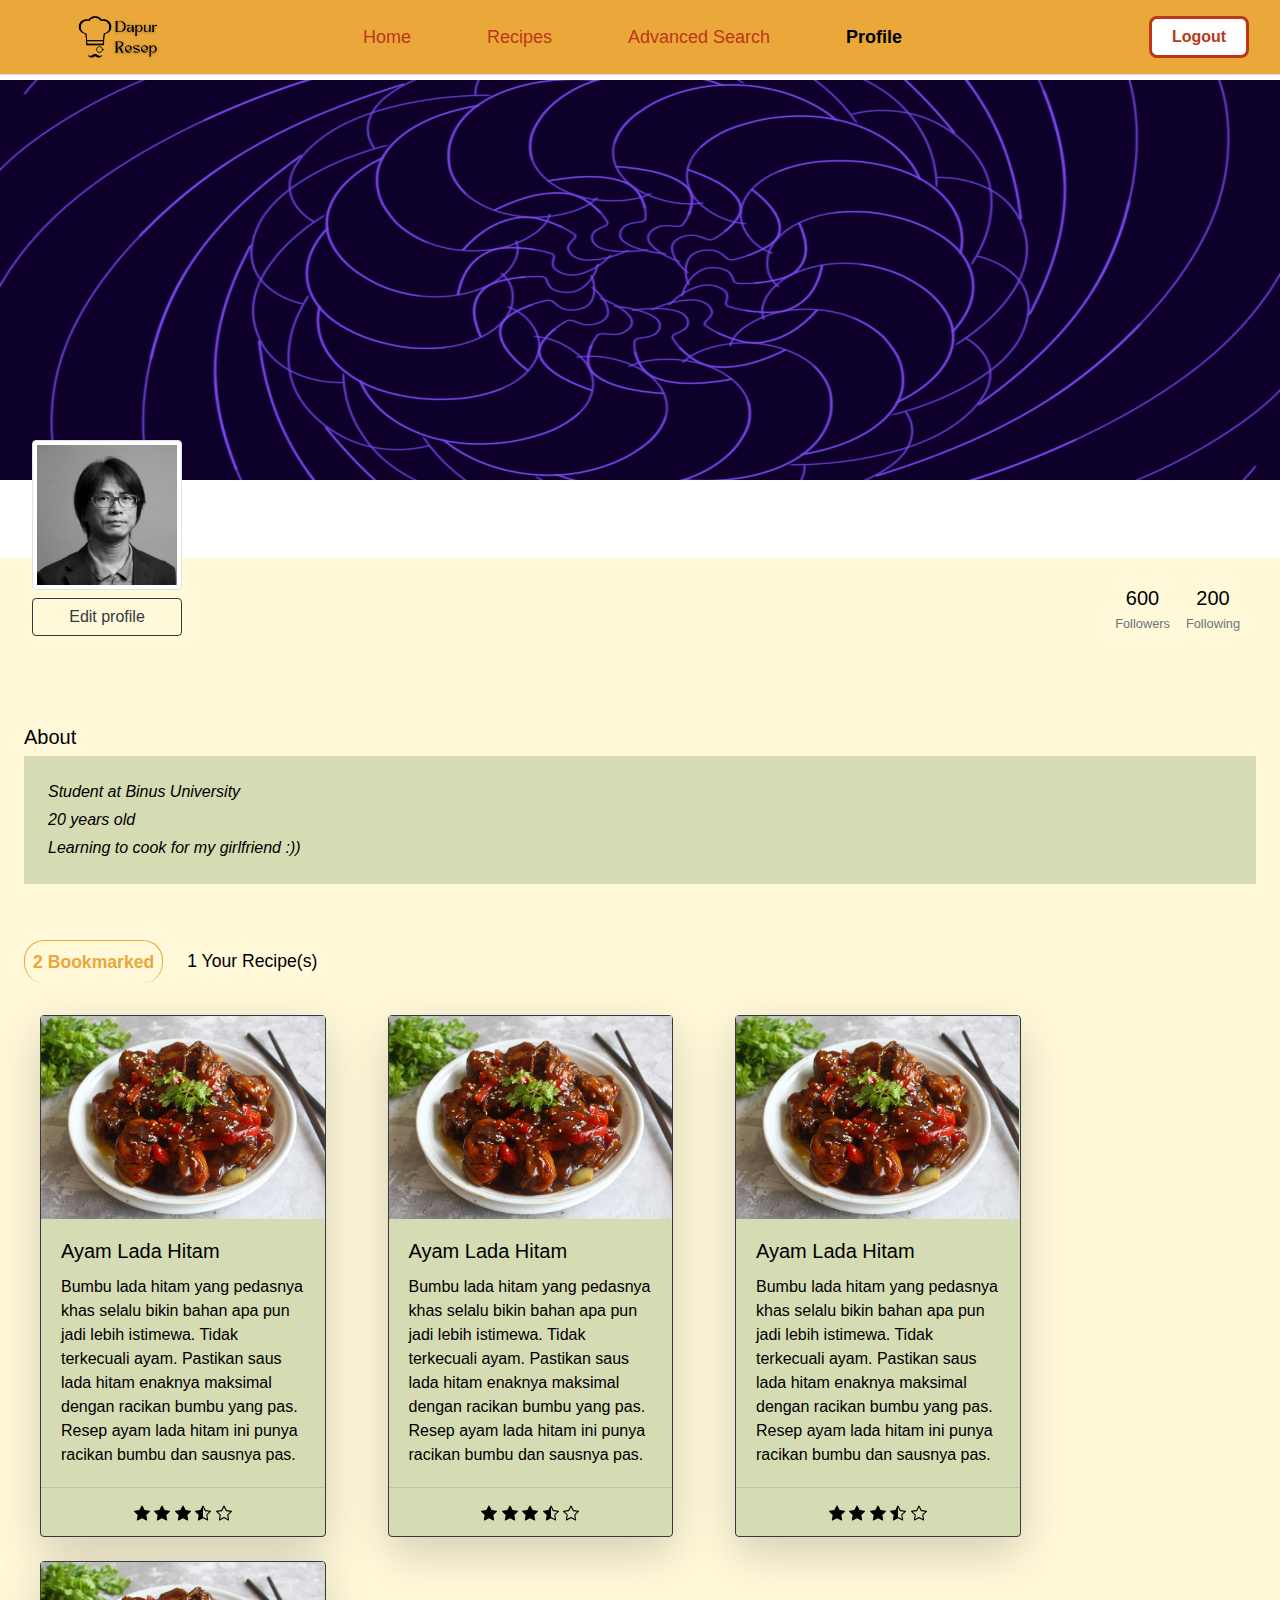
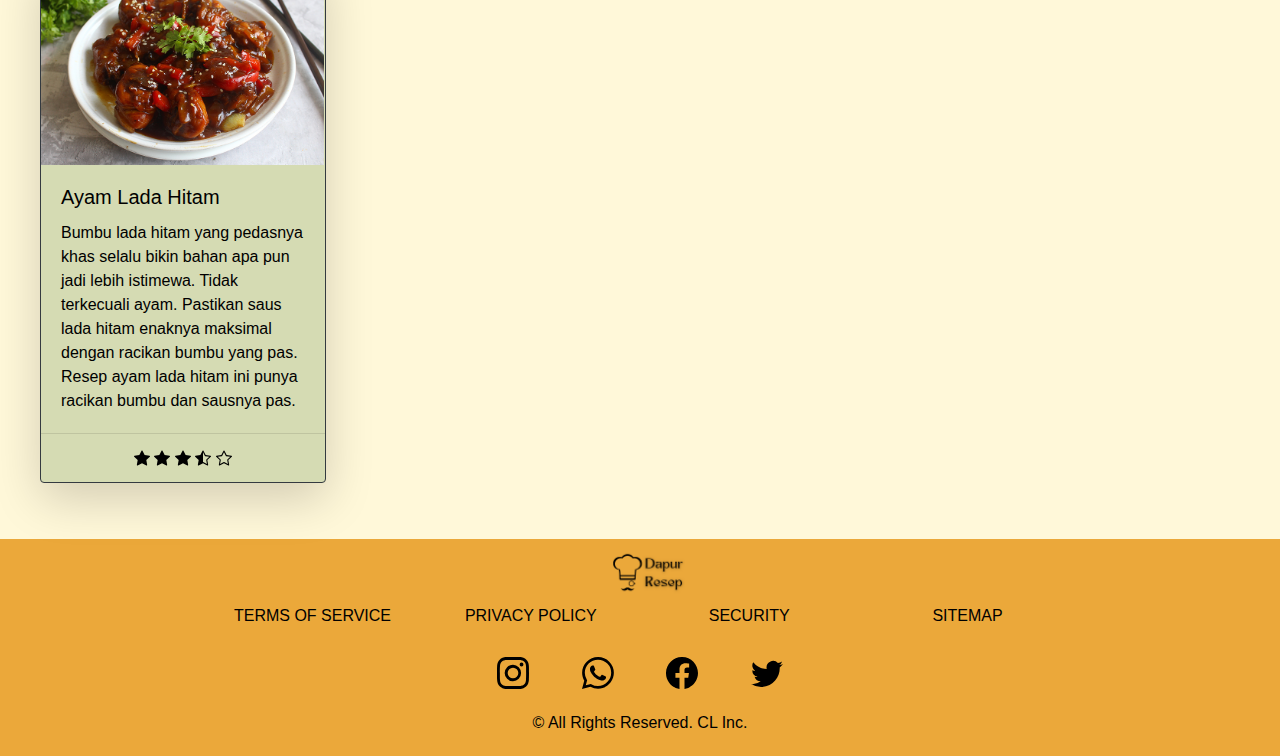
<file: profile.html>
<!DOCTYPE html>
<html lang="en">
<head>
    <meta charset="UTF-8">
    <meta http-equiv="X-UA-Compatible" content="IE=edge">
    <meta name="viewport" content="width=device-width, initial-scale=1.0">
    <title>Profile</title>
    <link rel="shortcut icon" href="assets/Dapur-removebg-preview.png" type="image/jpg">

    <!-- css -->
    <link rel="stylesheet" href="profile.css">
    <link rel="stylesheet" href="bootstrap.css">
    <link rel="stylesheet" href="template.css">
</head>
<body>
    <!-- header -->
    <div class="fixed-top">
        <header class="d-flex flex-wrap align-items-center justify-content-center justify-content-md-between py-2 border-bottom warna1">
          <a href="home.html" class="d-flex align-items-center col-md-3 mb-2 mb-md-0 text-dark text-decoration-none">
            <img src="assets/Dapur.png" alt="logo" class="logoDapur">
          </a>
    
          <ul class="nav col-12 col-md-auto mb-2 justify-content-center mb-md-0 menuHeader">
            <li><a href="home.html" class="nav-link px-2 menuOff">Home</a></li>
            <li><a href="recipes.html" class="nav-link px-2 menuOff">Recipes</a></li>
            <li><a href="advancedSearch.html" class="nav-link px-2 menuOff ">Advanced Search</a></li>
            <li><a href="profile.html" class="nav-link px-2 menuActive">Profile</a></li>
          </ul>
          
          <div class="col-md-3">
            <a href="login.html" class="btn btn-primary my-2 btnLogin" hidden> Login </a>
            <!-- <button type="button" class="btn btn-primary">Login</button> -->
            <a href="register.html" class="btn btn-outline-primary my-2 my-sm-0 btnSignup" hidden> Sign Up </a>
            <a href="home.html" class="btn btn-outline-primary my-2 my-sm-0 btnLogout"> Logout </a>
          </div>
        </header>
    </div>

    <!-- content -->
    <section class="h-100 gradient-custom-2">
        <div class="h-100">
              <div class="card card-custom">
                <div class="rounded-top text-white d-flex flex-row">
                    <img src="assets/banner-profile.jpg" class="banner-profile" alt="banner">
                </div>
                <div class="d-flex flex-column poto-position" style="width: 150px;">
                    <img src="assets/person1.jpg"
                      alt="Generic placeholder image" class="img-fluid img-thumbnail mt-4 mb-2"
                      style="width: 150px; z-index: 1">
                    <button type="button" class="btn btn-outline-dark" data-mdb-ripple-color="dark"
                      style="z-index: 1;">
                      Edit profile
                    </button>
                </div>
                <div class="name-position">
                    <h5>Marvel-kun</h5>
                    <p>Kota Tangerang</p>
                </div>

                <div class="p-4 text-black warna2 follow-position" >
                  <div class="d-flex justify-content-end text-center py-1 px-3">
                    <div class="px-3">
                      <p class="mb-1 h5">600</p>
                      <p class="small text-muted mb-0">Followers</p>
                    </div>
                    <div>
                      <p class="mb-1 h5">200</p>
                      <p class="small text-muted mb-0">Following</p>
                    </div>
                  </div>
                </div>

                <div class="card-body p-4 text-black warna2">
                  <div class="mb-5">
                    <p class="lead fw-normal mb-1">About</p>
                    <div class="p-4 warna3">
                      <p class="font-italic mb-1">Student at Binus University</p>
                      <p class="font-italic mb-1">20 years old</p>
                      <p class="font-italic mb-0">Learning to cook for my girlfriend :))</p>
                    </div>
                  </div>

                  <div class="d-flex justify-content-between align-items-center mb-4">
                    <nav class="navbar navbar-expand-lg pl-0">
                        <div class="collapse navbar-collapse" id="navbarToggler9">
                            <ul class="navbar-nav">
                                <li class="nav-item mr-3">
                                    <a class="nav-link navActive" href="#">2
                                        Bookmarked
                                    </a>
                                </li>
                                <li class="nav-item mr-3">
                                    <a class="nav-link navOff" href="#">1
                                        Your Recipe(s)
                                    </a>
                                </li>
                            </ul>
                        </div>
                    </nav>
                  </div>

                  <div class="row row-cols-1 row-cols-md-3 g-4 my-2 d-flex">
                    <!-- card 1 -->
                    <a href="recipe.html">
                      <div class="col-md-3 mx-3 mb-4">
                        <div class="card warna3 rounded-3 border border-1 border-dark shadow-lg">
                          <div class="bg-image hover-overlay ripple" data-mdb-ripple-color="light">
                            <img src="assets/ayamladahitam.jpg" class="img-fluid image-sizer"/>
                            <a href="#!">
                              <div class="mask" style="background-color: rgba(251, 251, 251, 0.15);"></div>
                            </a>
                          </div>
                          <div class="card-body">
                            <h5 class="card-title">Ayam Lada Hitam</h5>
                            <p class="card-text">Bumbu lada hitam yang pedasnya khas selalu bikin bahan apa pun jadi lebih istimewa. Tidak terkecuali ayam. Pastikan saus lada hitam enaknya maksimal dengan racikan bumbu yang pas. Resep ayam lada hitam ini punya racikan bumbu dan sausnya pas.</p>
                          </div>
                          <hr class="my-0">
                          <div class="card-footer mx-auto warna3">
                            <!-- star1 -->
                            <svg xmlns="http://www.w3.org/2000/svg" width="16" height="16" fill="currentColor" class="bi bi-star-fill" viewBox="0 0 16 16">
                              <path d="M3.612 15.443c-.386.198-.824-.149-.746-.592l.83-4.73L.173 6.765c-.329-.314-.158-.888.283-.95l4.898-.696L7.538.792c.197-.39.73-.39.927 0l2.184 4.327 4.898.696c.441.062.612.636.282.95l-3.522 3.356.83 4.73c.078.443-.36.79-.746.592L8 13.187l-4.389 2.256z"/>
                            </svg>
                            <!-- star2 -->
                            <svg xmlns="http://www.w3.org/2000/svg" width="16" height="16" fill="currentColor" class="bi bi-star-fill" viewBox="0 0 16 16">
                              <path d="M3.612 15.443c-.386.198-.824-.149-.746-.592l.83-4.73L.173 6.765c-.329-.314-.158-.888.283-.95l4.898-.696L7.538.792c.197-.39.73-.39.927 0l2.184 4.327 4.898.696c.441.062.612.636.282.95l-3.522 3.356.83 4.73c.078.443-.36.79-.746.592L8 13.187l-4.389 2.256z"/>
                            </svg>
                            <!-- star3 -->
                            <svg xmlns="http://www.w3.org/2000/svg" width="16" height="16" fill="currentColor" class="bi bi-star-fill" viewBox="0 0 16 16">
                              <path d="M3.612 15.443c-.386.198-.824-.149-.746-.592l.83-4.73L.173 6.765c-.329-.314-.158-.888.283-.95l4.898-.696L7.538.792c.197-.39.73-.39.927 0l2.184 4.327 4.898.696c.441.062.612.636.282.95l-3.522 3.356.83 4.73c.078.443-.36.79-.746.592L8 13.187l-4.389 2.256z"/>
                            </svg>
                            <!-- halfstar -->
                            <svg xmlns="http://www.w3.org/2000/svg" width="16" height="16" fill="currentColor" class="bi bi-star-half" viewBox="0 0 16 16">
                              <path d="M5.354 5.119 7.538.792A.516.516 0 0 1 8 .5c.183 0 .366.097.465.292l2.184 4.327 4.898.696A.537.537 0 0 1 16 6.32a.548.548 0 0 1-.17.445l-3.523 3.356.83 4.73c.078.443-.36.79-.746.592L8 13.187l-4.389 2.256a.52.52 0 0 1-.146.05c-.342.06-.668-.254-.6-.642l.83-4.73L.173 6.765a.55.55 0 0 1-.172-.403.58.58 0 0 1 .085-.302.513.513 0 0 1 .37-.245l4.898-.696zM8 12.027a.5.5 0 0 1 .232.056l3.686 1.894-.694-3.957a.565.565 0 0 1 .162-.505l2.907-2.77-4.052-.576a.525.525 0 0 1-.393-.288L8.001 2.223 8 2.226v9.8z"/>
                            </svg>
                            <!-- no star -->
                            <svg xmlns="http://www.w3.org/2000/svg" width="16" height="16" fill="currentColor" class="bi bi-star" viewBox="0 0 16 16">
                              <path d="M2.866 14.85c-.078.444.36.791.746.593l4.39-2.256 4.389 2.256c.386.198.824-.149.746-.592l-.83-4.73 3.522-3.356c.33-.314.16-.888-.282-.95l-4.898-.696L8.465.792a.513.513 0 0 0-.927 0L5.354 5.12l-4.898.696c-.441.062-.612.636-.283.95l3.523 3.356-.83 4.73zm4.905-2.767-3.686 1.894.694-3.957a.565.565 0 0 0-.163-.505L1.71 6.745l4.052-.576a.525.525 0 0 0 .393-.288L8 2.223l1.847 3.658a.525.525 0 0 0 .393.288l4.052.575-2.906 2.77a.565.565 0 0 0-.163.506l.694 3.957-3.686-1.894a.503.503 0 0 0-.461 0z"/>
                            </svg>
                          </div>
                        </div>
                      </div>
                    </a>
        
                  <!-- card 2 -->
                  <a href="recipe.html">
                    <div class="col-md-3 mx-3 mb-4">
                      <div class="card warna3 rounded-3 border border-1 border-dark shadow-lg">
                        <div class="bg-image hover-overlay ripple" data-mdb-ripple-color="light">
                          <img src="assets/ayamladahitam.jpg" class="img-fluid"/>
                          <a href="#!">
                            <div class="mask" style="background-color: rgba(251, 251, 251, 0.15);"></div>
                          </a>
                        </div>
                        <div class="card-body">
                          <h5 class="card-title">Ayam Lada Hitam</h5>
                          <p class="card-text">Bumbu lada hitam yang pedasnya khas selalu bikin bahan apa pun jadi lebih istimewa. Tidak terkecuali ayam. Pastikan saus lada hitam enaknya maksimal dengan racikan bumbu yang pas. Resep ayam lada hitam ini punya racikan bumbu dan sausnya pas.</p>
                        </div>
                        <hr class="my-0">
                        <div class="card-footer mx-auto warna3">
                          <!-- star1 -->
                          <svg xmlns="http://www.w3.org/2000/svg" width="16" height="16" fill="currentColor" class="bi bi-star-fill" viewBox="0 0 16 16">
                            <path d="M3.612 15.443c-.386.198-.824-.149-.746-.592l.83-4.73L.173 6.765c-.329-.314-.158-.888.283-.95l4.898-.696L7.538.792c.197-.39.73-.39.927 0l2.184 4.327 4.898.696c.441.062.612.636.282.95l-3.522 3.356.83 4.73c.078.443-.36.79-.746.592L8 13.187l-4.389 2.256z"/>
                          </svg>
                          <!-- star2 -->
                          <svg xmlns="http://www.w3.org/2000/svg" width="16" height="16" fill="currentColor" class="bi bi-star-fill" viewBox="0 0 16 16">
                            <path d="M3.612 15.443c-.386.198-.824-.149-.746-.592l.83-4.73L.173 6.765c-.329-.314-.158-.888.283-.95l4.898-.696L7.538.792c.197-.39.73-.39.927 0l2.184 4.327 4.898.696c.441.062.612.636.282.95l-3.522 3.356.83 4.73c.078.443-.36.79-.746.592L8 13.187l-4.389 2.256z"/>
                          </svg>
                          <!-- star3 -->
                          <svg xmlns="http://www.w3.org/2000/svg" width="16" height="16" fill="currentColor" class="bi bi-star-fill" viewBox="0 0 16 16">
                            <path d="M3.612 15.443c-.386.198-.824-.149-.746-.592l.83-4.73L.173 6.765c-.329-.314-.158-.888.283-.95l4.898-.696L7.538.792c.197-.39.73-.39.927 0l2.184 4.327 4.898.696c.441.062.612.636.282.95l-3.522 3.356.83 4.73c.078.443-.36.79-.746.592L8 13.187l-4.389 2.256z"/>
                          </svg>
                          <!-- halfstar -->
                          <svg xmlns="http://www.w3.org/2000/svg" width="16" height="16" fill="currentColor" class="bi bi-star-half" viewBox="0 0 16 16">
                            <path d="M5.354 5.119 7.538.792A.516.516 0 0 1 8 .5c.183 0 .366.097.465.292l2.184 4.327 4.898.696A.537.537 0 0 1 16 6.32a.548.548 0 0 1-.17.445l-3.523 3.356.83 4.73c.078.443-.36.79-.746.592L8 13.187l-4.389 2.256a.52.52 0 0 1-.146.05c-.342.06-.668-.254-.6-.642l.83-4.73L.173 6.765a.55.55 0 0 1-.172-.403.58.58 0 0 1 .085-.302.513.513 0 0 1 .37-.245l4.898-.696zM8 12.027a.5.5 0 0 1 .232.056l3.686 1.894-.694-3.957a.565.565 0 0 1 .162-.505l2.907-2.77-4.052-.576a.525.525 0 0 1-.393-.288L8.001 2.223 8 2.226v9.8z"/>
                          </svg>
                          <!-- no star -->
                          <svg xmlns="http://www.w3.org/2000/svg" width="16" height="16" fill="currentColor" class="bi bi-star" viewBox="0 0 16 16">
                            <path d="M2.866 14.85c-.078.444.36.791.746.593l4.39-2.256 4.389 2.256c.386.198.824-.149.746-.592l-.83-4.73 3.522-3.356c.33-.314.16-.888-.282-.95l-4.898-.696L8.465.792a.513.513 0 0 0-.927 0L5.354 5.12l-4.898.696c-.441.062-.612.636-.283.95l3.523 3.356-.83 4.73zm4.905-2.767-3.686 1.894.694-3.957a.565.565 0 0 0-.163-.505L1.71 6.745l4.052-.576a.525.525 0 0 0 .393-.288L8 2.223l1.847 3.658a.525.525 0 0 0 .393.288l4.052.575-2.906 2.77a.565.565 0 0 0-.163.506l.694 3.957-3.686-1.894a.503.503 0 0 0-.461 0z"/>
                          </svg>
                        </div>
                      </div>
                    </div>
                  </a>

                  <!-- card 3 -->
                  <a href="recipe.html">
                    <div class="col-md-3 mx-3 mb-4">
                      <div class="card warna3 rounded-3 border border-1 border-dark shadow-lg">
                        <div class="bg-image hover-overlay ripple" data-mdb-ripple-color="light">
                          <img src="assets/ayamladahitam.jpg" class="img-fluid"/>
                          <a href="#!">
                            <div class="mask" style="background-color: rgba(251, 251, 251, 0.15);"></div>
                          </a>
                        </div>
                        <div class="card-body">
                          <h5 class="card-title">Ayam Lada Hitam</h5>
                          <p class="card-text">Bumbu lada hitam yang pedasnya khas selalu bikin bahan apa pun jadi lebih istimewa. Tidak terkecuali ayam. Pastikan saus lada hitam enaknya maksimal dengan racikan bumbu yang pas. Resep ayam lada hitam ini punya racikan bumbu dan sausnya pas.</p>
                        </div>
                        <hr class="my-0">
                        <div class="card-footer mx-auto warna3">
                          <!-- star1 -->
                          <svg xmlns="http://www.w3.org/2000/svg" width="16" height="16" fill="currentColor" class="bi bi-star-fill" viewBox="0 0 16 16">
                            <path d="M3.612 15.443c-.386.198-.824-.149-.746-.592l.83-4.73L.173 6.765c-.329-.314-.158-.888.283-.95l4.898-.696L7.538.792c.197-.39.73-.39.927 0l2.184 4.327 4.898.696c.441.062.612.636.282.95l-3.522 3.356.83 4.73c.078.443-.36.79-.746.592L8 13.187l-4.389 2.256z"/>
                          </svg>
                          <!-- star2 -->
                          <svg xmlns="http://www.w3.org/2000/svg" width="16" height="16" fill="currentColor" class="bi bi-star-fill" viewBox="0 0 16 16">
                            <path d="M3.612 15.443c-.386.198-.824-.149-.746-.592l.83-4.73L.173 6.765c-.329-.314-.158-.888.283-.95l4.898-.696L7.538.792c.197-.39.73-.39.927 0l2.184 4.327 4.898.696c.441.062.612.636.282.95l-3.522 3.356.83 4.73c.078.443-.36.79-.746.592L8 13.187l-4.389 2.256z"/>
                          </svg>
                          <!-- star3 -->
                          <svg xmlns="http://www.w3.org/2000/svg" width="16" height="16" fill="currentColor" class="bi bi-star-fill" viewBox="0 0 16 16">
                            <path d="M3.612 15.443c-.386.198-.824-.149-.746-.592l.83-4.73L.173 6.765c-.329-.314-.158-.888.283-.95l4.898-.696L7.538.792c.197-.39.73-.39.927 0l2.184 4.327 4.898.696c.441.062.612.636.282.95l-3.522 3.356.83 4.73c.078.443-.36.79-.746.592L8 13.187l-4.389 2.256z"/>
                          </svg>
                          <!-- halfstar -->
                          <svg xmlns="http://www.w3.org/2000/svg" width="16" height="16" fill="currentColor" class="bi bi-star-half" viewBox="0 0 16 16">
                            <path d="M5.354 5.119 7.538.792A.516.516 0 0 1 8 .5c.183 0 .366.097.465.292l2.184 4.327 4.898.696A.537.537 0 0 1 16 6.32a.548.548 0 0 1-.17.445l-3.523 3.356.83 4.73c.078.443-.36.79-.746.592L8 13.187l-4.389 2.256a.52.52 0 0 1-.146.05c-.342.06-.668-.254-.6-.642l.83-4.73L.173 6.765a.55.55 0 0 1-.172-.403.58.58 0 0 1 .085-.302.513.513 0 0 1 .37-.245l4.898-.696zM8 12.027a.5.5 0 0 1 .232.056l3.686 1.894-.694-3.957a.565.565 0 0 1 .162-.505l2.907-2.77-4.052-.576a.525.525 0 0 1-.393-.288L8.001 2.223 8 2.226v9.8z"/>
                          </svg>
                          <!-- no star -->
                          <svg xmlns="http://www.w3.org/2000/svg" width="16" height="16" fill="currentColor" class="bi bi-star" viewBox="0 0 16 16">
                            <path d="M2.866 14.85c-.078.444.36.791.746.593l4.39-2.256 4.389 2.256c.386.198.824-.149.746-.592l-.83-4.73 3.522-3.356c.33-.314.16-.888-.282-.95l-4.898-.696L8.465.792a.513.513 0 0 0-.927 0L5.354 5.12l-4.898.696c-.441.062-.612.636-.283.95l3.523 3.356-.83 4.73zm4.905-2.767-3.686 1.894.694-3.957a.565.565 0 0 0-.163-.505L1.71 6.745l4.052-.576a.525.525 0 0 0 .393-.288L8 2.223l1.847 3.658a.525.525 0 0 0 .393.288l4.052.575-2.906 2.77a.565.565 0 0 0-.163.506l.694 3.957-3.686-1.894a.503.503 0 0 0-.461 0z"/>
                          </svg>
                        </div>
                      </div>
                    </div>
                  </a>

                  <!-- card 4 -->
                  <a href="recipe.html">
                    <div class="col-md-3 mx-3 mb-4">
                      <div class="card warna3 rounded-3 border border-1 border-dark shadow-lg">
                        <div class="bg-image hover-overlay ripple" data-mdb-ripple-color="light">
                          <img src="assets/ayamladahitam.jpg" class="img-fluid"/>
                          <a href="#!">
                            <div class="mask" style="background-color: rgba(251, 251, 251, 0.15);"></div>
                          </a>
                        </div>
                        <div class="card-body">
                          <h5 class="card-title">Ayam Lada Hitam</h5>
                          <p class="card-text">Bumbu lada hitam yang pedasnya khas selalu bikin bahan apa pun jadi lebih istimewa. Tidak terkecuali ayam. Pastikan saus lada hitam enaknya maksimal dengan racikan bumbu yang pas. Resep ayam lada hitam ini punya racikan bumbu dan sausnya pas.</p>
                        </div>
                        <hr class="my-0">
                        <div class="card-footer mx-auto warna3">
                          <!-- star1 -->
                          <svg xmlns="http://www.w3.org/2000/svg" width="16" height="16" fill="currentColor" class="bi bi-star-fill" viewBox="0 0 16 16">
                            <path d="M3.612 15.443c-.386.198-.824-.149-.746-.592l.83-4.73L.173 6.765c-.329-.314-.158-.888.283-.95l4.898-.696L7.538.792c.197-.39.73-.39.927 0l2.184 4.327 4.898.696c.441.062.612.636.282.95l-3.522 3.356.83 4.73c.078.443-.36.79-.746.592L8 13.187l-4.389 2.256z"/>
                          </svg>
                          <!-- star2 -->
                          <svg xmlns="http://www.w3.org/2000/svg" width="16" height="16" fill="currentColor" class="bi bi-star-fill" viewBox="0 0 16 16">
                            <path d="M3.612 15.443c-.386.198-.824-.149-.746-.592l.83-4.73L.173 6.765c-.329-.314-.158-.888.283-.95l4.898-.696L7.538.792c.197-.39.73-.39.927 0l2.184 4.327 4.898.696c.441.062.612.636.282.95l-3.522 3.356.83 4.73c.078.443-.36.79-.746.592L8 13.187l-4.389 2.256z"/>
                          </svg>
                          <!-- star3 -->
                          <svg xmlns="http://www.w3.org/2000/svg" width="16" height="16" fill="currentColor" class="bi bi-star-fill" viewBox="0 0 16 16">
                            <path d="M3.612 15.443c-.386.198-.824-.149-.746-.592l.83-4.73L.173 6.765c-.329-.314-.158-.888.283-.95l4.898-.696L7.538.792c.197-.39.73-.39.927 0l2.184 4.327 4.898.696c.441.062.612.636.282.95l-3.522 3.356.83 4.73c.078.443-.36.79-.746.592L8 13.187l-4.389 2.256z"/>
                          </svg>
                          <!-- halfstar -->
                          <svg xmlns="http://www.w3.org/2000/svg" width="16" height="16" fill="currentColor" class="bi bi-star-half" viewBox="0 0 16 16">
                            <path d="M5.354 5.119 7.538.792A.516.516 0 0 1 8 .5c.183 0 .366.097.465.292l2.184 4.327 4.898.696A.537.537 0 0 1 16 6.32a.548.548 0 0 1-.17.445l-3.523 3.356.83 4.73c.078.443-.36.79-.746.592L8 13.187l-4.389 2.256a.52.52 0 0 1-.146.05c-.342.06-.668-.254-.6-.642l.83-4.73L.173 6.765a.55.55 0 0 1-.172-.403.58.58 0 0 1 .085-.302.513.513 0 0 1 .37-.245l4.898-.696zM8 12.027a.5.5 0 0 1 .232.056l3.686 1.894-.694-3.957a.565.565 0 0 1 .162-.505l2.907-2.77-4.052-.576a.525.525 0 0 1-.393-.288L8.001 2.223 8 2.226v9.8z"/>
                          </svg>
                          <!-- no star -->
                          <svg xmlns="http://www.w3.org/2000/svg" width="16" height="16" fill="currentColor" class="bi bi-star" viewBox="0 0 16 16">
                            <path d="M2.866 14.85c-.078.444.36.791.746.593l4.39-2.256 4.389 2.256c.386.198.824-.149.746-.592l-.83-4.73 3.522-3.356c.33-.314.16-.888-.282-.95l-4.898-.696L8.465.792a.513.513 0 0 0-.927 0L5.354 5.12l-4.898.696c-.441.062-.612.636-.283.95l3.523 3.356-.83 4.73zm4.905-2.767-3.686 1.894.694-3.957a.565.565 0 0 0-.163-.505L1.71 6.745l4.052-.576a.525.525 0 0 0 .393-.288L8 2.223l1.847 3.658a.525.525 0 0 0 .393.288l4.052.575-2.906 2.77a.565.565 0 0 0-.163.506l.694 3.957-3.686-1.894a.503.503 0 0 0-.461 0z"/>
                          </svg>
                        </div>
                      </div>
                    </div>
                  </a>
        
        
                </div>
                  
                  
                  </div>
                </div>

              </div>

            
        </div>
      </section>

    <!-- <div style="background-color: blue; width: 100%; height: 200px;"></div> -->

    <!-- footer -->
    <footer class="text-center text-white" style="background-color: #EBA83A">
        <div class="">
          <img src="assets/Dapur.png" alt="logoFooter" class="logoDapurFooter mt-2">
  
          <section class="mt-2">
  
            <div class="row text-center d-flex justify-content-center">
              <div class="col-md-2">
                <h6 class="text-uppercase">
                  <a href="#!" class="text-black">Terms of Service</a>
                </h6>
              </div>
    
              <div class="col-md-2">
                <h6 class="text-uppercase">
                  <a href="#!" class="text-black">Privacy Policy</a>
                </h6>
              </div>
    
              <div class="col-md-2">
                <h6 class="text-uppercase ">
                  <a href="#!" class="text-black">Security</a>
                </h6>
              </div>
    
              <div class="col-md-2">
                <h6 class="text-uppercase">
                  <a href="#!" class="text-black">Sitemap</a>
                </h6>
              </div>
    
            </div>
          </section>
  
          <br>
    
          <section class="justify-content-lg-around mb-2">
            <a href="" class="text-black mx-4">
              <svg xmlns="http://www.w3.org/2000/svg" width="32" height="32" fill="currentColor" class="bi bi-instagram" viewBox="0 0 16 16">
                  <path d="M8 0C5.829 0 5.556.01 4.703.048 3.85.088 3.269.222 2.76.42a3.917 3.917 0 0 0-1.417.923A3.927 3.927 0 0 0 .42 2.76C.222 3.268.087 3.85.048 4.7.01 5.555 0 5.827 0 8.001c0 2.172.01 2.444.048 3.297.04.852.174 1.433.372 1.942.205.526.478.972.923 1.417.444.445.89.719 1.416.923.51.198 1.09.333 1.942.372C5.555 15.99 5.827 16 8 16s2.444-.01 3.298-.048c.851-.04 1.434-.174 1.943-.372a3.916 3.916 0 0 0 1.416-.923c.445-.445.718-.891.923-1.417.197-.509.332-1.09.372-1.942C15.99 10.445 16 10.173 16 8s-.01-2.445-.048-3.299c-.04-.851-.175-1.433-.372-1.941a3.926 3.926 0 0 0-.923-1.417A3.911 3.911 0 0 0 13.24.42c-.51-.198-1.092-.333-1.943-.372C10.443.01 10.172 0 7.998 0h.003zm-.717 1.442h.718c2.136 0 2.389.007 3.232.046.78.035 1.204.166 1.486.275.373.145.64.319.92.599.28.28.453.546.598.92.11.281.24.705.275 1.485.039.843.047 1.096.047 3.231s-.008 2.389-.047 3.232c-.035.78-.166 1.203-.275 1.485a2.47 2.47 0 0 1-.599.919c-.28.28-.546.453-.92.598-.28.11-.704.24-1.485.276-.843.038-1.096.047-3.232.047s-2.39-.009-3.233-.047c-.78-.036-1.203-.166-1.485-.276a2.478 2.478 0 0 1-.92-.598 2.48 2.48 0 0 1-.6-.92c-.109-.281-.24-.705-.275-1.485-.038-.843-.046-1.096-.046-3.233 0-2.136.008-2.388.046-3.231.036-.78.166-1.204.276-1.486.145-.373.319-.64.599-.92.28-.28.546-.453.92-.598.282-.11.705-.24 1.485-.276.738-.034 1.024-.044 2.515-.045v.002zm4.988 1.328a.96.96 0 1 0 0 1.92.96.96 0 0 0 0-1.92zm-4.27 1.122a4.109 4.109 0 1 0 0 8.217 4.109 4.109 0 0 0 0-8.217zm0 1.441a2.667 2.667 0 1 1 0 5.334 2.667 2.667 0 0 1 0-5.334z"/>
                </svg>
            </a>
            <a href="" class="text-black mx-4">
              <svg xmlns="http://www.w3.org/2000/svg" width="32" height="32" fill="currentColor" class="bi bi-whatsapp" viewBox="0 0 16 16">
                  <path d="M13.601 2.326A7.854 7.854 0 0 0 7.994 0C3.627 0 .068 3.558.064 7.926c0 1.399.366 2.76 1.057 3.965L0 16l4.204-1.102a7.933 7.933 0 0 0 3.79.965h.004c4.368 0 7.926-3.558 7.93-7.93A7.898 7.898 0 0 0 13.6 2.326zM7.994 14.521a6.573 6.573 0 0 1-3.356-.92l-.24-.144-2.494.654.666-2.433-.156-.251a6.56 6.56 0 0 1-1.007-3.505c0-3.626 2.957-6.584 6.591-6.584a6.56 6.56 0 0 1 4.66 1.931 6.557 6.557 0 0 1 1.928 4.66c-.004 3.639-2.961 6.592-6.592 6.592zm3.615-4.934c-.197-.099-1.17-.578-1.353-.646-.182-.065-.315-.099-.445.099-.133.197-.513.646-.627.775-.114.133-.232.148-.43.05-.197-.1-.836-.308-1.592-.985-.59-.525-.985-1.175-1.103-1.372-.114-.198-.011-.304.088-.403.087-.088.197-.232.296-.346.1-.114.133-.198.198-.33.065-.134.034-.248-.015-.347-.05-.099-.445-1.076-.612-1.47-.16-.389-.323-.335-.445-.34-.114-.007-.247-.007-.38-.007a.729.729 0 0 0-.529.247c-.182.198-.691.677-.691 1.654 0 .977.71 1.916.81 2.049.098.133 1.394 2.132 3.383 2.992.47.205.84.326 1.129.418.475.152.904.129 1.246.08.38-.058 1.171-.48 1.338-.943.164-.464.164-.86.114-.943-.049-.084-.182-.133-.38-.232z"/>
                </svg>
            </a>
            <a href="" class="text-black mx-4">
              <svg xmlns="http://www.w3.org/2000/svg" width="32" height="32" fill="currentColor" class="bi bi-facebook" viewBox="0 0 16 16">
                  <path d="M16 8.049c0-4.446-3.582-8.05-8-8.05C3.58 0-.002 3.603-.002 8.05c0 4.017 2.926 7.347 6.75 7.951v-5.625h-2.03V8.05H6.75V6.275c0-2.017 1.195-3.131 3.022-3.131.876 0 1.791.157 1.791.157v1.98h-1.009c-.993 0-1.303.621-1.303 1.258v1.51h2.218l-.354 2.326H9.25V16c3.824-.604 6.75-3.934 6.75-7.951z"/>
              </svg>
            </a>
            <a href="" class="text-black mx-4">
              <svg xmlns="http://www.w3.org/2000/svg" width="32" height="32" fill="currentColor" class="bi bi-twitter" viewBox="0 0 16 16">
                  <path d="M5.026 15c6.038 0 9.341-5.003 9.341-9.334 0-.14 0-.282-.006-.422A6.685 6.685 0 0 0 16 3.542a6.658 6.658 0 0 1-1.889.518 3.301 3.301 0 0 0 1.447-1.817 6.533 6.533 0 0 1-2.087.793A3.286 3.286 0 0 0 7.875 6.03a9.325 9.325 0 0 1-6.767-3.429 3.289 3.289 0 0 0 1.018 4.382A3.323 3.323 0 0 1 .64 6.575v.045a3.288 3.288 0 0 0 2.632 3.218 3.203 3.203 0 0 1-.865.115 3.23 3.23 0 0 1-.614-.057 3.283 3.283 0 0 0 3.067 2.277A6.588 6.588 0 0 1 .78 13.58a6.32 6.32 0 0 1-.78-.045A9.344 9.344 0 0 0 5.026 15z"/>
                </svg>
            </a>
          </section>
        </div>
    
        <div
             class="text-center p-3"
             style="background-color: #EBA83A"
             >
             <h6 class="text-black">© All Rights Reserved. CL Inc.</h6>
          
        </div>
  
      </footer>

</body>
</html>
</file>
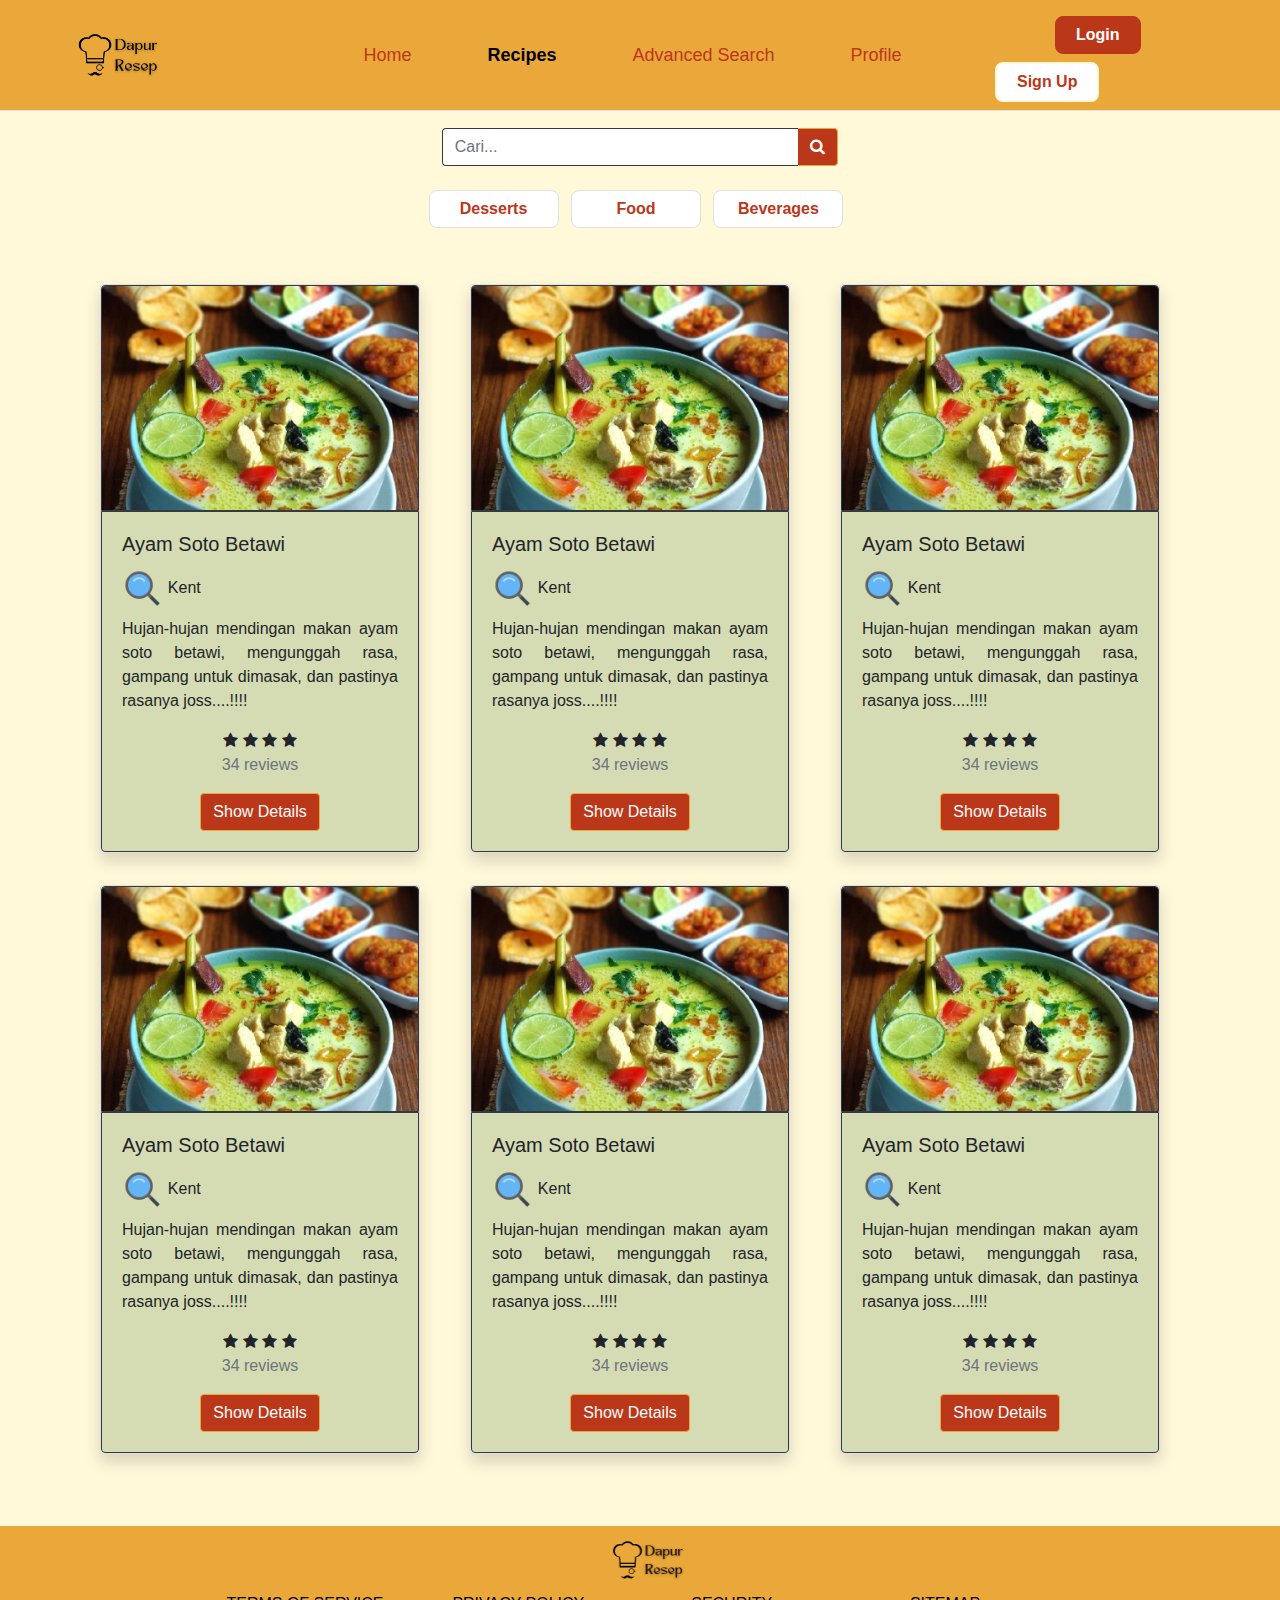
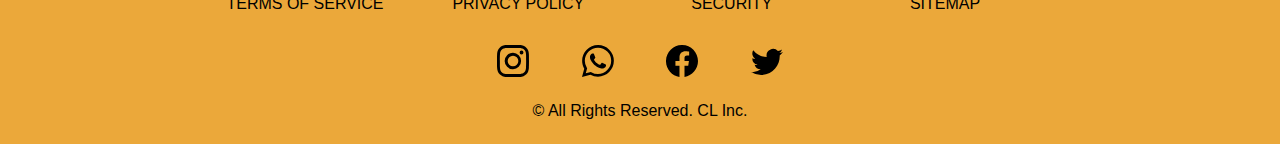
<file: recipes.html>
<!DOCTYPE html>
<html lang="en">
<head>
    <meta charset="UTF-8">
    <meta http-equiv="X-UA-Compatible" content="IE=edge">
    <meta name="viewport" content="width=device-width, initial-scale=1.0">
    <title>Recipes</title>
    <link rel="shortcut icon" href="assets/Dapur-removebg-preview.png" type="image/jpg">

    <!-- css -->
    <link rel="stylesheet" href="recipes.css">
    <link rel="stylesheet" href="bootstrap.css">
    <link rel="stylesheet" href="template.css">
    <link rel="stylesheet" href="https://maxcdn.bootstrapcdn.com/font-awesome/4.4.0/css/font-awesome.min.css">


</head>
<body style="background-color: #FFF8D9">

    <!-- header -->
    <div class="fixed-top">
        <header class="d-flex flex-wrap align-items-center justify-content-center justify-content-md-between py-2 mb-4 border-bottom warna1">
          <a href="home.html" class="d-flex align-items-center col-md-3 mb-2 mb-md-0 text-dark text-decoration-none">
            <img src="assets/Dapur.png" alt="logo" class="logoDapur">
          </a>
    
          <ul class="nav col-12 col-md-auto mb-2 justify-content-center mb-md-0 menuHeader">
            <li><a href="home.html" class="nav-link px-2 menuOff">Home</a></li>
            <li><a href="recipes.html" class="nav-link px-2 menuActive">Recipes</a></li>
            <li><a href="advancedSearch.html" class="nav-link px-2 menuOff ">Advanced Search</a></li>
            <li><a href="profile.html" class="nav-link px-2 menuOff">Profile</a></li>
          </ul>
          
          <div class="col-md-3">
            <a href="login.html" class="btn btn-primary my-2 btnLogin"> Login </a>
            <!-- <button type="button" class="btn btn-primary">Login</button> -->
            <a href="register.html" class="btn btn-outline-primary my-2 my-sm-0 btnSignup"> Sign Up </a>
            <a href="home.html" class="btn btn-outline-primary my-2 my-sm-0 btnLogout" hidden> Logout </a>
          </div>
        </header>
    </div>

    <!-- content -->
    
      <div class="input-group col-md-4 ml-auto mr-auto mb-4 pt-5">
        <input class="form-control py-2 border-right-0 border border-dark rounded-left" type="search" placeholder="Cari..." id="example-search-input">
        <span class="input-group-append">
          <button class="btn btn-success border-left-0 border border-dark rounded-right" type="button">
                <i class="fa fa-search"></i>
          </button>
        </span>
      </div>
      <div class="navbarcategory text-center mb-4">
        <!-- <button class="btn btn-outline-primary border-left-0 border mr-2 active px-4" type="button"> -->
          <!-- Desserts -->
        <!-- </button> -->
        <a href="advanced_search_dessert.html" class="btn btn-outline-primary border mr-2 active custombutton"> 
          Desserts
        </a>
        <a href="advanced_search_food.html" class="btn btn-outline-primary border mr-2 active custombutton"> 
          Food
        </a>
        <a href="advanced_search_beverages.html" class="btn btn-outline-primary border mr-2 active custombutton"> 
          Beverages
        </a>
      </div>

      <div class ="container d-flex justify-content-center mt-5 mb-5">
        <div class="row">
          <div class="col-md-4 mt-2 text-center mb-4">
            <div class="card shadow" style="width: 20rem;">
              <img class="card-img-top border border-dark rounded-top" src="assets/Ayam.png" alt="Card image cap">
              <div class="card-body border border border-dark rounded-bottom" style= "background-color: #D5DBB3;">
                <h5 class="card-title text-left">Ayam Soto Betawi</h5>
                <h6 class="card-text text-left">
                  <img src="assets/searchIcon.png" alt="" style = "width:15%">
                  Kent</h6>
                <p class="card-text text-justify">Hujan-hujan mendingan makan ayam soto
                  betawi, mengunggah rasa, gampang untuk
                  dimasak, dan pastinya rasanya joss....!!!!</p>
                  <div>
                    <i class="fa fa-star star">
                    </i>
                    <i class="fa fa-star star">
                    </i>
                    <i class="fa fa-star star">
                    </i>
                    <i class="fa fa-star star">
                    </i>
                  </div>
                  <div class="text-muted mb-3">
                    34 reviews
                  </div>
                <a href="recipe.html" class="btn btn-success">Show Details</a>
              </div>
            </div>
          </div>
          <div class="col-md-4 mt-2 text-center mb-4">
            <div class="card shadow" style="width: 20rem;">
              <img class="card-img-top border border-dark rounded-top" src="assets/Ayam.png" alt="Card image cap">
              <div class="card-body border border border-dark rounded-bottom" style= "background-color: #D5DBB3;">
                <h5 class="card-title text-left">Ayam Soto Betawi</h5>
                <h6 class="card-text text-left">
                  <img src="assets/searchIcon.png" alt="" style = "width:15%">
                  Kent</h6>
                <p class="card-text text-justify">Hujan-hujan mendingan makan ayam soto
                  betawi, mengunggah rasa, gampang untuk
                  dimasak, dan pastinya rasanya joss....!!!!</p>
                  <div>
                    <i class="fa fa-star star">
                    </i>
                    <i class="fa fa-star star">
                    </i>
                    <i class="fa fa-star star">
                    </i>
                    <i class="fa fa-star star">
                    </i>
                  </div>
                  <div class="text-muted mb-3">
                    34 reviews
                  </div>
                <a href="recipe.html" class="btn btn-success">Show Details</a>
              </div>
            </div>
          </div>
          <div class="col-md-4 mt-2 text-center mb-4">
            <div class="card shadow" style="width: 20rem;">
              <img class="card-img-top border border-dark rounded-top" src="assets/Ayam.png" alt="Card image cap">
              <div class="card-body border border border-dark rounded-bottom" style= "background-color: #D5DBB3;">
                <h5 class="card-title text-left">Ayam Soto Betawi</h5>
                <h6 class="card-text text-left">
                  <img src="assets/searchIcon.png" alt="" style = "width:15%">
                  Kent</h6>
                <p class="card-text text-justify">Hujan-hujan mendingan makan ayam soto
                  betawi, mengunggah rasa, gampang untuk
                  dimasak, dan pastinya rasanya joss....!!!!</p>
                  <div>
                    <i class="fa fa-star star">
                    </i>
                    <i class="fa fa-star star">
                    </i>
                    <i class="fa fa-star star">
                    </i>
                    <i class="fa fa-star star">
                    </i>
                  </div>
                  <div class="text-muted mb-3">
                    34 reviews
                  </div>
                <a href="recipe.html" class="btn btn-success">Show Details</a>
              </div>
            </div>
          </div>
          <div class="col-md-4 mt-2 text-center mb-4">
            <div class="card shadow" style="width: 20rem;">
              <img class="card-img-top border border-dark rounded-top" src="assets/Ayam.png" alt="Card image cap">
              <div class="card-body border border border-dark rounded-bottom" style= "background-color: #D5DBB3;">
                <h5 class="card-title text-left">Ayam Soto Betawi</h5>
                <h6 class="card-text text-left">
                  <img src="assets/searchIcon.png" alt="" style = "width:15%">
                  Kent</h6>
                <p class="card-text text-justify">Hujan-hujan mendingan makan ayam soto
                  betawi, mengunggah rasa, gampang untuk
                  dimasak, dan pastinya rasanya joss....!!!!</p>
                  <div>
                    <i class="fa fa-star star">
                    </i>
                    <i class="fa fa-star star">
                    </i>
                    <i class="fa fa-star star">
                    </i>
                    <i class="fa fa-star star">
                    </i>
                  </div>
                  <div class="text-muted mb-3">
                    34 reviews
                  </div>
                <a href="recipe.html" class="btn btn-success">Show Details</a>
              </div>
            </div>
          </div>
          <div class="col-md-4 mt-2 text-center mb-4">
            <div class="card shadow" style="width: 20rem;">
              <img class="card-img-top border border-dark rounded-top" src="assets/Ayam.png" alt="Card image cap">
              <div class="card-body border border border-dark rounded-bottom" style= "background-color: #D5DBB3;">
                <h5 class="card-title text-left">Ayam Soto Betawi</h5>
                <h6 class="card-text text-left">
                  <img src="assets/searchIcon.png" alt="" style = "width:15%">
                  Kent</h6>
                <p class="card-text text-justify">Hujan-hujan mendingan makan ayam soto
                  betawi, mengunggah rasa, gampang untuk
                  dimasak, dan pastinya rasanya joss....!!!!</p>
                  <div>
                    <i class="fa fa-star star">
                    </i>
                    <i class="fa fa-star star">
                    </i>
                    <i class="fa fa-star star">
                    </i>
                    <i class="fa fa-star star">
                    </i>
                  </div>
                  <div class="text-muted mb-3">
                    34 reviews
                  </div>
                <a href="recipe.html" class="btn btn-success">Show Details</a>
              </div>
            </div>
          </div>
          <div class="col-md-4 mt-2 text-center mb-4">
            <div class="card shadow" style="width: 20rem;">
              <img class="card-img-top border border-dark rounded-top" src="assets/Ayam.png" alt="Card image cap">
              <div class="card-body border border border-dark rounded-bottom" style= "background-color: #D5DBB3;">
                <h5 class="card-title text-left">Ayam Soto Betawi</h5>
                <h6 class="card-text text-left">
                  <img src="assets/searchIcon.png" alt="" style = "width:15%">
                  Kent</h6>
                <p class="card-text text-justify">Hujan-hujan mendingan makan ayam soto
                  betawi, mengunggah rasa, gampang untuk
                  dimasak, dan pastinya rasanya joss....!!!!</p>
                  <div>
                    <i class="fa fa-star star">
                    </i>
                    <i class="fa fa-star star">
                    </i>
                    <i class="fa fa-star star">
                    </i>
                    <i class="fa fa-star star">
                    </i>
                  </div>
                  <div class="text-muted mb-3">
                    34 reviews
                  </div>
                <a href="recipe.html" class="btn btn-success">Show Details</a>
              </div>
            </div>
          </div>
        </div>
      </div>
    </div>
    <!-- Footer -->
    <footer class="text-center text-white" style="background-color: #EBA83A">
      <div class="">
        <img src="assets/Dapur.png" alt="logoFooter" class="logoDapurFooter mt-2">

        <section class="mt-2">

          <div class="row text-center d-flex justify-content-center">
            <div class="col-md-2">
              <h6 class="text-uppercase">
                <a href="#!" class="text-black">Terms of Service</a>
              </h6>
            </div>
  
            <div class="col-md-2">
              <h6 class="text-uppercase">
                <a href="#!" class="text-black">Privacy Policy</a>
              </h6>
            </div>
  
            <div class="col-md-2">
              <h6 class="text-uppercase ">
                <a href="#!" class="text-black">Security</a>
              </h6>
            </div>
  
            <div class="col-md-2">
              <h6 class="text-uppercase">
                <a href="#!" class="text-black">Sitemap</a>
              </h6>
            </div>
  
          </div>
        </section>

        <br>
  
        <section class="justify-content-lg-around mb-2">
          <a href="" class="text-black mx-4">
            <svg xmlns="http://www.w3.org/2000/svg" width="32" height="32" fill="currentColor" class="bi bi-instagram" viewBox="0 0 16 16">
                <path d="M8 0C5.829 0 5.556.01 4.703.048 3.85.088 3.269.222 2.76.42a3.917 3.917 0 0 0-1.417.923A3.927 3.927 0 0 0 .42 2.76C.222 3.268.087 3.85.048 4.7.01 5.555 0 5.827 0 8.001c0 2.172.01 2.444.048 3.297.04.852.174 1.433.372 1.942.205.526.478.972.923 1.417.444.445.89.719 1.416.923.51.198 1.09.333 1.942.372C5.555 15.99 5.827 16 8 16s2.444-.01 3.298-.048c.851-.04 1.434-.174 1.943-.372a3.916 3.916 0 0 0 1.416-.923c.445-.445.718-.891.923-1.417.197-.509.332-1.09.372-1.942C15.99 10.445 16 10.173 16 8s-.01-2.445-.048-3.299c-.04-.851-.175-1.433-.372-1.941a3.926 3.926 0 0 0-.923-1.417A3.911 3.911 0 0 0 13.24.42c-.51-.198-1.092-.333-1.943-.372C10.443.01 10.172 0 7.998 0h.003zm-.717 1.442h.718c2.136 0 2.389.007 3.232.046.78.035 1.204.166 1.486.275.373.145.64.319.92.599.28.28.453.546.598.92.11.281.24.705.275 1.485.039.843.047 1.096.047 3.231s-.008 2.389-.047 3.232c-.035.78-.166 1.203-.275 1.485a2.47 2.47 0 0 1-.599.919c-.28.28-.546.453-.92.598-.28.11-.704.24-1.485.276-.843.038-1.096.047-3.232.047s-2.39-.009-3.233-.047c-.78-.036-1.203-.166-1.485-.276a2.478 2.478 0 0 1-.92-.598 2.48 2.48 0 0 1-.6-.92c-.109-.281-.24-.705-.275-1.485-.038-.843-.046-1.096-.046-3.233 0-2.136.008-2.388.046-3.231.036-.78.166-1.204.276-1.486.145-.373.319-.64.599-.92.28-.28.546-.453.92-.598.282-.11.705-.24 1.485-.276.738-.034 1.024-.044 2.515-.045v.002zm4.988 1.328a.96.96 0 1 0 0 1.92.96.96 0 0 0 0-1.92zm-4.27 1.122a4.109 4.109 0 1 0 0 8.217 4.109 4.109 0 0 0 0-8.217zm0 1.441a2.667 2.667 0 1 1 0 5.334 2.667 2.667 0 0 1 0-5.334z"/>
              </svg>
          </a>
          <a href="" class="text-black mx-4">
            <svg xmlns="http://www.w3.org/2000/svg" width="32" height="32" fill="currentColor" class="bi bi-whatsapp" viewBox="0 0 16 16">
                <path d="M13.601 2.326A7.854 7.854 0 0 0 7.994 0C3.627 0 .068 3.558.064 7.926c0 1.399.366 2.76 1.057 3.965L0 16l4.204-1.102a7.933 7.933 0 0 0 3.79.965h.004c4.368 0 7.926-3.558 7.93-7.93A7.898 7.898 0 0 0 13.6 2.326zM7.994 14.521a6.573 6.573 0 0 1-3.356-.92l-.24-.144-2.494.654.666-2.433-.156-.251a6.56 6.56 0 0 1-1.007-3.505c0-3.626 2.957-6.584 6.591-6.584a6.56 6.56 0 0 1 4.66 1.931 6.557 6.557 0 0 1 1.928 4.66c-.004 3.639-2.961 6.592-6.592 6.592zm3.615-4.934c-.197-.099-1.17-.578-1.353-.646-.182-.065-.315-.099-.445.099-.133.197-.513.646-.627.775-.114.133-.232.148-.43.05-.197-.1-.836-.308-1.592-.985-.59-.525-.985-1.175-1.103-1.372-.114-.198-.011-.304.088-.403.087-.088.197-.232.296-.346.1-.114.133-.198.198-.33.065-.134.034-.248-.015-.347-.05-.099-.445-1.076-.612-1.47-.16-.389-.323-.335-.445-.34-.114-.007-.247-.007-.38-.007a.729.729 0 0 0-.529.247c-.182.198-.691.677-.691 1.654 0 .977.71 1.916.81 2.049.098.133 1.394 2.132 3.383 2.992.47.205.84.326 1.129.418.475.152.904.129 1.246.08.38-.058 1.171-.48 1.338-.943.164-.464.164-.86.114-.943-.049-.084-.182-.133-.38-.232z"/>
              </svg>
          </a>
          <a href="" class="text-black mx-4">
            <svg xmlns="http://www.w3.org/2000/svg" width="32" height="32" fill="currentColor" class="bi bi-facebook" viewBox="0 0 16 16">
                <path d="M16 8.049c0-4.446-3.582-8.05-8-8.05C3.58 0-.002 3.603-.002 8.05c0 4.017 2.926 7.347 6.75 7.951v-5.625h-2.03V8.05H6.75V6.275c0-2.017 1.195-3.131 3.022-3.131.876 0 1.791.157 1.791.157v1.98h-1.009c-.993 0-1.303.621-1.303 1.258v1.51h2.218l-.354 2.326H9.25V16c3.824-.604 6.75-3.934 6.75-7.951z"/>
            </svg>
          </a>
          <a href="" class="text-black mx-4">
            <svg xmlns="http://www.w3.org/2000/svg" width="32" height="32" fill="currentColor" class="bi bi-twitter" viewBox="0 0 16 16">
                <path d="M5.026 15c6.038 0 9.341-5.003 9.341-9.334 0-.14 0-.282-.006-.422A6.685 6.685 0 0 0 16 3.542a6.658 6.658 0 0 1-1.889.518 3.301 3.301 0 0 0 1.447-1.817 6.533 6.533 0 0 1-2.087.793A3.286 3.286 0 0 0 7.875 6.03a9.325 9.325 0 0 1-6.767-3.429 3.289 3.289 0 0 0 1.018 4.382A3.323 3.323 0 0 1 .64 6.575v.045a3.288 3.288 0 0 0 2.632 3.218 3.203 3.203 0 0 1-.865.115 3.23 3.23 0 0 1-.614-.057 3.283 3.283 0 0 0 3.067 2.277A6.588 6.588 0 0 1 .78 13.58a6.32 6.32 0 0 1-.78-.045A9.344 9.344 0 0 0 5.026 15z"/>
              </svg>
          </a>
        </section>
      </div>
  
      <div
           class="text-center p-3"
           style="background-color: #EBA83A"
           >
           <h6 class="text-black">© All Rights Reserved. CL Inc.</h6>
        
      </div>

    </footer>


</body>
</html>
</file>
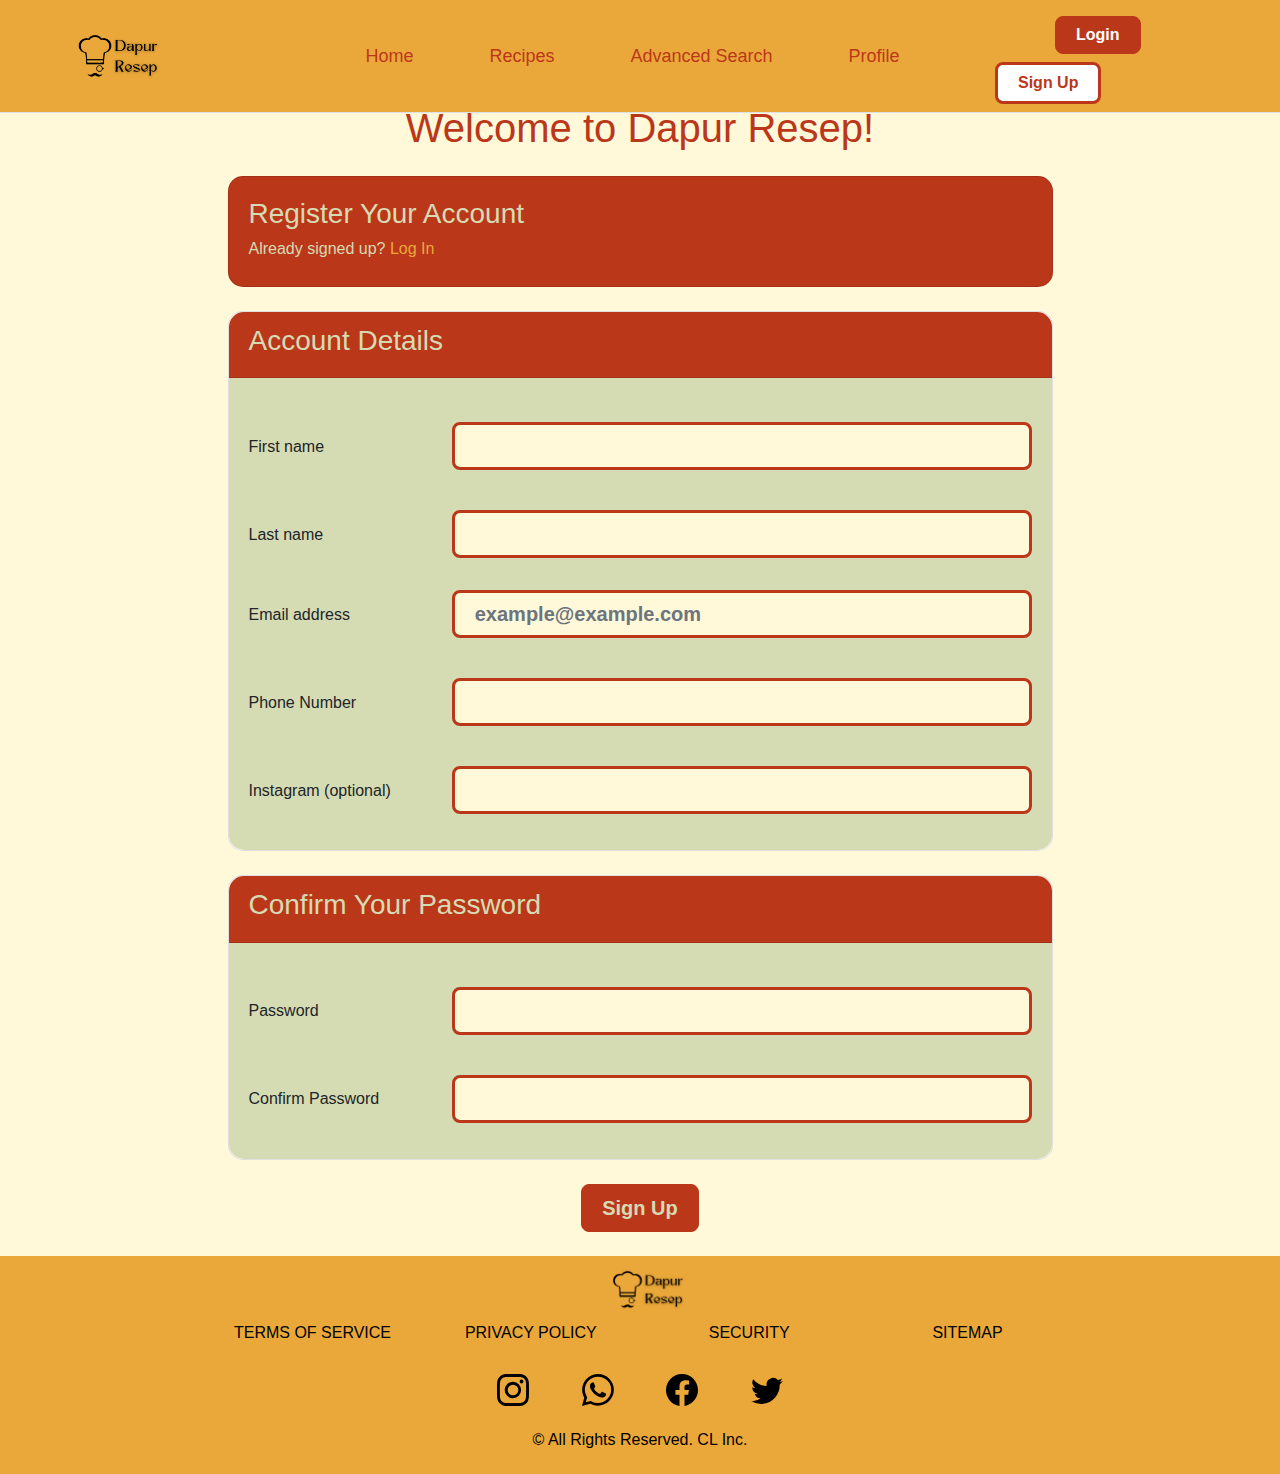
<file: register.html>
<!DOCTYPE html>
<html lang="en">
<head>
    <meta charset="UTF-8">
    <meta http-equiv="X-UA-Compatible" content="IE=edge">
    <meta name="viewport" content="width=device-width, initial-scale=1.0">
    <title>Sign Up</title>
    <link rel="shortcut icon" href="assets/Dapur-removebg-preview.png" type="image/jpg">

    <!-- css -->
    <link rel="stylesheet" href="register.css">
    <link rel="stylesheet" href="bootstrap.css">
    <link rel="stylesheet" href="template.css">

</head>
<body>

    <!-- header -->
    <div class="fixed-top">
        <header class="d-flex flex-wrap align-items-center justify-content-center justify-content-md-between py-2 border-bottom warna1">
          <a href="/" class="d-flex align-items-center col-md-3 mb-2 mb-md-0 text-dark text-decoration-none">
            <img src="assets/Dapur.png" alt="logo" class="logoDapur">
          </a>
    
          <ul class="nav col-12 col-md-auto mb-2 justify-content-center mb-md-0 menuHeader">
            <li><a href="home.html" class="nav-link px-2 menuOff">Home</a></li>
            <li><a href="recipe.html" class="nav-link px-2 menuOff">Recipes</a></li>
            <li><a href="advancedSearch.html" class="nav-link px-2 menuOff">Advanced Search</a></li>
            <li><a href="login.html" class="nav-link px-2 menuOff">Profile</a></li>
          </ul>
          
          <div class="col-md-3">
            <a href="login.html" class="btn btn-primary my-2 btnLogin"> Login </a>
            <!-- <button type="button" class="btn btn-primary">Login</button> -->
            <a href="register.html" class="btn btn-outline-primary my-2 my-sm-0 btnSignup"> Sign Up </a>
          </div>
        </header>
    </div>


    <!-- content -->
    <section class="pt-4 pb-4" style="background-color: #FFF8D9;">
        <div class="container">
          <div class="row d-flex justify-content-center align-items-center h-100">
            <div class="col-xl-9">
      
              <h1 class="text-red mb-4 text-center">Welcome to Dapur Resep!</h1>
      
              <div class="card mb-4" style="border-radius: 15px; background-color: #bb371a; color: #d5dbb3;">
                    <div class="card-body">
                        <h3>Register Your Account</h2>
                        <h6>Already signed up? <a href="login.html" class="text-yellow">Log In</a></h6> 
                    </div>
              </div>
              <div class="card mb-4" style="border-radius: 15px;">
                <div class="card-header" style="border-top-left-radius: 15px;border-top-right-radius: 15px; background-color: #bb371a; color: #d5dbb3;" >
                  <h3>Account Details</h3>
                </div>
                <div class="card-body mb" style="border-bottom-left-radius: 15px; border-bottom-right-radius: 15px; background-color: #d5dbb3;">
                  <form action="login.html">
                  <div class="row align-items-center pt-4 pb-3">
                    <div class="col-md-3 ps-5">
      
                      <h6 class="mb-0">First name</h6>
      
                    </div>
                    <div class="col-md-9 pe-5">
      
                      <input type="text" class="form-control form-control-lg btn-outline-secondary" required/>
      
                    </div>
                  </div>
      
                 

                  <div class="row align-items-center pt-4 pb-3">
                    <div class="col-md-3 ps-5">
      
                      <h6 class="mb-0">Last name</h6>
      
                    </div>
                    <div class="col-md-9 pe-5">
      
                      <input type="text" class="form-control form-control-lg btn-outline-secondary" required/>
      
                    </div>
                  </div>
      
                  
      
                  <div class="row align-items-center py-3">
                    <div class="col-md-3 ps-5">
      
                      <h6 class="mb-0">Email address</h6>
      
                    </div>
                    <div class="col-md-9 pe-5">
      
                      <input type="email" class="form-control form-control-lg btn-outline-secondary" placeholder="example@example.com" required/>
      
                    </div>
                  </div>
    
                  <div class="row align-items-center pt-4 pb-3">
                    <div class="col-md-3 ps-5">
      
                      <h6 class="mb-0" >Phone Number</h6>
      
                    </div>
                    <div class="col-md-9 pe-5">
      
                      <input type="number" class="form-control form-control-lg btn-outline-secondary" required/>
      
                    </div>
                  </div>
                 
                  <div class="row align-items-center pt-4 pb-3">
                    <div class="col-md-3 ps-5">
      
                      <h6 class="mb-0">Instagram (optional)</h6>
      
                    </div>
                    <div class="col-md-9 pe-5">
      
                      <input type="text" class="form-control form-control-lg btn-outline-secondary" />
      
                    </div>
                  </div>
      
                </div>
            </div>

                <div class="card mb-4" style="border-radius: 15px;">
                  <div class="card-header" style="border-top-left-radius: 15px;border-top-right-radius: 15px; background-color: #bb371a; color: #d5dbb3;" >
                    <h3>Confirm Your Password</h3>
                  </div>
                    <div class="card-body" style="border-bottom-left-radius: 15px; border-bottom-right-radius: 15px; background-color: #d5dbb3;">
          
                      <div class="row align-items-center pt-4 pb-3">
                        <div class="col-md-3 ps-5">
          
                          <h6 class="mb-0">Password</h6>
          
                        </div>
                        <div class="col-md-9 pe-5">
          
                          <input type="password" class="form-control form-control-lg btn-outline-secondary" required />
          
                        </div>
                      </div>
          
                     
    
                      <div class="row align-items-center pt-4 pb-3">
                        <div class="col-md-3 ps-5">
          
                          <h6 class="mb-0">Confirm Password</h6>
          
                        </div>
                        <div class="col-md-9 pe-5">
          
                          <input type="password" class="form-control form-control-lg btn-outline-secondary" required/>
          
                        </div>
                      </div>
          
                    </div>
                    
                </div>
                  <div class="text-center">
                    <a href="login.html">
                      <button type="submit" class="btn btn-primary btn-lg"style="color: #d5dbb3;">Sign Up</button>
                    </a>
                  </div>
                </form>
              </div>
          </div>
      </section>

    <!-- Footer -->
    <footer class="text-center text-white" style="background-color: #EBA83A">
      <div class="">
        <img src="assets/Dapur.png" alt="logoFooter" class="logoDapurFooter mt-2">

        <section class="mt-2">

          <div class="row text-center d-flex justify-content-center">
            <div class="col-md-2">
              <h6 class="text-uppercase">
                <a href="#!" class="text-black">Terms of Service</a>
              </h6>
            </div>
  
            <div class="col-md-2">
              <h6 class="text-uppercase">
                <a href="#!" class="text-black">Privacy Policy</a>
              </h6>
            </div>
  
            <div class="col-md-2">
              <h6 class="text-uppercase ">
                <a href="#!" class="text-black">Security</a>
              </h6>
            </div>
  
            <div class="col-md-2">
              <h6 class="text-uppercase">
                <a href="#!" class="text-black">Sitemap</a>
              </h6>
            </div>
  
          </div>
        </section>

        <br>
  
        <section class="justify-content-lg-around mb-2">
          <a href="" class="text-black mx-4">
            <svg xmlns="http://www.w3.org/2000/svg" width="32" height="32" fill="currentColor" class="bi bi-instagram" viewBox="0 0 16 16">
                <path d="M8 0C5.829 0 5.556.01 4.703.048 3.85.088 3.269.222 2.76.42a3.917 3.917 0 0 0-1.417.923A3.927 3.927 0 0 0 .42 2.76C.222 3.268.087 3.85.048 4.7.01 5.555 0 5.827 0 8.001c0 2.172.01 2.444.048 3.297.04.852.174 1.433.372 1.942.205.526.478.972.923 1.417.444.445.89.719 1.416.923.51.198 1.09.333 1.942.372C5.555 15.99 5.827 16 8 16s2.444-.01 3.298-.048c.851-.04 1.434-.174 1.943-.372a3.916 3.916 0 0 0 1.416-.923c.445-.445.718-.891.923-1.417.197-.509.332-1.09.372-1.942C15.99 10.445 16 10.173 16 8s-.01-2.445-.048-3.299c-.04-.851-.175-1.433-.372-1.941a3.926 3.926 0 0 0-.923-1.417A3.911 3.911 0 0 0 13.24.42c-.51-.198-1.092-.333-1.943-.372C10.443.01 10.172 0 7.998 0h.003zm-.717 1.442h.718c2.136 0 2.389.007 3.232.046.78.035 1.204.166 1.486.275.373.145.64.319.92.599.28.28.453.546.598.92.11.281.24.705.275 1.485.039.843.047 1.096.047 3.231s-.008 2.389-.047 3.232c-.035.78-.166 1.203-.275 1.485a2.47 2.47 0 0 1-.599.919c-.28.28-.546.453-.92.598-.28.11-.704.24-1.485.276-.843.038-1.096.047-3.232.047s-2.39-.009-3.233-.047c-.78-.036-1.203-.166-1.485-.276a2.478 2.478 0 0 1-.92-.598 2.48 2.48 0 0 1-.6-.92c-.109-.281-.24-.705-.275-1.485-.038-.843-.046-1.096-.046-3.233 0-2.136.008-2.388.046-3.231.036-.78.166-1.204.276-1.486.145-.373.319-.64.599-.92.28-.28.546-.453.92-.598.282-.11.705-.24 1.485-.276.738-.034 1.024-.044 2.515-.045v.002zm4.988 1.328a.96.96 0 1 0 0 1.92.96.96 0 0 0 0-1.92zm-4.27 1.122a4.109 4.109 0 1 0 0 8.217 4.109 4.109 0 0 0 0-8.217zm0 1.441a2.667 2.667 0 1 1 0 5.334 2.667 2.667 0 0 1 0-5.334z"/>
              </svg>
          </a>
          <a href="" class="text-black mx-4">
            <svg xmlns="http://www.w3.org/2000/svg" width="32" height="32" fill="currentColor" class="bi bi-whatsapp" viewBox="0 0 16 16">
                <path d="M13.601 2.326A7.854 7.854 0 0 0 7.994 0C3.627 0 .068 3.558.064 7.926c0 1.399.366 2.76 1.057 3.965L0 16l4.204-1.102a7.933 7.933 0 0 0 3.79.965h.004c4.368 0 7.926-3.558 7.93-7.93A7.898 7.898 0 0 0 13.6 2.326zM7.994 14.521a6.573 6.573 0 0 1-3.356-.92l-.24-.144-2.494.654.666-2.433-.156-.251a6.56 6.56 0 0 1-1.007-3.505c0-3.626 2.957-6.584 6.591-6.584a6.56 6.56 0 0 1 4.66 1.931 6.557 6.557 0 0 1 1.928 4.66c-.004 3.639-2.961 6.592-6.592 6.592zm3.615-4.934c-.197-.099-1.17-.578-1.353-.646-.182-.065-.315-.099-.445.099-.133.197-.513.646-.627.775-.114.133-.232.148-.43.05-.197-.1-.836-.308-1.592-.985-.59-.525-.985-1.175-1.103-1.372-.114-.198-.011-.304.088-.403.087-.088.197-.232.296-.346.1-.114.133-.198.198-.33.065-.134.034-.248-.015-.347-.05-.099-.445-1.076-.612-1.47-.16-.389-.323-.335-.445-.34-.114-.007-.247-.007-.38-.007a.729.729 0 0 0-.529.247c-.182.198-.691.677-.691 1.654 0 .977.71 1.916.81 2.049.098.133 1.394 2.132 3.383 2.992.47.205.84.326 1.129.418.475.152.904.129 1.246.08.38-.058 1.171-.48 1.338-.943.164-.464.164-.86.114-.943-.049-.084-.182-.133-.38-.232z"/>
              </svg>
          </a>
          <a href="" class="text-black mx-4">
            <svg xmlns="http://www.w3.org/2000/svg" width="32" height="32" fill="currentColor" class="bi bi-facebook" viewBox="0 0 16 16">
                <path d="M16 8.049c0-4.446-3.582-8.05-8-8.05C3.58 0-.002 3.603-.002 8.05c0 4.017 2.926 7.347 6.75 7.951v-5.625h-2.03V8.05H6.75V6.275c0-2.017 1.195-3.131 3.022-3.131.876 0 1.791.157 1.791.157v1.98h-1.009c-.993 0-1.303.621-1.303 1.258v1.51h2.218l-.354 2.326H9.25V16c3.824-.604 6.75-3.934 6.75-7.951z"/>
            </svg>
          </a>
          <a href="" class="text-black mx-4">
            <svg xmlns="http://www.w3.org/2000/svg" width="32" height="32" fill="currentColor" class="bi bi-twitter" viewBox="0 0 16 16">
                <path d="M5.026 15c6.038 0 9.341-5.003 9.341-9.334 0-.14 0-.282-.006-.422A6.685 6.685 0 0 0 16 3.542a6.658 6.658 0 0 1-1.889.518 3.301 3.301 0 0 0 1.447-1.817 6.533 6.533 0 0 1-2.087.793A3.286 3.286 0 0 0 7.875 6.03a9.325 9.325 0 0 1-6.767-3.429 3.289 3.289 0 0 0 1.018 4.382A3.323 3.323 0 0 1 .64 6.575v.045a3.288 3.288 0 0 0 2.632 3.218 3.203 3.203 0 0 1-.865.115 3.23 3.23 0 0 1-.614-.057 3.283 3.283 0 0 0 3.067 2.277A6.588 6.588 0 0 1 .78 13.58a6.32 6.32 0 0 1-.78-.045A9.344 9.344 0 0 0 5.026 15z"/>
              </svg>
          </a>
        </section>
      </div>
  
      <div
           class="text-center p-3"
           style="background-color: #EBA83A"
           >
           <h6 class="text-black">© All Rights Reserved. CL Inc.</h6>
        
      </div>

    </footer>


</body>
</html>
</file>
<file: index.css>
.logoDapur{
    width: 30%;
    height: 50%;
    margin-left: 20%;
}

.menuHeader li{
    margin-left: 30px;
    margin-right: 30px;
    box-sizing: border-box;
}

.menuOff{
    color: #BB371A;
    font-size: 18px;
}

.menuHeader li a:hover{
    color: black;
    font-weight: bold;
}

.menuActive{
    color: black;
    font-weight: bold;
    font-size: 18px;
}

.btn-primary, .btn-primary:hover, .btn-primary:active, .btn-primary:visited {
    background-color: #BB371A !important;
    border-color: #BB371A !important;
    font-weight: bold !important;
    padding-left: 20px !important;
    padding-right: 20px !important;
    border-radius: 8px !important;
}

.btn-outline-primary, .btn-outline-primary:hover, .btn-outline-primary:active, .btn-outline-primary:visited {
    background-color: #fff !important;
    border-color: #BB371A !important;
    border-style: solid !important;
    border-width: 3px !important;
    color: #BB371A !important;
    font-weight: bold !important;
    padding-left: 20px !important;
    padding-right: 20px !important;
    border-radius: 8px !important;
}

.btnLogin {
    margin-left: 80px;
    margin-right: 20px;
}

.btnSignup {
    margin-left: 20px;
    margin-right: 20px;
}

.logoDapurFooter{
    width: 6%;
    height: 6%;
    margin-left: 1%;
}

.card-footer{
    background-color: #fff !important;
    border-top: none !important;
}



.imgnews{
    width: 100% !important;
    height: 100% !important;
}
</file>
<file: template.css>
@font-face {
    font-family: 'Jost';
    font-style: normal;
    font-weight: normal;
    src: local('Jost'), url('Jost/static/Jost-Regular.ttf') format('truetype');
}

@font-face {
    font-family: 'Gentium Book Basic';
    font-style: normal;
    font-weight: 500;
    src: URL('Gentium_Book_Basic/GentiumBookBasic-Regular.ttf') format('truetype');
    
  }

.fontface1{
    font-family: 'Gentium Book Basic';
}

.fontface2{
    font-family:'Jost';
}



html {
    scroll-behavior: smooth;
}

body {
    margin-top: 5rem;
    overflow-x: hidden;
}



.logoDapur{
    width: 30%;
    height: 50%;
    margin-left: 20%;
}

.fontwarna1{
    color: #BB371A;
}

.fontwarna2{
    color: #D5DBB3;
}

.warna1{
    background-color: #EBA83A !important;
}

.warna2{
    background-color: #FFF8D9 !important;
}

.warna3{
    background-color: #D5DBB3 !important;
}

.warna4{
    background-color: #BB371A !important;
}

.yelloww{
    color: #eba83a !important;
}

.rounded-head{
    border-radius: 40px 40px 0 0 !important;
    overflow: hidden !important;
}

.rounded-40px{
    border-radius: 0 0 40px 40px !important;
    overflow: hidden !important;
}

.text-black{
    color: black;
}

.btnLogout{
    margin-left: 60%;
}

.footer-icon a:hover{
    text-decoration: none !important;
    color: currentColor !important;
}

.btn-success{
    background-color: #BB371A  !important;
    border-color: #EBA83A !important;
    box-sizing: border-box !important;
}
</file>
<file: advanced_search.css>
.warna1{
    background-color: #EBA83A;
}

.bac

.logoDapur{
    width: 30%;
    height: 50%;
    margin-left: 20%;
}

.menuHeader li{
    margin-left: 30px;
    margin-right: 30px;
    box-sizing: border-box;
}

.menuOff{
    color: #BB371A;
    font-size: 18px;
}

.menuHeader li a:hover{
    color: black;
    font-weight: bold;
}

.menuActive{
    color: black;
    font-weight: bold;
    font-size: 18px;
}

.btn-primary, .btn-primary:hover, .btn-primary:active, .btn-primary:visited {
    background-color: #BB371A !important;
    border-color: #BB371A !important;
    font-weight: bold !important;
    padding-left: 20px !important;
    padding-right: 20px !important;
    border-radius: 8px !important;
}

.btn-outline-primary,  .btn-outline-primary:active, .btn-outline-primary:visited {
    background-color: #fff !important;
    border-color: #fff !important;
    border-style: solid !important;
    border-width: 3px !important;
    color: #BB371A !important;
    font-weight: bold !important;
    padding-left: 20px !important;
    padding-right: 20px !important;
    border-radius: 8px !important;
}

.btn-outline-primary:hover{
    border-color: #BB371A !important;
    border-style: solid !important;
    border-width: 3px !important;
}

.btn-success{
    background-color: #BB371A !important;
}

.btnLogin {
    margin-left: 80px;
    margin-right: 20px;
}

.btnSignup {
    margin-left: 20px;
    margin-right: 20px;
}


.text-black{
    color: black;
}


.logoDapurFooter{
    width: 6%;
    height: 6%;
    margin-left: 1%;
}

.searchicon img{
    width: 100%;
    height: 50px;
}

.custombutton{
    width: 130px !important;
}


.row {
    width: 100%;
    object-fit: cover;
}
.card-body
{
    background-color: #FFF8D9;
}

.text-red{
    color: #bb371a;
  }
  
  .text-yellow{
    color: #eba83a;
  }
</file>
<file: advancedSearch.css>
.warna1{
    background-color: #EBA83A;
}

.logoDapur{
    width: 30%;
    height: 50%;
    margin-left: 20%;
}

.menuHeader li{
    margin-left: 30px;
    margin-right: 30px;
    box-sizing: border-box;
}

.menuOff{
    color: #BB371A;
    font-size: 18px;
}

.menuHeader li a:hover{
    color: black;
    font-weight: bold;
}

.menuActive{
    color: black;
    font-weight: bold;
    font-size: 18px;
}

.btn-primary, .btn-primary:hover, .btn-primary:active, .btn-primary:visited {
    background-color: #BB371A !important;
    border-color: #BB371A !important;
    font-weight: bold !important;
    padding-left: 20px !important;
    padding-right: 20px !important;
    border-radius: 8px !important;
}

.btn-outline-primary, .btn-outline-primary:hover, .btn-outline-primary:active, .btn-outline-primary:visited {
    /* background-color: #EBA83A !important; */
    background-color: #fff !important;
    border-color: #BB371A !important;
    border-style: solid !important;
    border-width: 3px !important;
    color: #BB371A !important;
    font-weight: bold !important;
    padding-left: 20px !important;
    padding-right: 20px !important;
    border-radius: 8px !important;
}

.btn-outline-primary2, .btn-outline-primary2:active, .btn-outline-primary2:visited {
    background-color: #EBA83A !important;
    border-color: #BB371A !important;
    border-style: solid !important;
    border-width: 1px !important;
    color: #BB371A !important;
    font-weight: bold !important;
    padding-left: 20px !important;
    padding-right: 20px !important;
    border-radius: 8px !important;
}

.btn-outline-primary2:hover {
    color: black !important;
}

.btn-success{
    background-color: #BB371A !important;
}

.btnLogin {
    margin-left: 80px;
    margin-right: 20px;
}

.btnSignup {
    margin-left: 20px;
    margin-right: 20px;
}


.text-black{
    color: black;
}


.logoDapurFooter{
    width: 6%;
    height: 6%;
    margin-left: 1%;
}

.searchicon img{
    width: 100%;
    height: 50px;
}

.custombutton{
    width: 130px !important;
}

.custombutton2{
    width: 200px !important;
}

.custombutton3{
    width: 400px !important;
}


.row {
    width: 100%;
    object-fit: cover;
}
.card-body
{
    background-color: #FFF8D9;
}

.text-red{
    color: #bb371a;
  }
  
  .text-yellow{
    color: #eba83a;
  }

.scanresult{
    width: 60%;
    border-radius: 15px;
}
</file>
<file: login.css>
.warna1{
    background-color: #EBA83A;
}

.logoDapur{
    width: 30%;
    height: 50%;
    margin-left: 20%;
}

.menuHeader li{
    margin-left: 30px;
    margin-right: 30px;
    box-sizing: border-box;
}

.menuOff{
    color: #BB371A;
    font-size: 18px;
}

.menuHeader li a:hover{
    color: black;
    font-weight: bold;
}

.menuActive{
    color: black;
    font-weight: bold;
    font-size: 18px;
}

.btn-primary, .btn-primary:hover, .btn-primary:active, .btn-primary:visited {
    background-color: #BB371A !important;
    border-color: #BB371A !important;
    font-weight: bold !important;
    padding-left: 20px !important;
    padding-right: 20px !important;
    border-radius: 8px !important;
}

.btn-outline-primary, .btn-outline-primary:hover, .btn-outline-primary:active, .btn-outline-primary:visited {
    background-color: #fff !important;
    border-color: #BB371A !important;
    border-style: solid !important;
    border-width: 3px !important;
    color: #BB371A !important;
    font-weight: bold !important;
    padding-left: 20px !important;
    padding-right: 20px !important;
    border-radius: 8px !important;
}

.btn-outline-secondary, .btn-outline-secondary:hover, .btn-outline-secondary:active, .btn-outline-secondary:visited {
    background-color: #fff8d9 !important;
    border-color: #BB371A !important;
    border-style: solid !important;
    border-width: 3px !important;
    color: #BB371A !important;
    font-weight: bold !important;
    padding-left: 20px !important;
    padding-right: 20px !important;
    border-radius: 8px !important;
}

.btnLogin {
    margin-left: 80px;
    margin-right: 20px;
}

.btnSignup {
    margin-left: 20px;
    margin-right: 20px;
}

.btnSubmit{
    margin-left:  44%;
}

.text-black{
    color: black;
}


.logoDapurFooter{
    width: 6%;
    height: 6%;
    margin-left: 1%;
}


.text-red{
    color: #bb371a;
  }
  
  .text-yellow{
    color: #eba83a;
  }
</file>
<file: partners.css>
.warna1{
    background-color: #EBA83A;
}

.logoDapur{
    width: 30%;
    height: 50%;
    margin-left: 20%;
}

.menuHeader li{
    margin-left: 30px;
    margin-right: 30px;
    box-sizing: border-box;
}

.menuOff{
    color: #BB371A;
    font-size: 18px;
}

.menuHeader li a:hover{
    color: black;
    font-weight: bold;
}

.menuActive{
    color: black;
    font-weight: bold;
    font-size: 18px;
}

.btn-primary, .btn-primary:hover, .btn-primary:active, .btn-primary:visited {
    background-color: #BB371A !important;
    border-color: #BB371A !important;
    font-weight: bold !important;
    padding-left: 20px !important;
    padding-right: 20px !important;
    border-radius: 8px !important;
}

.btn-outline-primary, .btn-outline-primary:hover, .btn-outline-primary:active, .btn-outline-primary:visited {
    background-color: #fff !important;
    border-color: #BB371A !important;
    border-style: solid !important;
    border-width: 3px !important;
    color: #BB371A !important;
    font-weight: bold !important;
    padding-left: 20px !important;
    padding-right: 20px !important;
    border-radius: 8px !important;
}

.btn-success{
    background-color: #BB371A !important;
}

.btnLogin {
    margin-left: 80px;
    margin-right: 20px;
}

.btnSignup {
    margin-left: 20px;
    margin-right: 20px;
}

.btnSubmit{
    margin-left:  44%;
}

.text-black{
    color: black;
}


.logoDapurFooter{
    width: 6%;
    height: 6%;
    margin-left: 1%;
}


.text-red{
    color: #bb371a;
  }
  
  .text-yellow{
    color: #eba83a;
  }

.partnerbutton{
    width: 25vw;
    background-color: #EBA83A !important;
    font-size: 1.5vw !important;
}

.partnerbutton2{
    font-size:1.5vw !important;
}
</file>
<file: profile.css>
.logoDapur{
    width: 30%;
    height: 50%;
    margin-left: 20%;
}

.menuHeader li{
    margin-left: 30px;
    margin-right: 30px;
    box-sizing: border-box;
}

.menuOff{
    color: #BB371A;
    font-size: 18px;
}

.menuHeader li a:hover{
    color: black;
    font-weight: bold;
}

.menuActive{
    color: black;
    font-weight: bold;
    font-size: 18px;
}

.btn-primary, .btn-primary:hover, .btn-primary:active, .btn-primary:visited {
    background-color: #BB371A !important;
    border-color: #BB371A !important;
    font-weight: bold !important;
    padding-left: 20px !important;
    padding-right: 20px !important;
    border-radius: 8px !important;
}

.btn-outline-primary, .btn-outline-primary:hover, .btn-outline-primary:active, .btn-outline-primary:visited {
    background-color: #fff !important;
    border-color: #BB371A !important;
    border-style: solid !important;
    border-width: 3px !important;
    color: #BB371A !important;
    font-weight: bold !important;
    padding-left: 20px !important;
    padding-right: 20px !important;
    border-radius: 8px !important;
}

.btnLogin {
    margin-left: 80px;
    margin-right: 20px;
}

.btnSignup {
    margin-left: 20px;
    margin-right: 20px;
}

.logoDapurFooter{
    width: 6%;
    height: 6%;
    margin-left: 1%;
}

.card-footer{
    background-color: #fff !important;
    border-top: none !important;
}

.card-custom{
    padding: 0px !important;
    border: none !important;
}

.banner-profile{
    height: 400px;
    width: 100%;
}

.poto-position{
    margin-top: -5%;
    margin-left: 2rem;
    z-index: 2;
}

.name-position{
    margin-left: 13%;
}

.detail-position{
    margin-left: 67%;
}

.follow-position{
    height: 140px;
    margin-top: -150px;
}

.navbar .navbar-nav .nav-link {
    color: #000000;
    font-size: 1.1em;
  }
  .navbar .navbar-nav .nav-link:hover {
    color: #000000;
  }
  .navbar .navbar-nav .nav-item {
    position: relative;
  }
  .navbar .navbar-nav .nav-item::after {
    position: absolute;
    bottom: 0;
    left: 0;
    right: 0;
    margin: auto;
    background-color: #000000;
    width: 0%;
    content: "";
    height: 4px;
    transition: all 0.5s;
  }
  
  .navbar .navbar-nav .nav-item:hover::after {
    width: 100%;
  }

  .navActive{
      color: #EBA83A !important;
      font-weight: bold;
      border: 1px solid;
      border-bottom: none;
      border-color: #EBA83A;
      border-radius: 20px;
  }


  .image-sizer{
      width: 100%;
      height: 30%;
  }
</file>
<file: recipes.css>
.warna1{
    background-color: #EBA83A;
}

.bac

.logoDapur{
    width: 30%;
    height: 50%;
    margin-left: 20%;
}

.menuHeader li{
    margin-left: 30px;
    margin-right: 30px;
    box-sizing: border-box;
}

.menuOff{
    color: #BB371A;
    font-size: 18px;
}

.menuHeader li a:hover{
    color: black;
    font-weight: bold;
}

.menuActive{
    color: black;
    font-weight: bold;
    font-size: 18px;
}

.btn-primary, .btn-primary:hover, .btn-primary:active, .btn-primary:visited {
    background-color: #BB371A !important;
    border-color: #BB371A !important;
    font-weight: bold !important;
    padding-left: 20px !important;
    padding-right: 20px !important;
    border-radius: 8px !important;
}

.btn-outline-primary,  .btn-outline-primary:active, .btn-outline-primary:visited {
    background-color: #fff !important;
    border-color: #FFF8D9 !important;
    border-style: solid !important;
    border-width: 2px !important;
    color: #BB371A !important;
    font-weight: bold !important;
    padding-left: 20px !important;
    padding-right: 20px !important;
    border-radius: 8px !important;
}

.btn-outline-primary:hover{
    border-color: #BB371A !important;
    border-style: solid !important;
    border-width: 2px !important;
}

.btn-success{
    background-color: #BB371A  !important;
    border-color: #EBA83A !important;
    box-sizing: border-box !important;
}

.btn-success:hover{
    border-color: white !important;
}

.btnLogin {
    margin-left: 80px;
    margin-right: 20px;
}

.btnSignup {
    margin-left: 20px;
    margin-right: 20px;
}


.text-black{
    color: black;
}


.logoDapurFooter{
    width: 6%;
    height: 6%;
    margin-left: 1%;
}

.searchicon img{
    width: 100%;
    height: 50px;
}

.custombutton{
    width: 130px !important;
}


.row {
    width: 100%;
    object-fit: cover;
}
.card-body
{
    background-color: #FFF8D9;
}
</file>
<file: register.css>
.warna1{
    background-color: #EBA83A;
}

.logoDapur{
    width: 30%;
    height: 50%;
    margin-left: 20%;
}

.menuHeader li{
    margin-left: 30px;
    margin-right: 30px;
    box-sizing: border-box;
}

.menuOff{
    color: #BB371A;
    font-size: 18px;
}

.menuHeader li a:hover{
    color: black;
    font-weight: bold;
}

.menuActive{
    color: black;
    font-weight: bold;
    font-size: 18px;
}

.btn-primary, .btn-primary:hover, .btn-primary:active, .btn-primary:visited {
    background-color: #BB371A !important;
    border-color: #BB371A !important;
    font-weight: bold !important;
    padding-left: 20px !important;
    padding-right: 20px !important;
    border-radius: 8px !important;
}

.btn-outline-primary, .btn-outline-primary:hover, .btn-outline-primary:active, .btn-outline-primary:visited {
    background-color: #fff !important;
    border-color: #BB371A !important;
    border-style: solid !important;
    border-width: 3px !important;
    color: #BB371A !important;
    font-weight: bold !important;
    padding-left: 20px !important;
    padding-right: 20px !important;
    border-radius: 8px !important;
}

.btn-outline-secondary, .btn-outline-secondary:hover, .btn-outline-secondary:active, .btn-outline-secondary:visited {
    background-color: #fff8d9 !important;
    border-color: #BB371A !important;
    border-style: solid !important;
    border-width: 3px !important;
    color: #BB371A !important;
    font-weight: bold !important;
    padding-left: 20px !important;
    padding-right: 20px !important;
    border-radius: 8px !important;
}

.btnLogin {
    margin-left: 80px;
    margin-right: 20px;
}

.btnSignup {
    margin-left: 20px;
    margin-right: 20px;
}

.btnSubmit{
    margin-left:  44%;
}

.text-black{
    color: black;
}


.logoDapurFooter{
    width: 6%;
    height: 6%;
    margin-left: 1%;
}


.text-red{
    color: #bb371a;
  }
  
  .text-yellow{
    color: #eba83a;
  }
</file>
